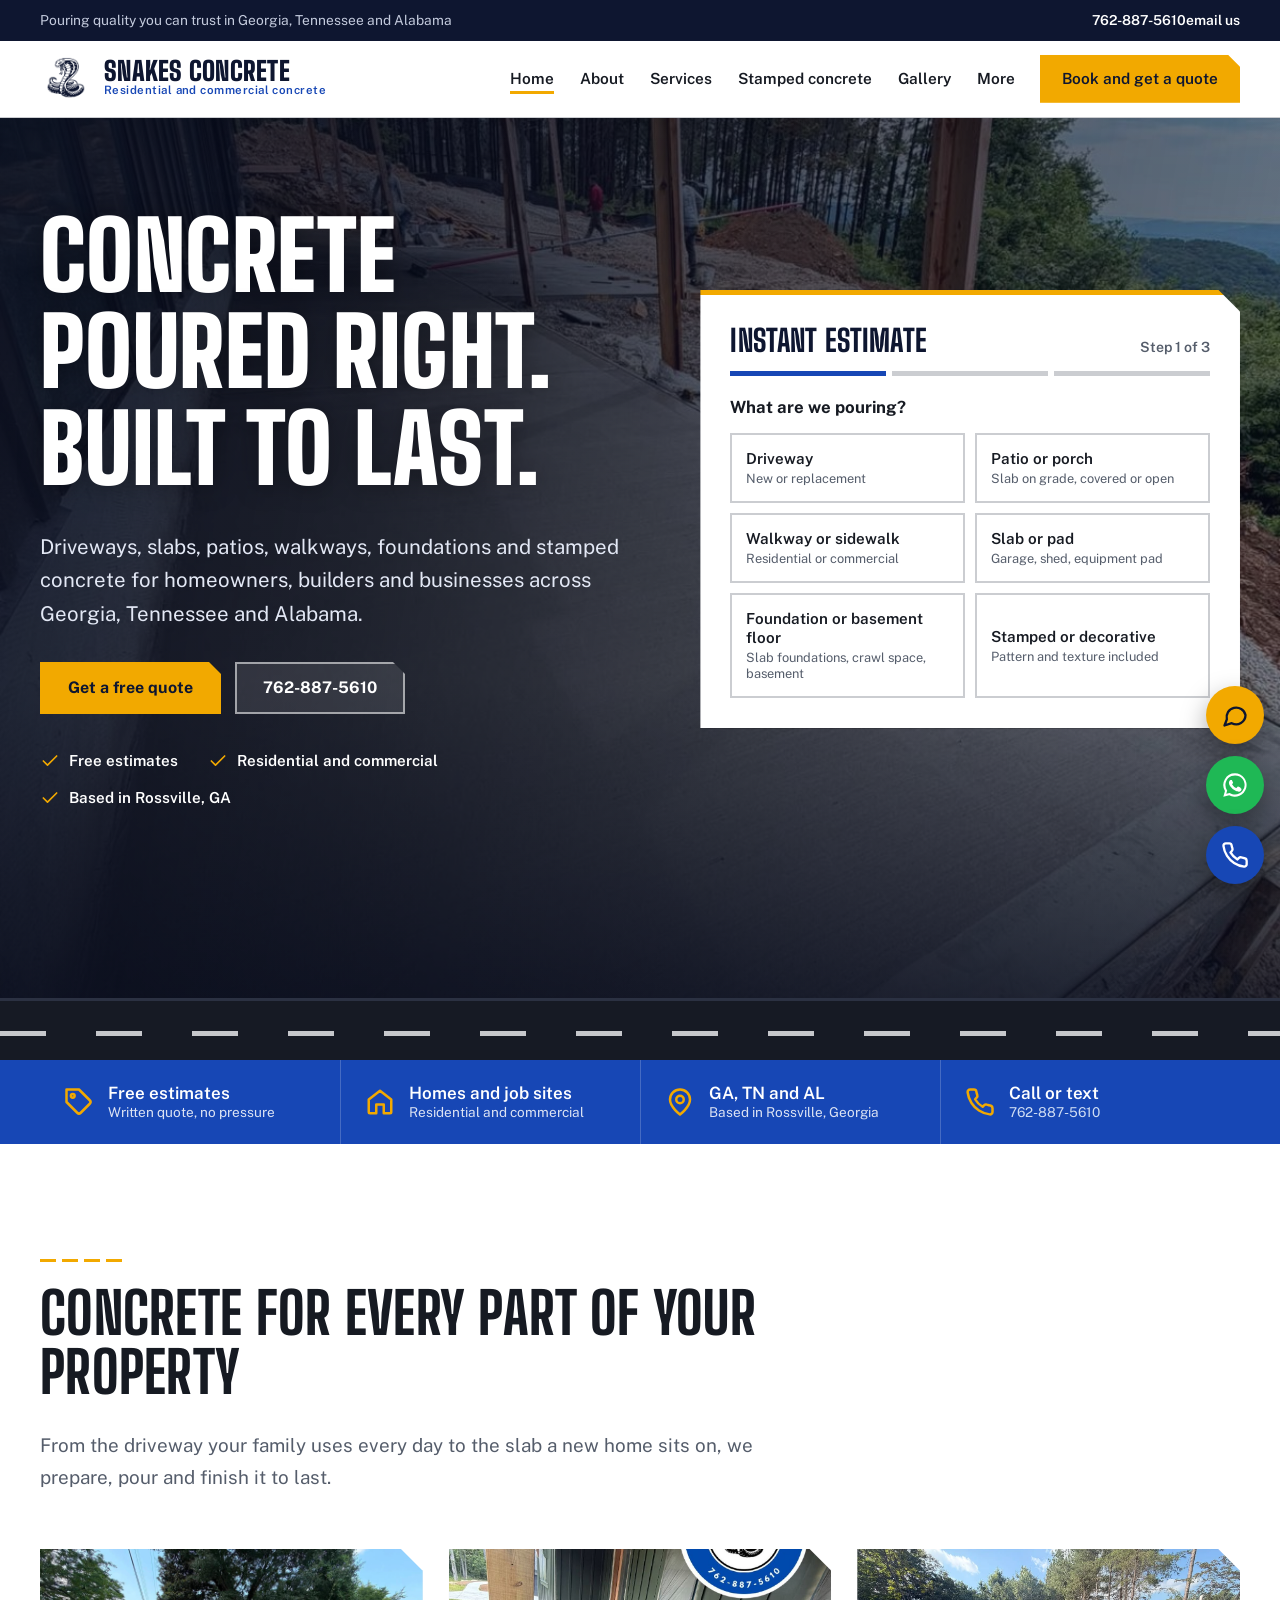
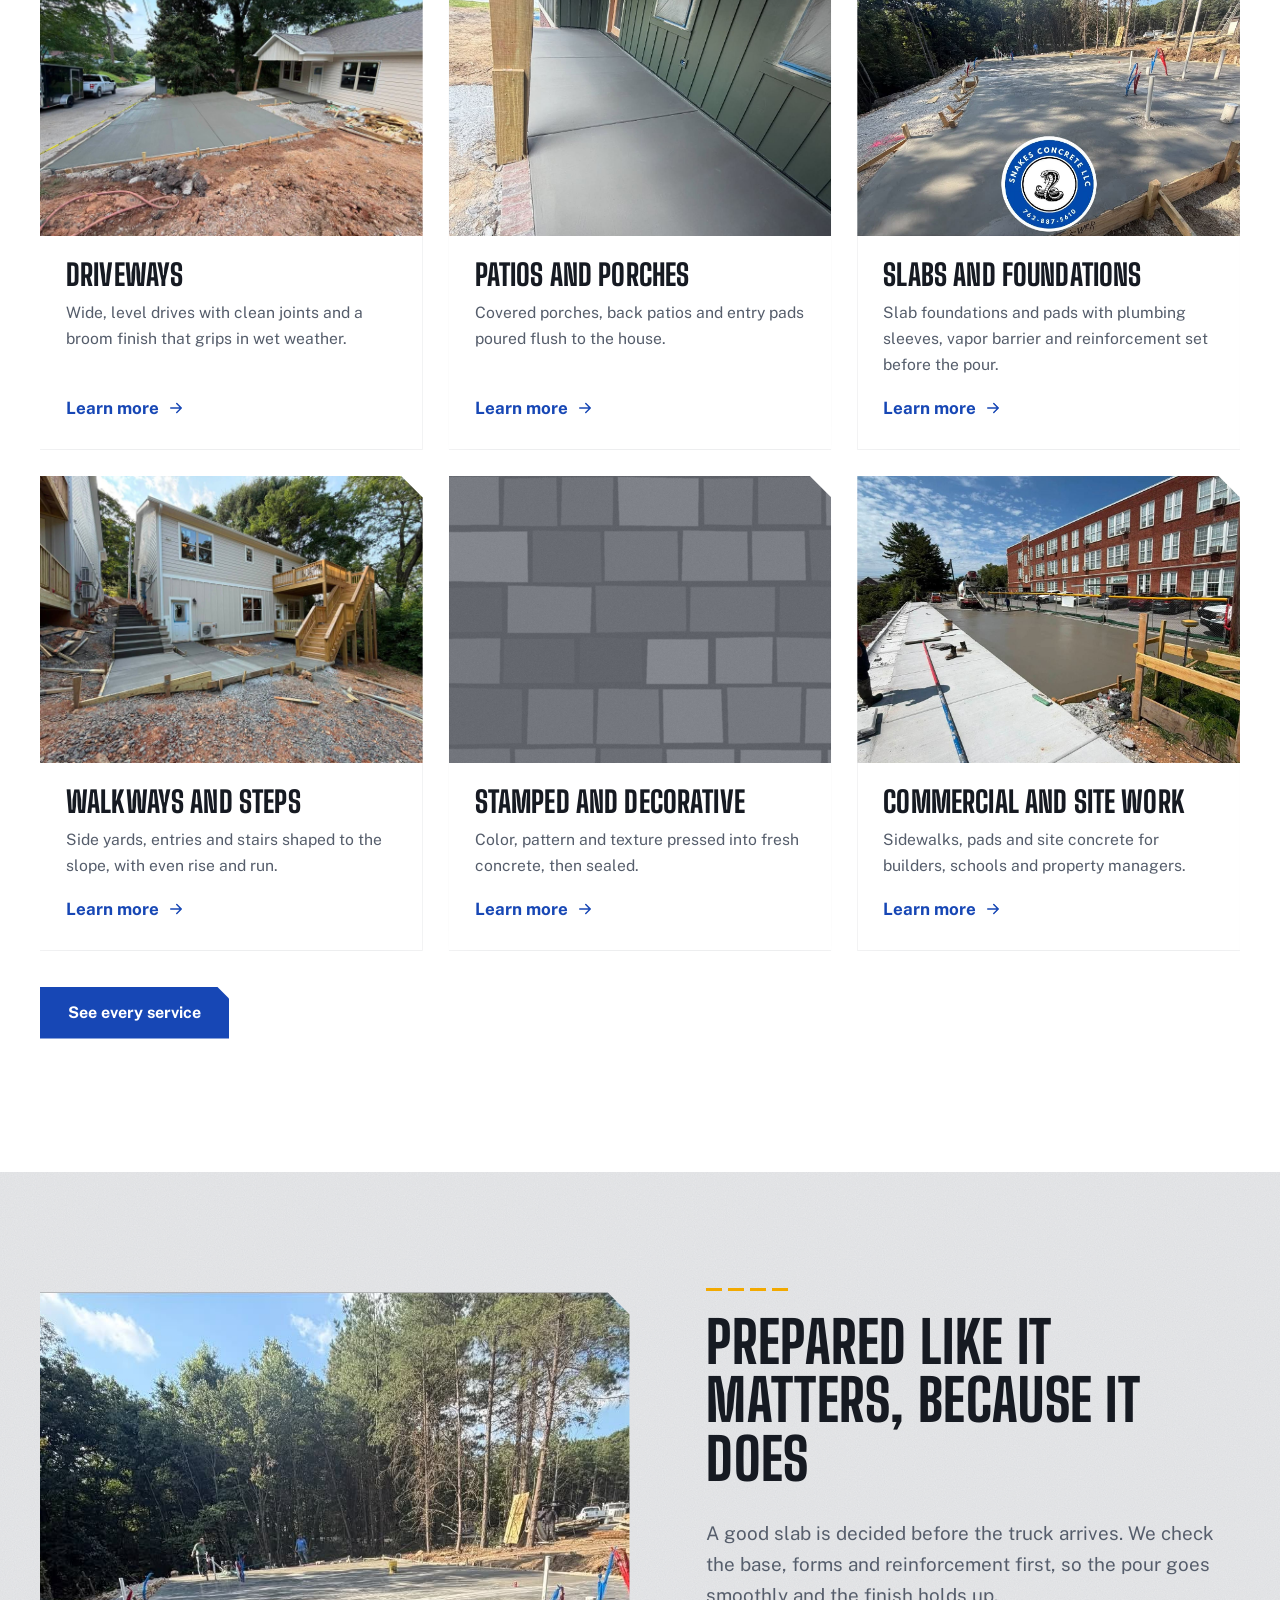
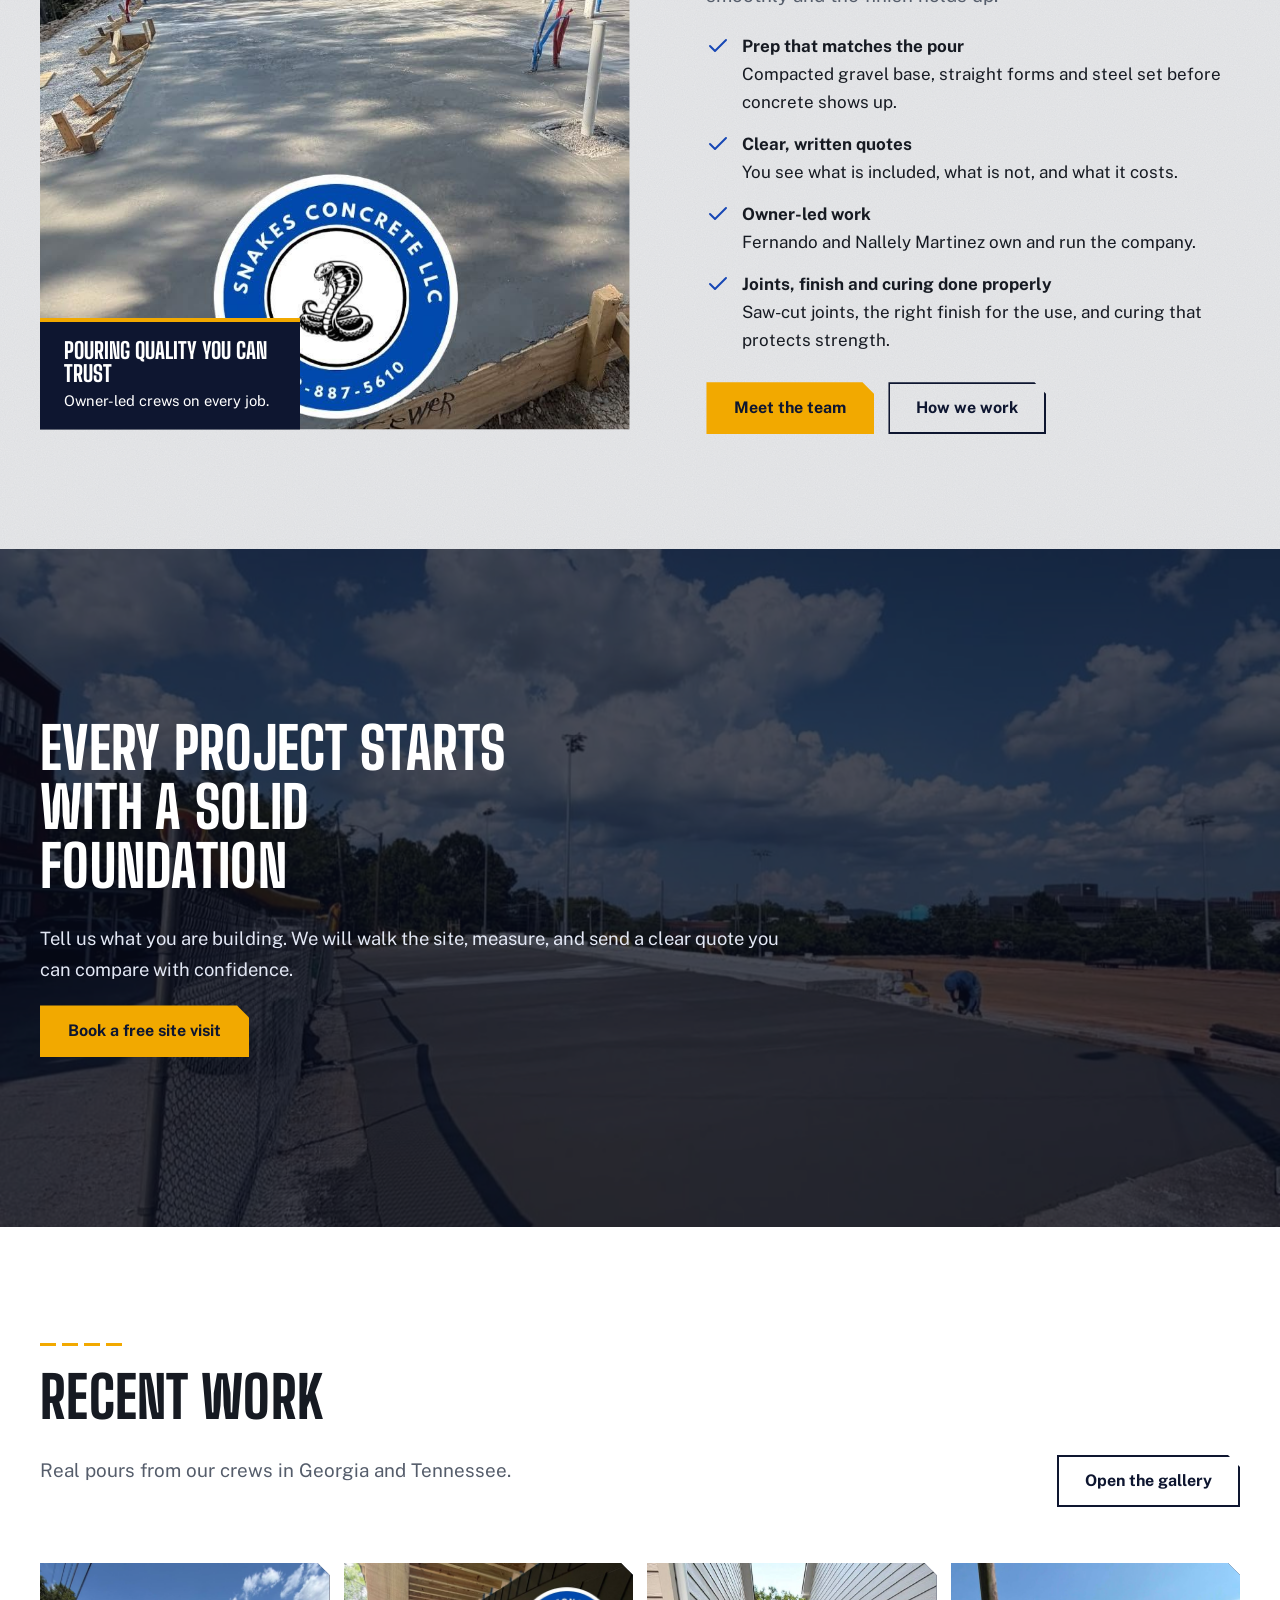
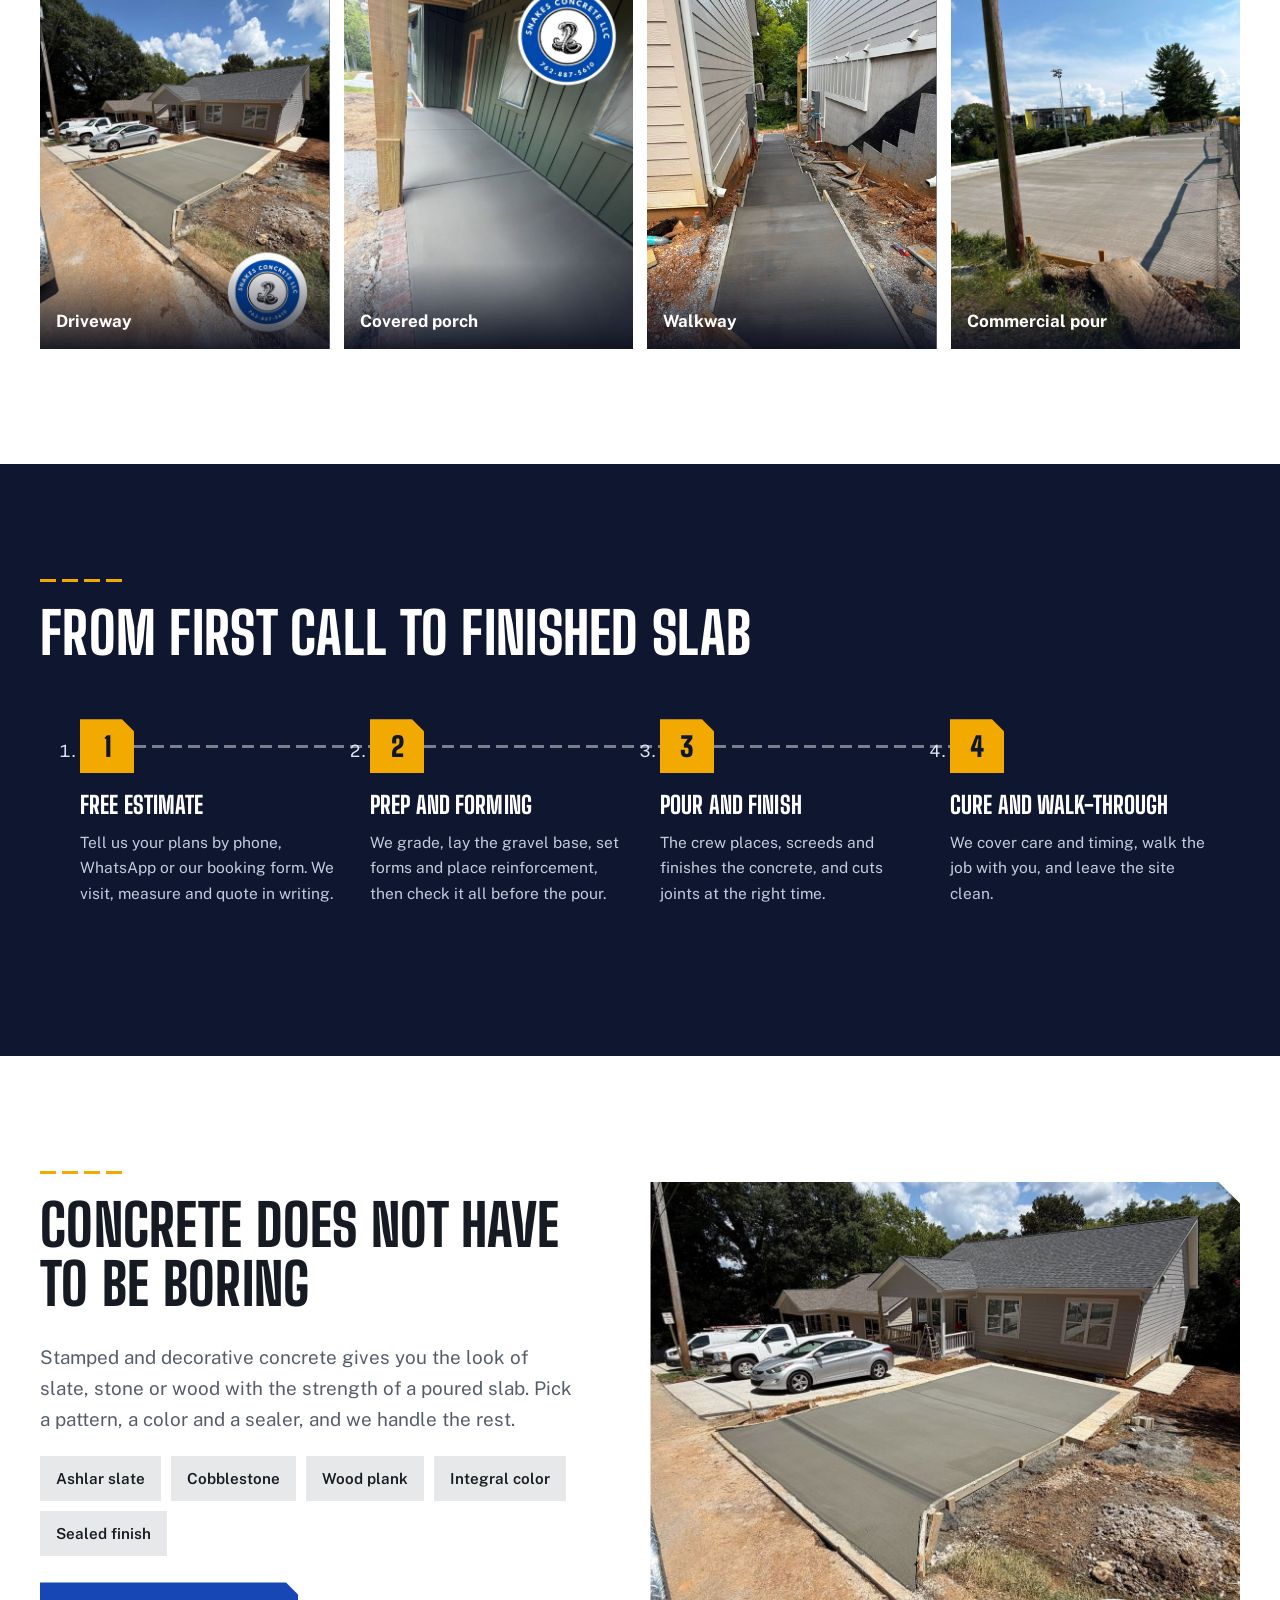
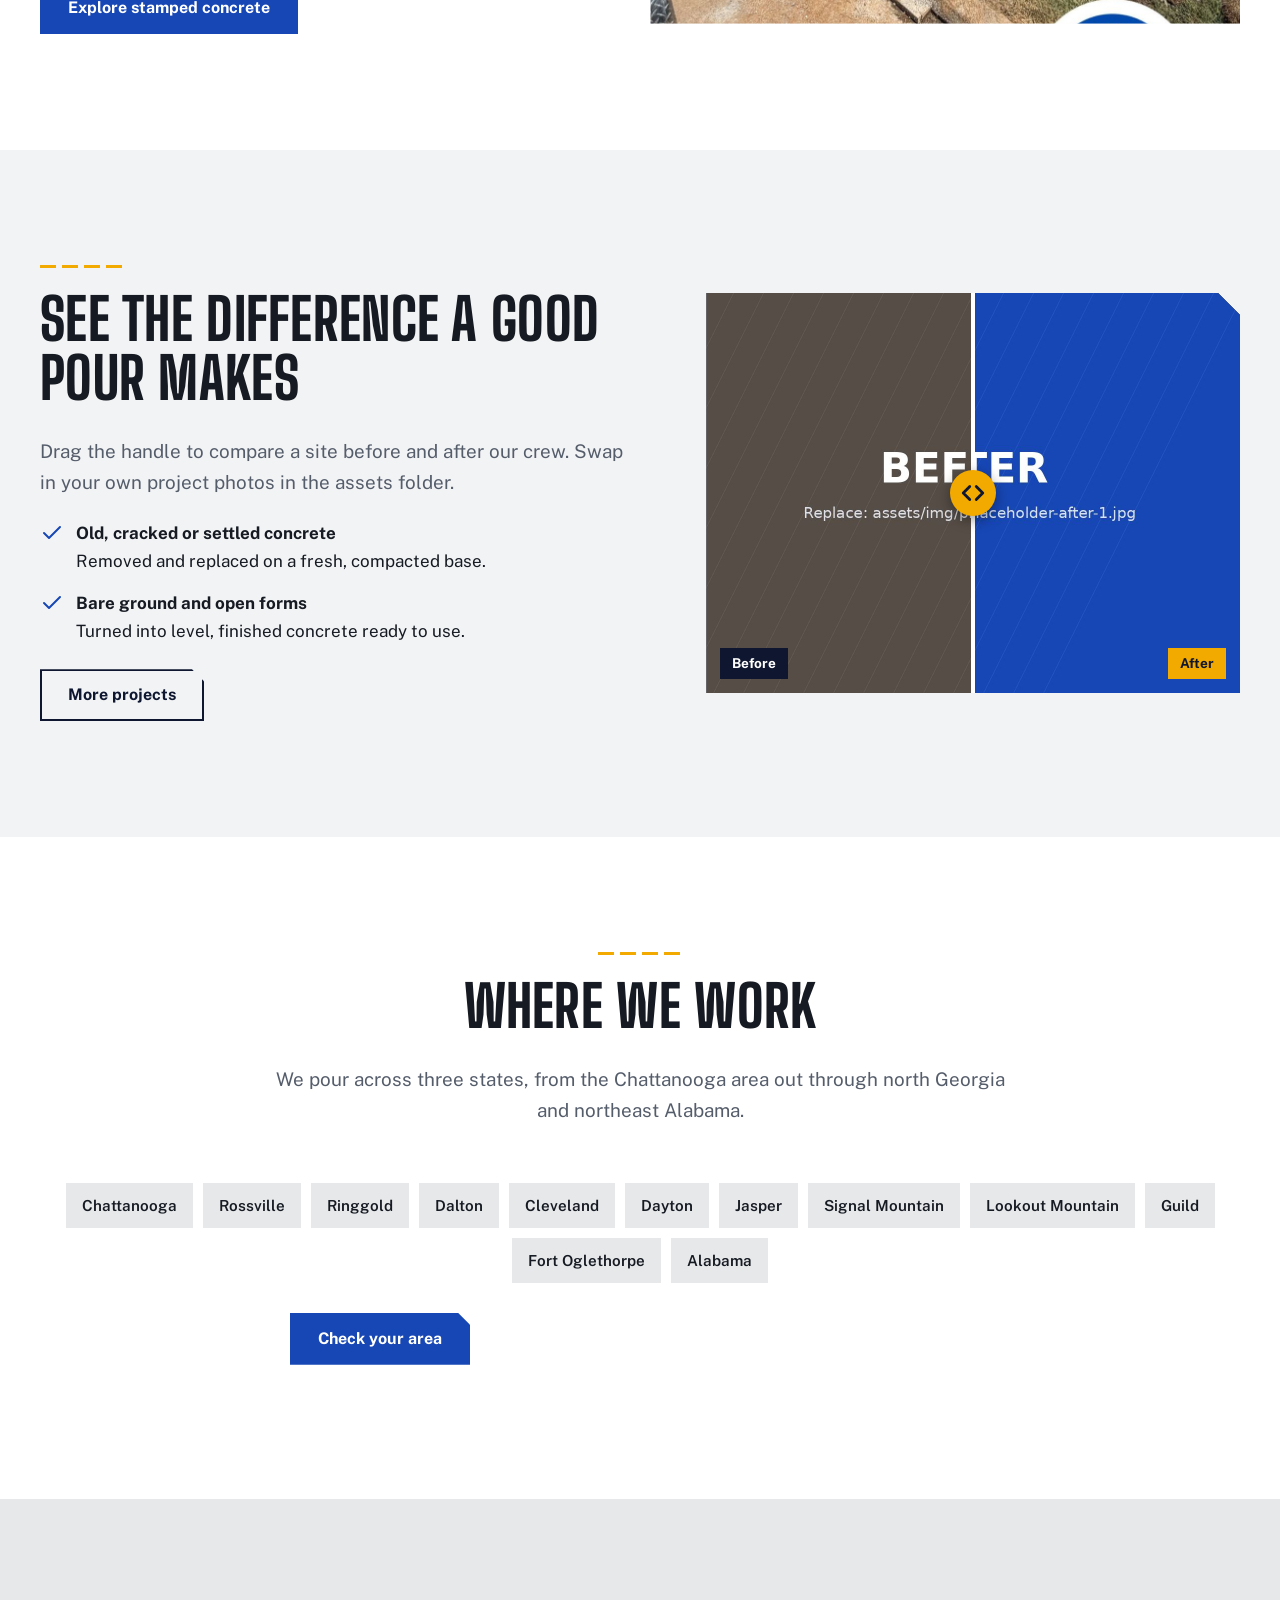
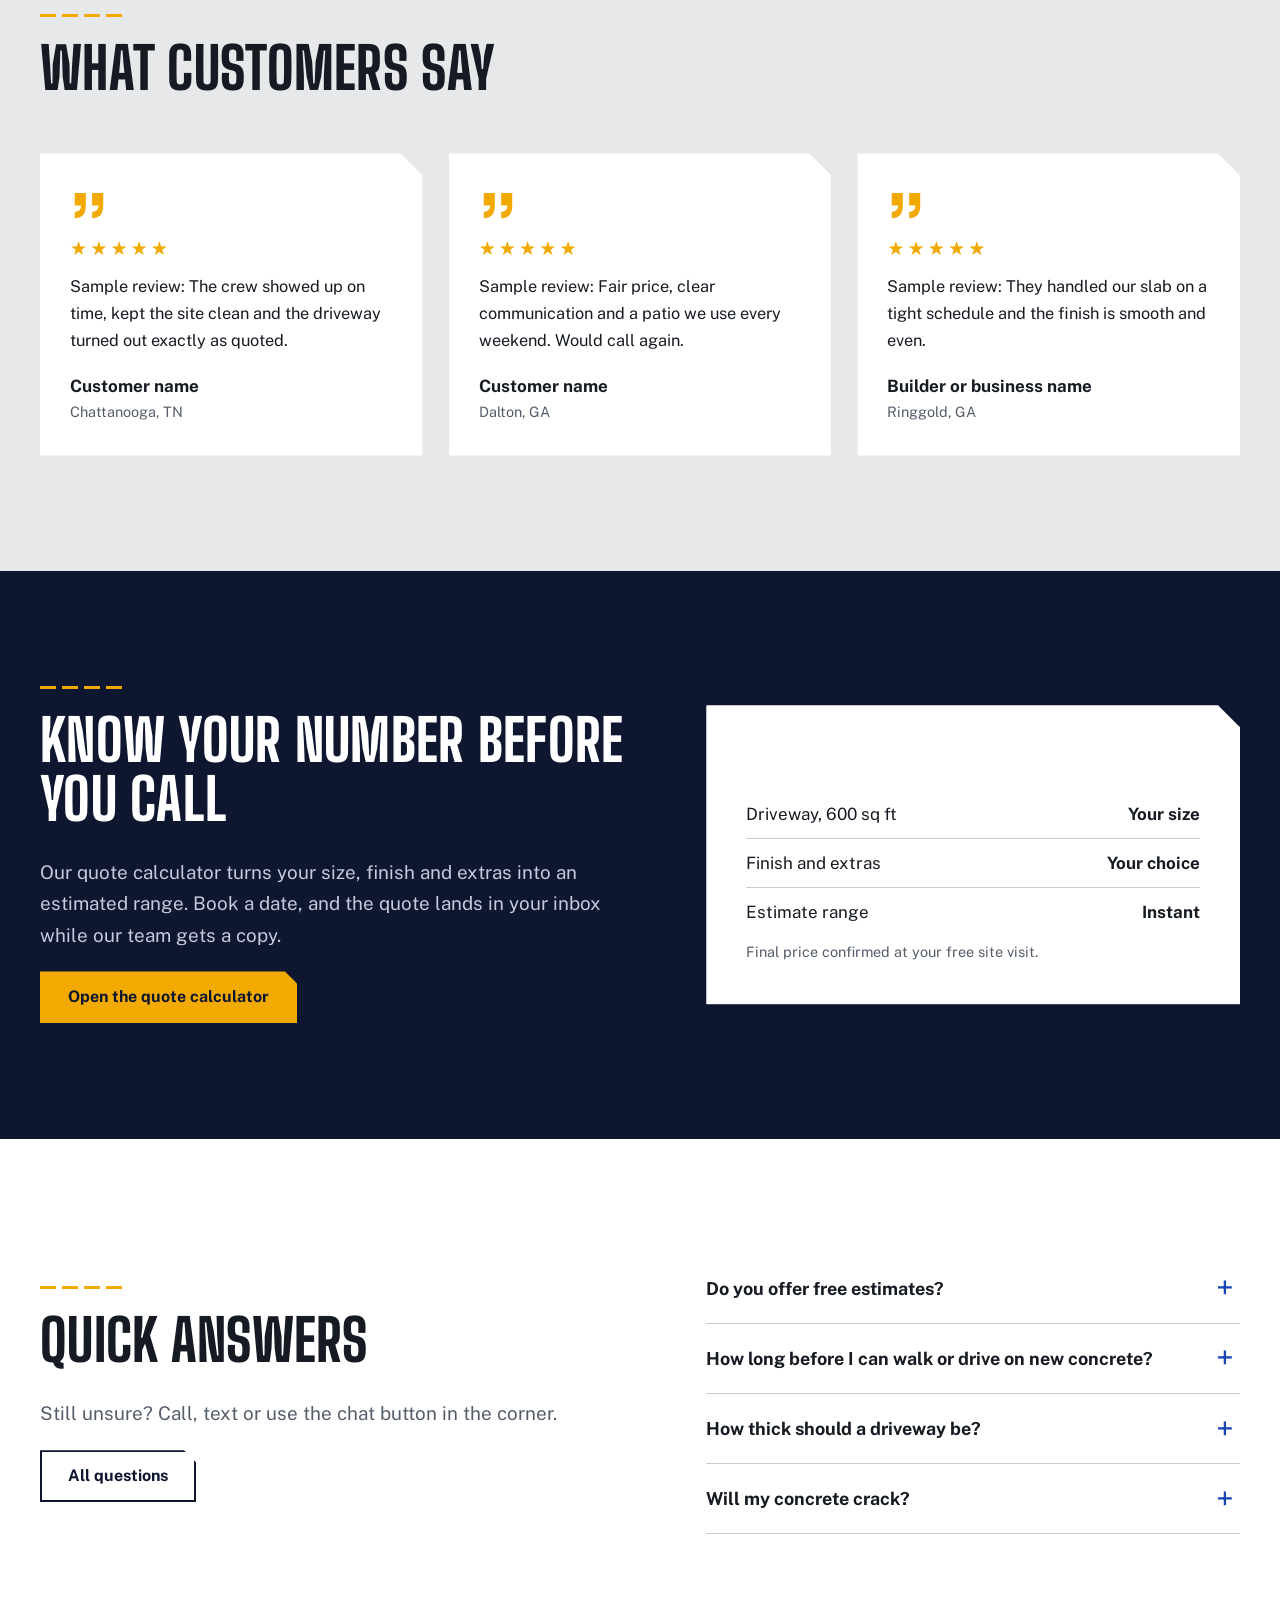
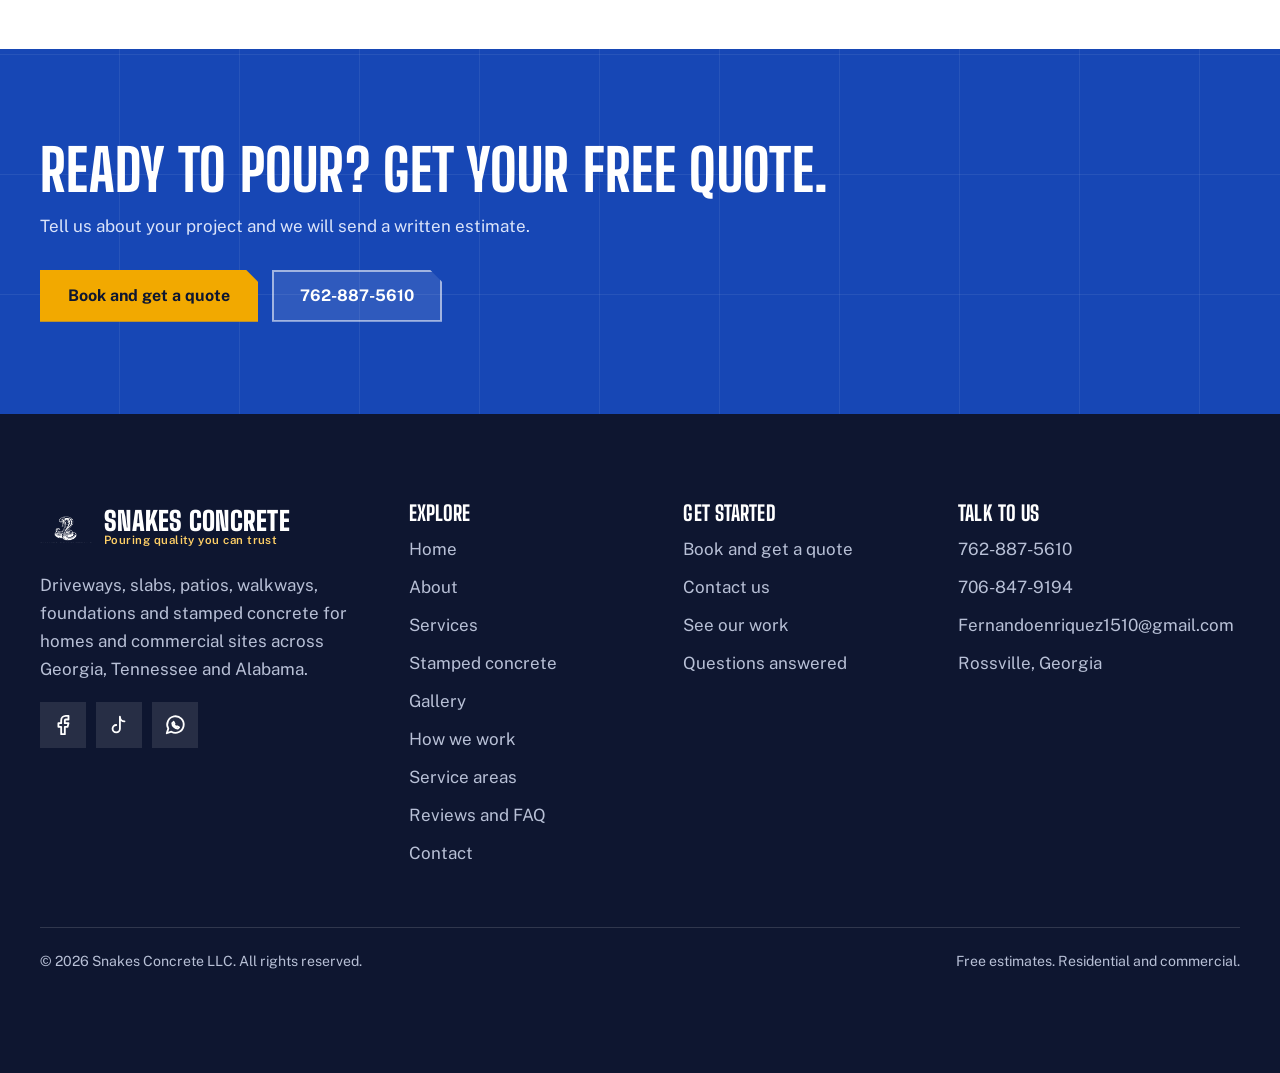
<file: index.html>
<!doctype html>
<html lang="en">
  <head>
    <meta charset="utf-8" />
    <meta
      name="viewport"
      content="width=device-width,initial-scale=1,viewport-fit=cover"
    />
    <title>
      Snakes Concrete LLC | Driveways, Slabs, Patios and
      Stamped Concrete in GA, TN and AL
    </title>
    <meta
      name="description"
      content="Residential and commercial concrete contractor in Rossville, GA serving Georgia, Tennessee and Alabama. Driveways, slabs, patios, walkways, foundations and stamped concrete. Free estimates."
    />
    <meta
      name="theme-color"
      content="#0e1630"
    />
    <link
      rel="icon"
      href="assets/img/favicon.png"
    />
    <meta
      property="og:title"
      content="Snakes Concrete LLC | Driveways, Slabs, Patios and Stamped Concrete in GA, TN and AL"
    />
    <meta
      property="og:description"
      content="Residential and commercial concrete contractor in Rossville, GA serving Georgia, Tennessee and Alabama. Driveways, slabs, patios, walkways, foundations and stamped concrete. Free estimates."
    />
    <meta
      property="og:type"
      content="website"
    />
    <link
      rel="preconnect"
      href="https://fonts.googleapis.com"
    />
    <link
      rel="preconnect"
      href="https://fonts.gstatic.com"
      crossorigin
    />
    <link
      href="https://fonts.googleapis.com/css2?family=Big+Shoulders+Display:wght@700;800;900&family=Public+Sans:wght@400;500;600;700&display=swap"
      rel="stylesheet"
    />
    <link
      rel="stylesheet"
      href="css/styles.css"
    />
    <script>
      document.documentElement.classList.add("js");
    </script>
    <script type="application/ld+json">
      {
        "@context": "https://schema.org",
        "@type": "GeneralContractor",
        "name": "Snakes Concrete LLC",
        "telephone": "+17628875610",
        "email": "Fernandoenriquez1510@gmail.com",
        "address": {
          "@type": "PostalAddress",
          "addressLocality": "Rossville",
          "addressRegion": "GA",
          "addressCountry": "US"
        },
        "areaServed": ["Georgia", "Tennessee", "Alabama"],
        "slogan": "Pouring Quality You Can Trust"
      }
    </script>
  </head>
  <body data-root="">
    <a
      class="skip"
      href="#main"
      >Skip to content</a
    >
    <div
      class="progress"
      aria-hidden="true"
    ></div>
    <div class="topbar">
      <div class="wrap">
        <span class="hide-s"
          >Pouring quality you can trust in Georgia,
          Tennessee and Alabama</span
        ><span
          ><a
            data-phone
            data-keep
            href="#"
            >762-887-5610</a
          ><span class="hide-s"
            ><a
              data-email
              data-keep
              href="#"
              >email us</a
            ></span
          ></span
        >
      </div>
    </div>
    <header class="hdr">
      <div class="wrap">
        <a
          class="brand"
          href="index.html"
          aria-label="Snakes Concrete LLC home"
          ><img
            src="assets/img/mark-dark.png"
            alt=""
            width="52"
            height="52"
          /><span
            ><b>Snakes Concrete</b
            ><small
              >Residential and commercial concrete</small
            ></span
          ></a
        ><button
          class="burger"
          aria-label="Menu"
          aria-expanded="false"
          aria-controls="nav"
        >
          <span></span>
        </button>
        <nav
          class="nav"
          id="nav"
          aria-label="Main"
        >
          <a
            href="index.html"
            aria-current="page"
            >Home</a
          ><a href="about.html">About</a
          ><a href="services.html">Services</a
          ><a href="stamped-decorative.html"
            >Stamped concrete</a
          ><a href="gallery.html">Gallery</a>
          <div class="more">
            <button
              class="more-btn"
              aria-expanded="false"
              aria-haspopup="true"
            >
              More
            </button>
            <div class="more-menu">
              <a href="process.html">How we work</a
              ><a href="service-areas.html">Service areas</a
              ><a href="reviews-faq.html">Reviews and FAQ</a
              ><a href="contact.html">Contact</a>
            </div>
          </div>
          <a
            class="btn btn-primary"
            href="booking.html"
            >Book and get a quote</a
          >
        </nav>
      </div>
    </header>
    <main id="main">
      <section class="hero">
        <div class="hero-bg">
          <img
            src="assets/img/patio-mountain.jpg"
            alt=""
            width="1200"
            height="1600"
            fetchpriority="high"
          />
        </div>
        <div class="wrap hero-grid">
          <div class="hero-copy hero-in">
            <h1>Concrete poured right. Built to last.</h1>
            <p class="lead">
              Driveways, slabs, patios, walkways,
              foundations and stamped concrete for
              homeowners, builders and businesses across
              Georgia, Tennessee and Alabama.
            </p>
            <div class="btn-row">
              <a
                class="btn btn-primary"
                href="booking.html"
                >Get a free quote</a
              ><a
                class="btn btn-ghost"
                data-phone
                href="#"
                >Call</a
              >
            </div>
            <ul class="hero-facts">
              <li>
                <svg
                  class=""
                  viewBox="0 0 24 24"
                  fill="none"
                  stroke="currentColor"
                  stroke-width="2"
                  stroke-linecap="round"
                  stroke-linejoin="round"
                  aria-hidden="true"
                >
                  <path d="M20 6 9 17l-5-5" /></svg
                >Free estimates
              </li>
              <li>
                <svg
                  class=""
                  viewBox="0 0 24 24"
                  fill="none"
                  stroke="currentColor"
                  stroke-width="2"
                  stroke-linecap="round"
                  stroke-linejoin="round"
                  aria-hidden="true"
                >
                  <path d="M20 6 9 17l-5-5" /></svg
                >Residential and commercial
              </li>
              <li>
                <svg
                  class=""
                  viewBox="0 0 24 24"
                  fill="none"
                  stroke="currentColor"
                  stroke-width="2"
                  stroke-linecap="round"
                  stroke-linejoin="round"
                  aria-hidden="true"
                >
                  <path d="M20 6 9 17l-5-5" /></svg
                >Based in Rossville, GA
              </li>
            </ul>
          </div>
          <aside
            class="hcalc"
            id="hcalc"
            aria-label="Instant estimate calculator"
          >
            <div class="hc-top">
              <h2>Instant estimate</h2>
              <span
                class="hc-step"
                id="hcStep"
                >Step 1 of 3</span
              >
            </div>
            <div
              class="hc-bar"
              aria-hidden="true"
            >
              <i class="on"></i><i></i><i></i>
            </div>
            <div
              class="hc-panel"
              data-s="1"
            >
              <p class="hc-q">What are we pouring?</p>
              <div
                class="hc-opts"
                id="hcService"
              ></div>
            </div>
            <div
              class="hc-panel"
              data-s="2"
              hidden
            >
              <p class="hc-q">How big is it?</p>
              <div class="hc-row">
                <label
                  >Length (ft)<input
                    type="number"
                    id="hcLen"
                    min="1"
                    max="2000"
                    step="any"
                    inputmode="decimal"
                    placeholder="30" /></label
                ><label
                  >Width (ft)<input
                    type="number"
                    id="hcWid"
                    min="1"
                    max="2000"
                    step="any"
                    inputmode="decimal"
                    placeholder="20"
                /></label>
              </div>
              <label class="hc-lbl"
                >Thickness<select id="hcThk">
                  <option value="4">
                    4 inches, standard
                  </option>
                  <option value="5">
                    5 inches, heavier use
                  </option>
                  <option value="6">
                    6 inches, trucks and equipment
                  </option>
                </select></label
              >
              <p
                class="hc-err"
                id="hcErr"
                role="alert"
              ></p>
              <div class="hc-nav">
                <button
                  type="button"
                  class="hc-back"
                  data-back
                >
                  Back</button
                ><button
                  type="button"
                  class="btn btn-primary"
                  id="hcToFinish"
                >
                  Next
                </button>
              </div>
            </div>
            <div
              class="hc-panel"
              data-s="3"
              hidden
            >
              <p class="hc-q">Pick a finish</p>
              <div
                class="hc-opts"
                id="hcFinish"
              ></div>
              <div class="hc-nav">
                <button
                  type="button"
                  class="hc-back"
                  data-back
                >
                  Back
                </button>
              </div>
            </div>
            <div
              class="hc-panel"
              data-s="4"
              hidden
            >
              <p class="hc-q">Your estimated range</p>
              <div
                class="hc-total"
                id="hcTotal"
                aria-live="polite"
              >
                $0
              </div>
              <p
                class="hc-sum"
                id="hcSum"
              ></p>
              <div class="hc-nav">
                <button
                  type="button"
                  class="hc-back"
                  id="hcReset"
                >
                  Start over</button
                ><a
                  class="btn btn-primary"
                  id="hcBook"
                  href="booking.html"
                  >Book this quote</a
                >
              </div>
              <p class="hc-fine">
                Base estimate. Add extras and choose a date
                on the booking page. Final price confirmed
                at your free site visit.
              </p>
            </div>
          </aside>
        </div>
        <div
          class="track"
          aria-hidden="true"
        >
          <div class="pour"></div>
          <div class="truck">
            <i class="dust"></i><i class="dust"></i
            ><i class="dust"></i
            ><svg viewBox="0 0 330 132">
              <defs>
                <clipPath id="drum">
                  <path
                    d="M26 98 32 54Q48 36 98 30L168 20Q216 28 216 66L210 98Z"
                  />
                </clipPath>
              </defs>
              <rect
                x="14"
                y="98"
                width="306"
                height="12"
                fill="#1b2236"
              />
              <path
                d="M30 86 8 118l16 2 20-26z"
                fill="#9aa1ad"
                stroke="#5a6272"
                stroke-width="2"
              />
              <path
                d="M26 98 32 54Q48 36 98 30L168 20Q216 28 216 66L210 98Z"
                fill="#1747b5"
              />
              <g clip-path="url(#drum)">
                <g class="blades">
                  <path
                    d="M-110 112 -66 10"
                    stroke="#f2f3f5"
                    stroke-width="9"
                    opacity=".92"
                  />
                  <path
                    d="M-74 112 -30 10"
                    stroke="#f2f3f5"
                    stroke-width="9"
                    opacity=".92"
                  />
                  <path
                    d="M-38 112 6 10"
                    stroke="#f2f3f5"
                    stroke-width="9"
                    opacity=".92"
                  />
                  <path
                    d="M-2 112 42 10"
                    stroke="#f2f3f5"
                    stroke-width="9"
                    opacity=".92"
                  />
                  <path
                    d="M34 112 78 10"
                    stroke="#f2f3f5"
                    stroke-width="9"
                    opacity=".92"
                  />
                  <path
                    d="M70 112 114 10"
                    stroke="#f2f3f5"
                    stroke-width="9"
                    opacity=".92"
                  />
                  <path
                    d="M106 112 150 10"
                    stroke="#f2f3f5"
                    stroke-width="9"
                    opacity=".92"
                  />
                  <path
                    d="M142 112 186 10"
                    stroke="#f2f3f5"
                    stroke-width="9"
                    opacity=".92"
                  />
                  <path
                    d="M178 112 222 10"
                    stroke="#f2f3f5"
                    stroke-width="9"
                    opacity=".92"
                  />
                  <path
                    d="M214 112 258 10"
                    stroke="#f2f3f5"
                    stroke-width="9"
                    opacity=".92"
                  />
                  <path
                    d="M250 112 294 10"
                    stroke="#f2f3f5"
                    stroke-width="9"
                    opacity=".92"
                  />
                  <path
                    d="M286 112 330 10"
                    stroke="#f2f3f5"
                    stroke-width="9"
                    opacity=".92"
                  />
                </g>
              </g>
              <path
                d="M26 98 32 54Q48 36 98 30L168 20Q216 28 216 66L210 98Z"
                fill="none"
                stroke="#0b2a73"
                stroke-width="3"
              />
              <circle
                cx="112"
                cy="67"
                r="27"
                fill="#fff"
                stroke="#0e1630"
                stroke-width="3"
              />
              <image
                href="assets/img/mark-dark.png"
                x="91"
                y="46"
                width="42"
                height="42"
              />
              <rect
                x="221"
                y="22"
                width="5"
                height="32"
                fill="#3a4152"
              />
              <path
                d="M216 98V52H254L284 80 304 84 312 98Z"
                fill="#f2a900"
              />
              <path
                d="M232 58H252L274 80H232Z"
                fill="#bcd3ff"
              />
              <rect
                x="214"
                y="92"
                width="100"
                height="6"
                fill="#0e1630"
              />
              <circle
                cx="307"
                cy="89"
                r="3.500"
                fill="#fff6c2"
              />
              <g transform="translate(66 113)">
                <g class="wheel">
                  <circle
                    r="17"
                    fill="#12161f"
                  />
                  <circle
                    r="9"
                    fill="#aab2c0"
                  />
                  <path
                    d="M-9 0H9M0-9V9"
                    stroke="#4b5366"
                    stroke-width="3"
                  />
                </g>
              </g>
              <g transform="translate(102 113)">
                <g class="wheel">
                  <circle
                    r="17"
                    fill="#12161f"
                  />
                  <circle
                    r="9"
                    fill="#aab2c0"
                  />
                  <path
                    d="M-9 0H9M0-9V9"
                    stroke="#4b5366"
                    stroke-width="3"
                  />
                </g>
              </g>
              <g transform="translate(262 113)">
                <g class="wheel">
                  <circle
                    r="17"
                    fill="#12161f"
                  />
                  <circle
                    r="9"
                    fill="#aab2c0"
                  />
                  <path
                    d="M-9 0H9M0-9V9"
                    stroke="#4b5366"
                    stroke-width="3"
                  />
                </g>
              </g>
            </svg>
          </div>
        </div>
        <div
          class="road"
          aria-hidden="true"
        ></div>
      </section>
      <section class="strip">
        <div class="wrap">
          <ul>
            <li>
              <svg
                class=""
                viewBox="0 0 24 24"
                fill="none"
                stroke="currentColor"
                stroke-width="2"
                stroke-linecap="round"
                stroke-linejoin="round"
                aria-hidden="true"
              >
                <path
                  d="M20.6 13.4 13.4 20.6a2 2 0 0 1-2.8 0L2 12V2h10l8.6 8.6a2 2 0 0 1 0 2.8z"
                />
                <circle
                  cx="7"
                  cy="7"
                  r="1.5"
                /></svg
              ><span
                >Free estimates<small
                  >Written quote, no pressure</small
                ></span
              >
            </li>
            <li>
              <svg
                class=""
                viewBox="0 0 24 24"
                fill="none"
                stroke="currentColor"
                stroke-width="2"
                stroke-linecap="round"
                stroke-linejoin="round"
                aria-hidden="true"
              >
                <path
                  d="m3 10 9-7 9 7v10a1 1 0 0 1-1 1h-5v-7H9v7H4a1 1 0 0 1-1-1z"
                /></svg
              ><span
                >Homes and job sites<small
                  >Residential and commercial</small
                ></span
              >
            </li>
            <li>
              <svg
                class=""
                viewBox="0 0 24 24"
                fill="none"
                stroke="currentColor"
                stroke-width="2"
                stroke-linecap="round"
                stroke-linejoin="round"
                aria-hidden="true"
              >
                <path
                  d="M20 10c0 6-8 12-8 12S4 16 4 10a8 8 0 0 1 16 0z"
                />
                <circle
                  cx="12"
                  cy="10"
                  r="3"
                /></svg
              ><span
                >GA, TN and AL<small
                  >Based in Rossville, Georgia</small
                ></span
              >
            </li>
            <li>
              <svg
                class=""
                viewBox="0 0 24 24"
                fill="none"
                stroke="currentColor"
                stroke-width="2"
                stroke-linecap="round"
                stroke-linejoin="round"
                aria-hidden="true"
              >
                <path
                  d="M22 16.9v3a2 2 0 0 1-2.2 2 19.8 19.8 0 0 1-8.6-3.1 19.5 19.5 0 0 1-6-6A19.8 19.8 0 0 1 2.1 4.2 2 2 0 0 1 4.1 2h3a2 2 0 0 1 2 1.7c.1.9.4 1.8.7 2.7a2 2 0 0 1-.5 2.1L8.1 9.8a16 16 0 0 0 6 6l1.3-1.3a2 2 0 0 1 2.1-.4c.9.3 1.8.6 2.7.7a2 2 0 0 1 1.7 2z"
                /></svg
              ><span
                >Call or text<small
                  data-phone
                  data-keep;
                  style="color: aliceblue"
                  >762-887-5610</small
                ></span
              >
            </li>
          </ul>
        </div>
      </section>
      <section class="sec">
        <div class="wrap">
          <div class="sec-head">
            <div
              class="joint"
              data-reveal="rise"
            ></div>
            <h2 data-reveal="rise">
              Concrete for every part of your property
            </h2>
            <p
              class="lead"
              data-reveal="rise"
            >
              From the driveway your family uses every day
              to the slab a new home sits on, we prepare,
              pour and finish it to last.
            </p>
          </div>
          <div class="grid g3">
            <article
              class="card"
              data-reveal="rise"
            >
              <div class="ph">
                <img
                  src="assets/img/driveway-house.jpg"
                  alt="Poured concrete driveway"
                  width="800"
                  height="600"
                  loading="lazy"
                  decoding="async"
                />
              </div>
              <div class="bd">
                <h3>Driveways</h3>
                <p>
                  Wide, level drives with clean joints and a
                  broom finish that grips in wet weather.
                </p>
                <a
                  class="more-link"
                  href="services.html"
                  >Learn more
                  <svg
                    class=""
                    viewBox="0 0 24 24"
                    fill="none"
                    stroke="currentColor"
                    stroke-width="2"
                    stroke-linecap="round"
                    stroke-linejoin="round"
                    aria-hidden="true"
                  >
                    <path d="M5 12h14M13 6l6 6-6 6" /></svg
                ></a>
              </div>
            </article>
            <article
              class="card"
              data-reveal="rise"
            >
              <div class="ph">
                <img
                  src="assets/img/porch-covered.jpg"
                  alt="Covered porch concrete slab"
                  width="800"
                  height="600"
                  loading="lazy"
                  decoding="async"
                />
              </div>
              <div class="bd">
                <h3>Patios and porches</h3>
                <p>
                  Covered porches, back patios and entry
                  pads poured flush to the house.
                </p>
                <a
                  class="more-link"
                  href="services.html"
                  >Learn more
                  <svg
                    class=""
                    viewBox="0 0 24 24"
                    fill="none"
                    stroke="currentColor"
                    stroke-width="2"
                    stroke-linecap="round"
                    stroke-linejoin="round"
                    aria-hidden="true"
                  >
                    <path d="M5 12h14M13 6l6 6-6 6" /></svg
                ></a>
              </div>
            </article>
            <article
              class="card"
              data-reveal="rise"
            >
              <div class="ph">
                <img
                  src="assets/img/foundation-slab.jpg"
                  alt="Slab foundation with plumbing"
                  width="800"
                  height="600"
                  loading="lazy"
                  decoding="async"
                />
              </div>
              <div class="bd">
                <h3>Slabs and foundations</h3>
                <p>
                  Slab foundations and pads with plumbing
                  sleeves, vapor barrier and reinforcement
                  set before the pour.
                </p>
                <a
                  class="more-link"
                  href="services.html"
                  >Learn more
                  <svg
                    class=""
                    viewBox="0 0 24 24"
                    fill="none"
                    stroke="currentColor"
                    stroke-width="2"
                    stroke-linecap="round"
                    stroke-linejoin="round"
                    aria-hidden="true"
                  >
                    <path d="M5 12h14M13 6l6 6-6 6" /></svg
                ></a>
              </div>
            </article>
            <article
              class="card"
              data-reveal="rise"
            >
              <div class="ph">
                <img
                  src="assets/img/steps-walkway.jpg"
                  alt="Concrete steps and walkway"
                  width="800"
                  height="600"
                  loading="lazy"
                  decoding="async"
                />
              </div>
              <div class="bd">
                <h3>Walkways and steps</h3>
                <p>
                  Side yards, entries and stairs shaped to
                  the slope, with even rise and run.
                </p>
                <a
                  class="more-link"
                  href="services.html"
                  >Learn more
                  <svg
                    class=""
                    viewBox="0 0 24 24"
                    fill="none"
                    stroke="currentColor"
                    stroke-width="2"
                    stroke-linecap="round"
                    stroke-linejoin="round"
                    aria-hidden="true"
                  >
                    <path d="M5 12h14M13 6l6 6-6 6" /></svg
                ></a>
              </div>
            </article>
            <article
              class="card"
              data-reveal="rise"
            >
              <div class="ph">
                <img
                  src="assets/img/stamped-slate.jpg"
                  alt="Stamped slate pattern concrete"
                  width="800"
                  height="600"
                  loading="lazy"
                  decoding="async"
                />
              </div>
              <div class="bd">
                <h3>Stamped and decorative</h3>
                <p>
                  Color, pattern and texture pressed into
                  fresh concrete, then sealed.
                </p>
                <a
                  class="more-link"
                  href="services.html"
                  >Learn more
                  <svg
                    class=""
                    viewBox="0 0 24 24"
                    fill="none"
                    stroke="currentColor"
                    stroke-width="2"
                    stroke-linecap="round"
                    stroke-linejoin="round"
                    aria-hidden="true"
                  >
                    <path d="M5 12h14M13 6l6 6-6 6" /></svg
                ></a>
              </div>
            </article>
            <article
              class="card"
              data-reveal="rise"
            >
              <div class="ph">
                <img
                  src="assets/img/pour-school.jpg"
                  alt="Commercial concrete pour"
                  width="800"
                  height="600"
                  loading="lazy"
                  decoding="async"
                />
              </div>
              <div class="bd">
                <h3>Commercial and site work</h3>
                <p>
                  Sidewalks, pads and site concrete for
                  builders, schools and property managers.
                </p>
                <a
                  class="more-link"
                  href="services.html"
                  >Learn more
                  <svg
                    class=""
                    viewBox="0 0 24 24"
                    fill="none"
                    stroke="currentColor"
                    stroke-width="2"
                    stroke-linecap="round"
                    stroke-linejoin="round"
                    aria-hidden="true"
                  >
                    <path d="M5 12h14M13 6l6 6-6 6" /></svg
                ></a>
              </div>
            </article>
          </div>
          <p style="margin-top: 36px">
            <a
              class="btn btn-blue"
              href="services.html"
              >See every service</a
            >
          </p>
        </div>
      </section>
      <section class="sec bg-chalk concrete-tex">
        <div class="wrap split">
          <div
            class="frame"
            data-reveal="pour"
          >
            <img
              src="assets/img/foundation-slab.jpg"
              alt="Crew finishing a large concrete slab"
              width="1437"
              height="1080"
              loading="lazy"
              decoding="async"
            />
            <div class="badge-float">
              <b>Pouring quality you can trust</b>Owner-led
              crews on every job.
            </div>
          </div>
          <div>
            <div
              class="joint"
              data-reveal="rise"
            ></div>
            <h2 data-reveal="rise">
              Prepared like it matters, because it does
            </h2>
            <p
              class="lead"
              data-reveal="rise"
            >
              A good slab is decided before the truck
              arrives. We check the base, forms and
              reinforcement first, so the pour goes smoothly
              and the finish holds up.
            </p>
            <ul class="checks">
              <li>
                <svg
                  class=""
                  viewBox="0 0 24 24"
                  fill="none"
                  stroke="currentColor"
                  stroke-width="2"
                  stroke-linecap="round"
                  stroke-linejoin="round"
                  aria-hidden="true"
                >
                  <path d="M20 6 9 17l-5-5" />
                </svg>
                <div>
                  <b>Prep that matches the pour</b>Compacted
                  gravel base, straight forms and steel set
                  before concrete shows up.
                </div>
              </li>
              <li>
                <svg
                  class=""
                  viewBox="0 0 24 24"
                  fill="none"
                  stroke="currentColor"
                  stroke-width="2"
                  stroke-linecap="round"
                  stroke-linejoin="round"
                  aria-hidden="true"
                >
                  <path d="M20 6 9 17l-5-5" />
                </svg>
                <div>
                  <b>Clear, written quotes</b>You see what
                  is included, what is not, and what it
                  costs.
                </div>
              </li>
              <li>
                <svg
                  class=""
                  viewBox="0 0 24 24"
                  fill="none"
                  stroke="currentColor"
                  stroke-width="2"
                  stroke-linecap="round"
                  stroke-linejoin="round"
                  aria-hidden="true"
                >
                  <path d="M20 6 9 17l-5-5" />
                </svg>
                <div>
                  <b>Owner-led work</b>Fernando and Nallely
                  Martinez own and run the company.
                </div>
              </li>
              <li>
                <svg
                  class=""
                  viewBox="0 0 24 24"
                  fill="none"
                  stroke="currentColor"
                  stroke-width="2"
                  stroke-linecap="round"
                  stroke-linejoin="round"
                  aria-hidden="true"
                >
                  <path d="M20 6 9 17l-5-5" />
                </svg>
                <div>
                  <b
                    >Joints, finish and curing done
                    properly</b
                  >Saw-cut joints, the right finish for the
                  use, and curing that protects strength.
                </div>
              </li>
            </ul>
            <div
              class="btn-row"
              style="margin-top: 28px"
            >
              <a
                class="btn btn-primary"
                href="about.html"
                >Meet the team</a
              ><a
                class="btn btn-line"
                href="process.html"
                >How we work</a
              >
            </div>
          </div>
        </div>
      </section>
      <section class="band">
        <div class="band-bg">
          <img
            src="assets/img/pour-wide.jpg"
            alt=""
            width="1200"
            height="1600"
            loading="lazy"
          />
        </div>
        <div class="wrap">
          <h2 data-reveal="rise">
            Every project starts with a solid foundation
          </h2>
          <p
            data-reveal="rise"
            data-d="1"
          >
            Tell us what you are building. We will walk the
            site, measure, and send a clear quote you can
            compare with confidence.
          </p>
          <a
            class="btn btn-primary"
            data-reveal="rise"
            data-d="2"
            href="booking.html"
            >Book a free site visit</a
          >
        </div>
      </section>
      <section class="sec">
        <div class="wrap">
          <div
            class="sec-head"
            style="
              display: flex;
              justify-content: space-between;
              align-items: end;
              gap: 20px;
              flex-wrap: wrap;
              max-width: none;
            "
          >
            <div>
              <div
                class="joint"
                data-reveal="rise"
              ></div>
              <h2 data-reveal="rise">Recent work</h2>
              <p class="lead">
                Real pours from our crews in Georgia and
                Tennessee.
              </p>
            </div>
            <a
              class="btn btn-line"
              href="gallery.html"
              >Open the gallery</a
            >
          </div>
          <div class="proj-row">
            <a
              href="gallery.html"
              data-reveal="pour"
              data-d="0"
              ><img
                src="assets/img/driveway-new.jpg"
                alt="New concrete driveway"
                width="800"
                height="1066"
                loading="lazy"
                decoding="async"
              /><span>Driveway</span></a
            ><a
              href="gallery.html"
              data-reveal="pour"
              data-d="1"
              ><img
                src="assets/img/porch-covered.jpg"
                alt="Covered porch slab"
                width="800"
                height="1066"
                loading="lazy"
                decoding="async"
              /><span>Covered porch</span></a
            ><a
              href="gallery.html"
              data-reveal="pour"
              data-d="2"
              ><img
                src="assets/img/walkway-sideyard.jpg"
                alt="Side-yard walkway"
                width="800"
                height="1066"
                loading="lazy"
                decoding="async"
              /><span>Walkway</span></a
            ><a
              href="gallery.html"
              data-reveal="pour"
              data-d="3"
              ><img
                src="assets/img/school-pavement.jpg"
                alt="Large commercial pour"
                width="800"
                height="1066"
                loading="lazy"
                decoding="async"
              /><span>Commercial pour</span></a
            >
          </div>
        </div>
      </section>
      <section class="sec bg-navy">
        <div class="wrap">
          <div class="sec-head">
            <div class="joint"></div>
            <h2 data-reveal="rise">
              From first call to finished slab
            </h2>
          </div>
          <ol class="steps">
            <li data-reveal="rise">
              <h3>Free estimate</h3>
              <p>
                Tell us your plans by phone, WhatsApp or our
                booking form. We visit, measure and quote in
                writing.
              </p>
            </li>
            <li
              data-reveal="rise"
              data-d="1"
            >
              <h3>Prep and forming</h3>
              <p>
                We grade, lay the gravel base, set forms and
                place reinforcement, then check it all
                before the pour.
              </p>
            </li>
            <li
              data-reveal="rise"
              data-d="2"
            >
              <h3>Pour and finish</h3>
              <p>
                The crew places, screeds and finishes the
                concrete, and cuts joints at the right time.
              </p>
            </li>
            <li
              data-reveal="rise"
              data-d="3"
            >
              <h3>Cure and walk-through</h3>
              <p>
                We cover care and timing, walk the job with
                you, and leave the site clean.
              </p>
            </li>
          </ol>
        </div>
      </section>
      <section class="sec">
        <div class="wrap split rev">
          <div
            class="frame wide"
            data-reveal="pour"
          >
            <img
              src="assets/img/driveway-new.jpg"
              alt="Stamped slate pattern concrete swatch (placeholder photo)"
              width="1200"
              height="900"
              loading="lazy"
              decoding="async"
            />
          </div>
          <div>
            <div
              class="joint"
              data-reveal="rise"
            ></div>
            <h2 data-reveal="rise">
              Concrete does not have to be boring
            </h2>
            <p
              class="lead"
              data-reveal="rise"
            >
              Stamped and decorative concrete gives you the
              look of slate, stone or wood with the strength
              of a poured slab. Pick a pattern, a color and
              a sealer, and we handle the rest.
            </p>
            <div
              class="pill-row"
              style="margin-bottom: 26px"
            >
              <span class="pill">Ashlar slate</span
              ><span class="pill">Cobblestone</span
              ><span class="pill">Wood plank</span
              ><span class="pill">Integral color</span
              ><span class="pill">Sealed finish</span>
            </div>
            <a
              class="btn btn-blue"
              href="stamped-decorative.html"
              >Explore stamped concrete</a
            >
          </div>
        </div>
      </section>
      <section class="sec bg-chalk">
        <div class="wrap split">
          <div>
            <div
              class="joint"
              data-reveal="rise"
            ></div>
            <h2 data-reveal="rise">
              See the difference a good pour makes
            </h2>
            <p
              class="lead"
              data-reveal="rise"
            >
              Drag the handle to compare a site before and
              after our crew. Swap in your own project
              photos in the assets folder.
            </p>
            <ul class="checks">
              <li>
                <svg
                  class=""
                  viewBox="0 0 24 24"
                  fill="none"
                  stroke="currentColor"
                  stroke-width="2"
                  stroke-linecap="round"
                  stroke-linejoin="round"
                  aria-hidden="true"
                >
                  <path d="M20 6 9 17l-5-5" />
                </svg>
                <div>
                  <b>Old, cracked or settled concrete</b
                  >Removed and replaced on a fresh,
                  compacted base.
                </div>
              </li>
              <li>
                <svg
                  class=""
                  viewBox="0 0 24 24"
                  fill="none"
                  stroke="currentColor"
                  stroke-width="2"
                  stroke-linecap="round"
                  stroke-linejoin="round"
                  aria-hidden="true"
                >
                  <path d="M20 6 9 17l-5-5" />
                </svg>
                <div>
                  <b>Bare ground and open forms</b>Turned
                  into level, finished concrete ready to
                  use.
                </div>
              </li>
            </ul>
            <a
              class="btn btn-line"
              href="gallery.html"
              style="margin-top: 10px"
              >More projects</a
            >
          </div>
          <div>
            <div class="ba">
              <img
                src="assets/img/placeholder-before-1.jpg"
                alt="Before photo placeholder"
                width="1200"
                height="800"
                loading="lazy"
              /><img
                class="after"
                src="assets/img/placeholder-after-1.jpg"
                alt="After photo placeholder"
                width="1200"
                height="800"
                loading="lazy"
              /><span class="knob"></span
              ><label class="l-b">Before</label
              ><label class="l-a">After</label
              ><input
                type="range"
                min="0"
                max="100"
                value="50"
                aria-label="Drag to compare before and after"
              />
            </div>
          </div>
        </div>
      </section>
      <section class="sec">
        <div class="wrap">
          <div class="sec-head center">
            <div
              class="joint"
              data-reveal="rise"
            ></div>
            <h2 data-reveal="rise">Where we work</h2>
            <p class="lead">
              We pour across three states, from the
              Chattanooga area out through north Georgia and
              northeast Alabama.
            </p>
          </div>
          <div
            class="pill-row"
            style="justify-content: center"
          >
            <span class="pill">Chattanooga</span
            ><span class="pill">Rossville</span
            ><span class="pill">Ringgold</span
            ><span class="pill">Dalton</span
            ><span class="pill">Cleveland</span
            ><span class="pill">Dayton</span
            ><span class="pill">Jasper</span
            ><span class="pill">Signal Mountain</span
            ><span class="pill">Lookout Mountain</span
            ><span class="pill">Guild</span
            ><span class="pill">Fort Oglethorpe</span
            ><span class="pill">Alabama</span>
          </div>
          <p
            class="center"
            style="margin-top: 30px"
          >
            <a
              class="btn btn-blue"
              href="service-areas.html"
              >Check your area</a
            >
          </p>
        </div>
      </section>
      <!-- SAMPLE REVIEWS: replace the text and names below with real customer reviews before launch -->
      <section class="sec bg-slab">
        <div class="wrap">
          <div class="sec-head">
            <div class="joint"></div>
            <h2 data-reveal="rise">What customers say</h2>
          </div>
          <div class="grid g3">
            <figure
              class="quote"
              data-reveal="rise"
              data-d="0"
              style="margin: 0"
            >
              <svg
                class="q"
                viewBox="0 0 24 24"
                fill="none"
                stroke="currentColor"
                stroke-width="2"
                stroke-linecap="round"
                stroke-linejoin="round"
                aria-hidden="true"
              >
                <path
                  d="M3 21c3 0 7-1 7-8V5H3v8h4c0 3-2 4-4 4zM14 21c3 0 7-1 7-8V5h-7v8h4c0 3-2 4-4 4z"
                  fill="currentColor"
                  stroke="none"
                />
              </svg>
              <div
                class="stars"
                aria-label="5 stars"
              >
                &#9733;&#9733;&#9733;&#9733;&#9733;
              </div>
              <p>
                Sample review: The crew showed up on time,
                kept the site clean and the driveway turned
                out exactly as quoted.
              </p>
              <footer>
                Customer name<span>Chattanooga, TN</span>
              </footer>
            </figure>
            <figure
              class="quote"
              data-reveal="rise"
              data-d="1"
              style="margin: 0"
            >
              <svg
                class="q"
                viewBox="0 0 24 24"
                fill="none"
                stroke="currentColor"
                stroke-width="2"
                stroke-linecap="round"
                stroke-linejoin="round"
                aria-hidden="true"
              >
                <path
                  d="M3 21c3 0 7-1 7-8V5H3v8h4c0 3-2 4-4 4zM14 21c3 0 7-1 7-8V5h-7v8h4c0 3-2 4-4 4z"
                  fill="currentColor"
                  stroke="none"
                />
              </svg>
              <div
                class="stars"
                aria-label="5 stars"
              >
                &#9733;&#9733;&#9733;&#9733;&#9733;
              </div>
              <p>
                Sample review: Fair price, clear
                communication and a patio we use every
                weekend. Would call again.
              </p>
              <footer>
                Customer name<span>Dalton, GA</span>
              </footer>
            </figure>
            <figure
              class="quote"
              data-reveal="rise"
              data-d="2"
              style="margin: 0"
            >
              <svg
                class="q"
                viewBox="0 0 24 24"
                fill="none"
                stroke="currentColor"
                stroke-width="2"
                stroke-linecap="round"
                stroke-linejoin="round"
                aria-hidden="true"
              >
                <path
                  d="M3 21c3 0 7-1 7-8V5H3v8h4c0 3-2 4-4 4zM14 21c3 0 7-1 7-8V5h-7v8h4c0 3-2 4-4 4z"
                  fill="currentColor"
                  stroke="none"
                />
              </svg>
              <div
                class="stars"
                aria-label="5 stars"
              >
                &#9733;&#9733;&#9733;&#9733;&#9733;
              </div>
              <p>
                Sample review: They handled our slab on a
                tight schedule and the finish is smooth and
                even.
              </p>
              <footer>
                Builder or business name<span
                  >Ringgold, GA</span
                >
              </footer>
            </figure>
          </div>
        </div>
      </section>
      <section class="sec bg-navy">
        <div class="wrap split">
          <div>
            <div class="joint"></div>
            <h2 data-reveal="rise">
              Know your number before you call
            </h2>
            <p
              class="lead"
              data-reveal="rise"
            >
              Our quote calculator turns your size, finish
              and extras into an estimated range. Book a
              date, and the quote lands in your inbox while
              our team gets a copy.
            </p>
            <a
              class="btn btn-primary"
              href="booking.html"
              >Open the quote calculator</a
            >
          </div>
          <div
            class="panel"
            style="color: var(--ink)"
          >
            <h3>Typical project estimate</h3>
            <ul style="margin: 12px 0 4px">
              <li
                style="
                  display: flex;
                  justify-content: space-between;
                  padding: 10px 0;
                  border-bottom: 1px solid var(--cement);
                "
              >
                <span>Driveway, 600 sq ft</span
                ><b>Your size</b>
              </li>
              <li
                style="
                  display: flex;
                  justify-content: space-between;
                  padding: 10px 0;
                  border-bottom: 1px solid var(--cement);
                "
              >
                <span>Finish and extras</span
                ><b>Your choice</b>
              </li>
              <li
                style="
                  display: flex;
                  justify-content: space-between;
                  padding: 10px 0;
                "
              >
                <span>Estimate range</span><b>Instant</b>
              </li>
            </ul>
            <p
              style="
                font-size: 0.9rem;
                color: var(--muted);
                margin: 0;
              "
            >
              Final price confirmed at your free site visit.
            </p>
          </div>
        </div>
      </section>
      <section class="sec">
        <div class="wrap split">
          <div>
            <div
              class="joint"
              data-reveal="rise"
            ></div>
            <h2 data-reveal="rise">Quick answers</h2>
            <p class="lead">
              Still unsure? Call, text or use the chat
              button in the corner.
            </p>
            <a
              class="btn btn-line"
              href="reviews-faq.html"
              >All questions</a
            >
          </div>
          <div class="faq">
            <details>
              <summary>
                Do you offer free estimates?
              </summary>
              <div>
                Yes. Estimates are free for every project.
                Use the booking page for a price range in
                about two minutes, then we confirm the final
                number with a quick site visit.
              </div>
            </details>
            <details>
              <summary>
                How long before I can walk or drive on new
                concrete?
              </summary>
              <div>
                Light foot traffic is usually fine after 24
                to 48 hours. Keep vehicles off for about 7
                days, and heavy loads for 28 days when
                concrete reaches full design strength.
              </div>
            </details>
            <details>
              <summary>
                How thick should a driveway be?
              </summary>
              <div>
                Four inches is standard for cars. Five or
                six inches is better for trucks, trailers
                and heavy equipment. We recommend a
                thickness for your use when we quote.
              </div>
            </details>
            <details>
              <summary>Will my concrete crack?</summary>
              <div>
                All concrete can crack as it cures and
                shrinks. We place control joints so any
                cracking happens along the saw-cut lines,
                and we prepare the base to reduce settling.
              </div>
            </details>
          </div>
        </div>
      </section>
      <section class="cta">
        <div class="wrap">
          <div>
            <h2>Ready to pour? Get your free quote.</h2>
            <p>
              Tell us about your project and we will send a
              written estimate.
            </p>
          </div>
          <div class="btn-row">
            <a
              class="btn btn-primary"
              href="booking.html"
              >Book and get a quote</a
            ><a
              class="btn btn-ghost"
              data-phone
              href="#"
              >Call</a
            >
          </div>
        </div>
      </section>
    </main>
    <footer class="ftr">
      <div class="wrap">
        <div class="ftr-g">
          <div>
            <a
              class="brand"
              href="index.html"
              ><img
                src="assets/img/mark-light.png"
                alt=""
                width="52"
                height="52"
              /><span
                ><b>Snakes Concrete</b
                ><small
                  >Pouring quality you can trust</small
                ></span
              ></a
            >
            <p>
              Driveways, slabs, patios, walkways,
              foundations and stamped concrete for homes and
              commercial sites across Georgia, Tennessee and
              Alabama.
            </p>
            <div class="soc">
              <a
                data-social="facebook"
                href="#"
                aria-label="Facebook"
                ><svg
                  class=""
                  viewBox="0 0 24 24"
                  fill="none"
                  stroke="currentColor"
                  stroke-width="2"
                  stroke-linecap="round"
                  stroke-linejoin="round"
                  aria-hidden="true"
                >
                  <path
                    d="M18 2h-3a5 5 0 0 0-5 5v3H7v4h3v8h4v-8h3l1-4h-4V7a1 1 0 0 1 1-1h3z"
                  /></svg></a
              ><a
                data-social="tiktok"
                href="#"
                aria-label="TikTok"
                ><svg
                  class=""
                  viewBox="0 0 24 24"
                  fill="none"
                  stroke="currentColor"
                  stroke-width="2"
                  stroke-linecap="round"
                  stroke-linejoin="round"
                  aria-hidden="true"
                >
                  <path
                    d="M9 12a4 4 0 1 0 4 4V3a5 5 0 0 0 5 5"
                  /></svg></a
              ><a
                data-wa
                href="#"
                aria-label="WhatsApp"
                ><svg
                  class=""
                  viewBox="0 0 24 24"
                  fill="none"
                  stroke="currentColor"
                  stroke-width="2"
                  stroke-linecap="round"
                  stroke-linejoin="round"
                  aria-hidden="true"
                >
                  <path d="M3 21l1.7-5A9 9 0 1 1 8 19.3z" />
                  <path
                    d="M9 10c0 3 3 6 6 6l1.5-1.5-2-1-1 .5c-1-.5-2-1.500-2.500-2.500l.5-1-1-2z"
                  /></svg
              ></a>
            </div>
          </div>
          <div>
            <h4>Explore</h4>
            <ul>
              <li><a href="index.html">Home</a></li>
              <li><a href="about.html">About</a></li>
              <li><a href="services.html">Services</a></li>
              <li>
                <a href="stamped-decorative.html"
                  >Stamped concrete</a
                >
              </li>
              <li><a href="gallery.html">Gallery</a></li>
              <li>
                <a href="process.html">How we work</a>
              </li>
              <li>
                <a href="service-areas.html"
                  >Service areas</a
                >
              </li>
              <li>
                <a href="reviews-faq.html"
                  >Reviews and FAQ</a
                >
              </li>
              <li><a href="contact.html">Contact</a></li>
            </ul>
          </div>
          <div>
            <h4>Get started</h4>
            <ul>
              <li>
                <a href="booking.html"
                  >Book and get a quote</a
                >
              </li>
              <li><a href="contact.html">Contact us</a></li>
              <li>
                <a href="gallery.html">See our work</a>
              </li>
              <li>
                <a href="reviews-faq.html"
                  >Questions answered</a
                >
              </li>
            </ul>
          </div>
          <div>
            <h4>Talk to us</h4>
            <ul>
              <li>
                <a
                  data-phone
                  href="#"
                  >762-887-5610</a
                >
              </li>
              <li>
                <a
                  data-phone="2"
                  href="#"
                  >706-847-9194</a
                >
              </li>
              <li>
                <a
                  data-email
                  href="#"
                  >email</a
                >
              </li>
              <li>Rossville, Georgia</li>
            </ul>
          </div>
        </div>
        <div class="ftr-b">
          <span
            >&copy; <span data-year>2026</span> Snakes
            Concrete LLC. All rights reserved.</span
          ><span
            >Free estimates. Residential and
            commercial.</span
          >
        </div>
      </div>
    </footer>
    <script src="js/config.js"></script>
    <script src="js/main.js"></script>
    <script src="js/hero-calc.js"></script>
  </body>
</html>
</file>
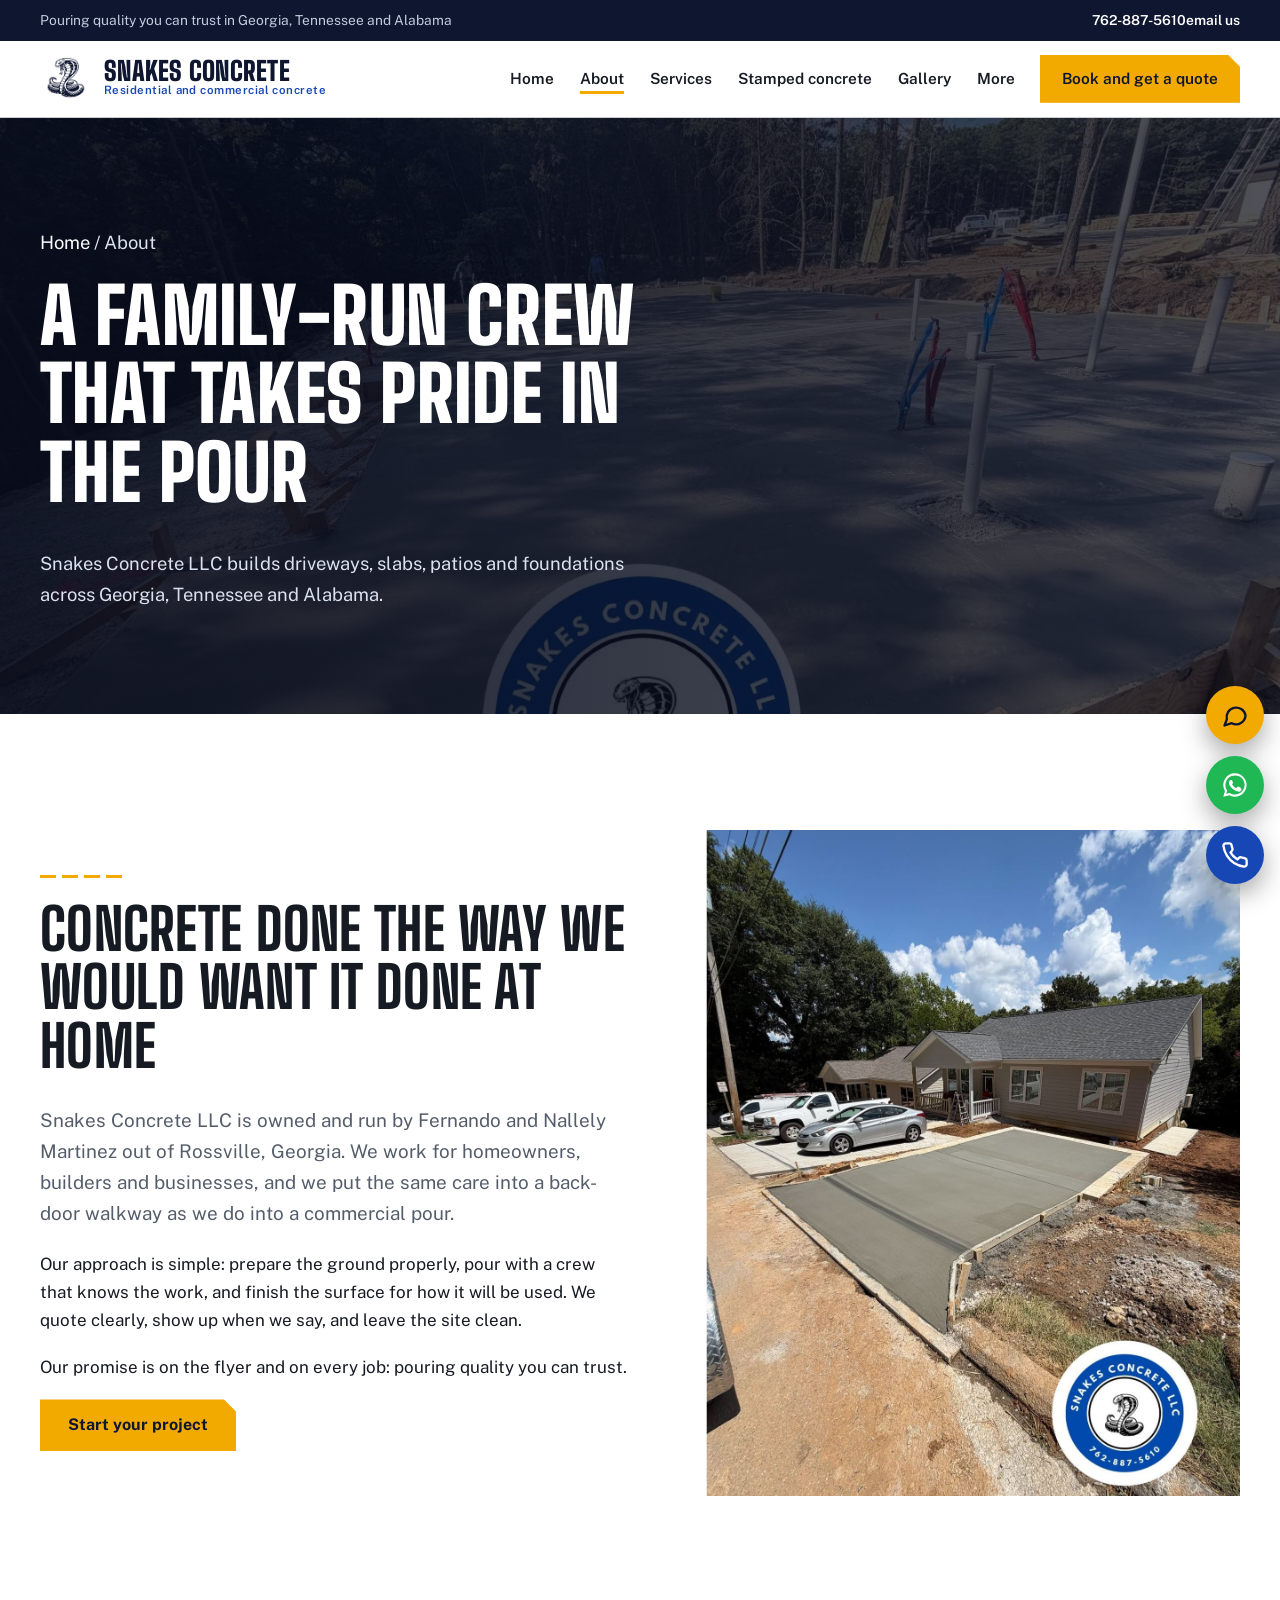
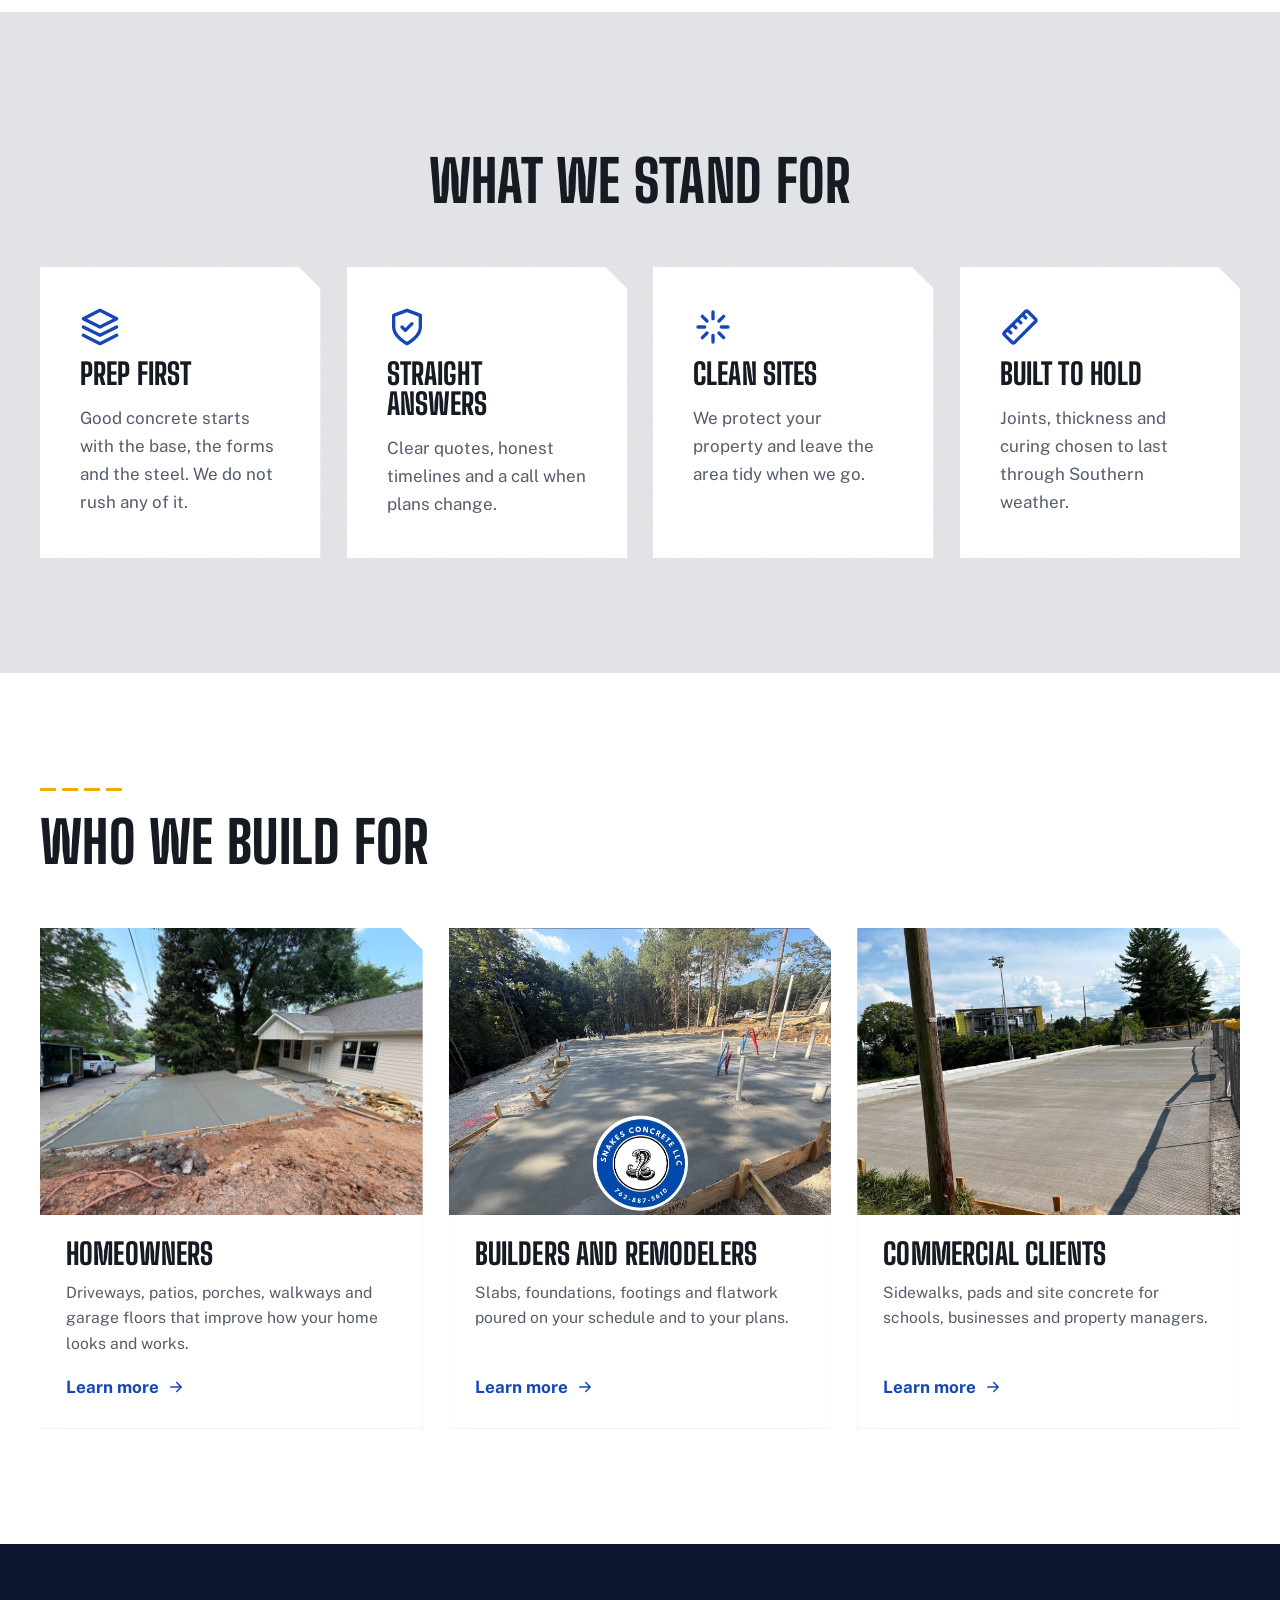
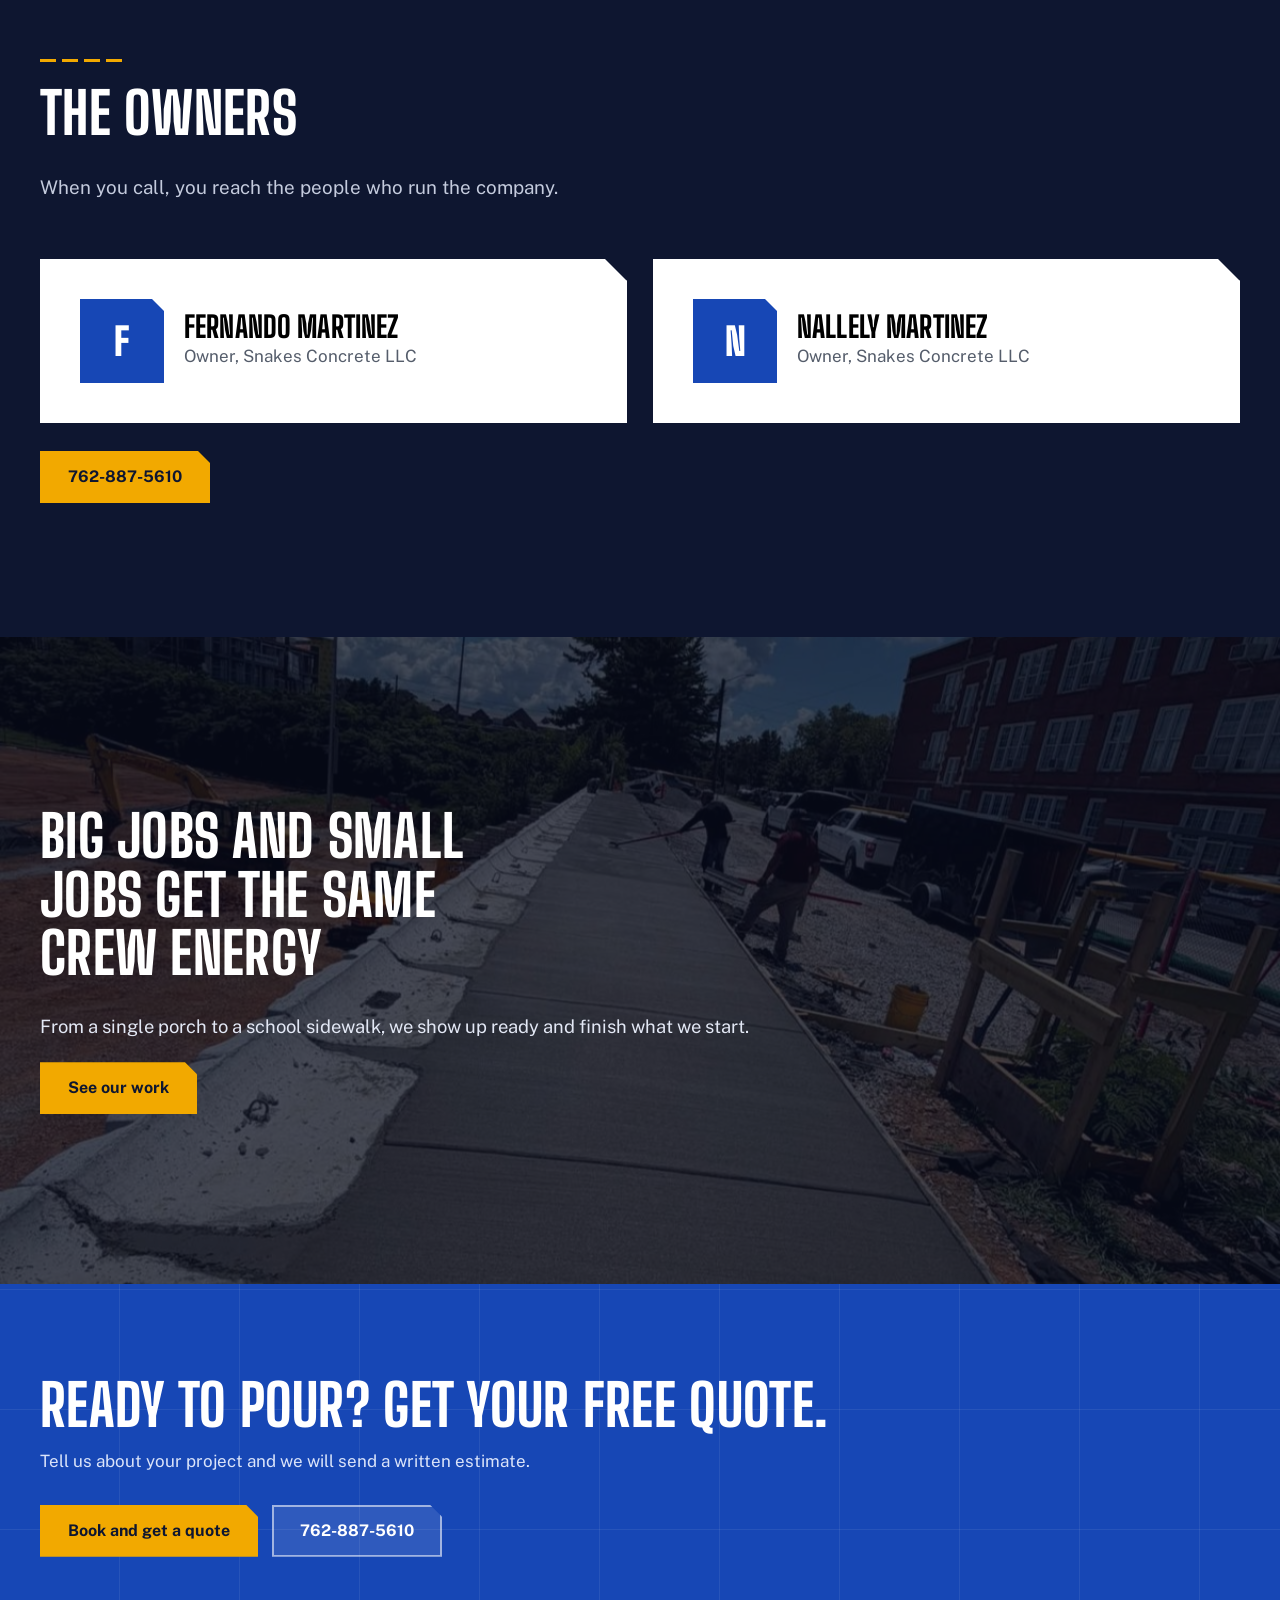
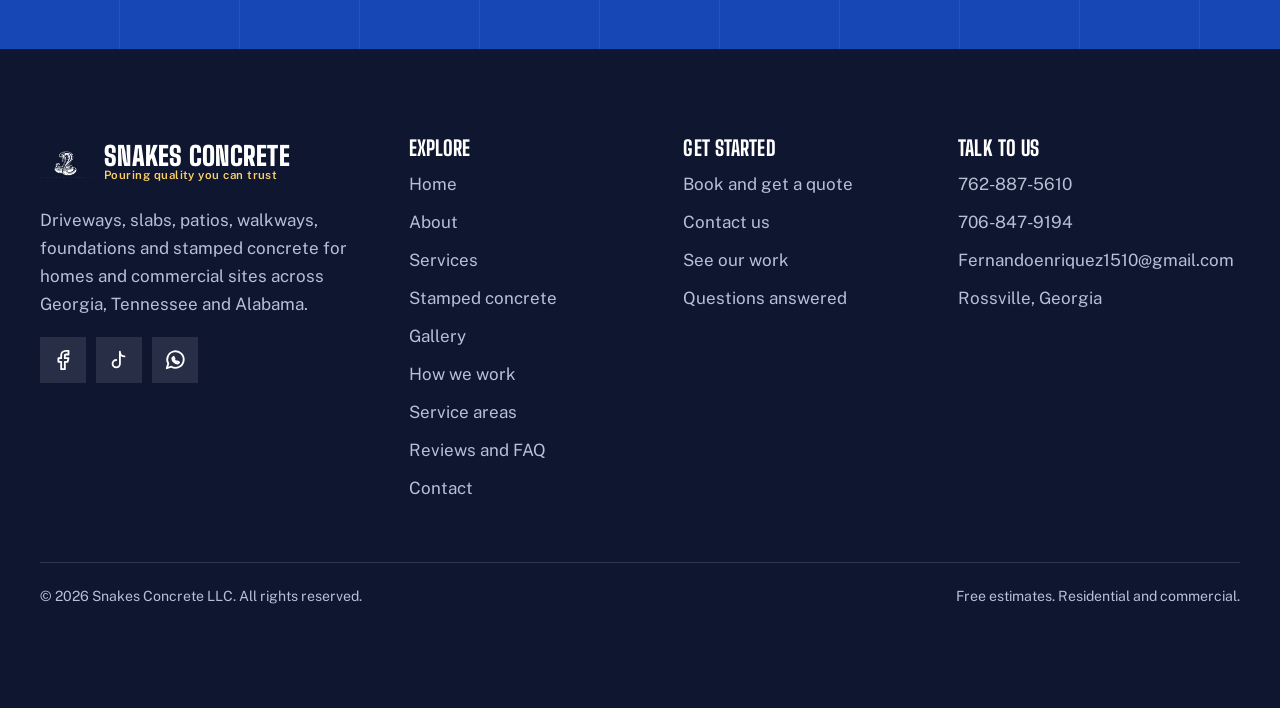
<file: about.html>
<!doctype html>
<html lang="en">
  <head>
    <meta charset="utf-8" />
    <meta
      name="viewport"
      content="width=device-width,initial-scale=1,viewport-fit=cover"
    />
    <title>
      About Snakes Concrete LLC | Family-run Concrete
      Contractor in Rossville, GA
    </title>
    <meta
      name="description"
      content="Meet Fernando and Nallely Martinez and the crew behind Snakes Concrete LLC, serving Georgia, Tennessee and Alabama."
    />
    <meta
      name="theme-color"
      content="#0e1630"
    />
    <link
      rel="icon"
      href="assets/img/favicon.png"
    />
    <meta
      property="og:title"
      content="About Snakes Concrete LLC | Family-run Concrete Contractor in Rossville, GA"
    />
    <meta
      property="og:description"
      content="Meet Fernando and Nallely Martinez and the crew behind Snakes Concrete LLC, serving Georgia, Tennessee and Alabama."
    />
    <meta
      property="og:type"
      content="website"
    />
    <link
      rel="preconnect"
      href="https://fonts.googleapis.com"
    />
    <link
      rel="preconnect"
      href="https://fonts.gstatic.com"
      crossorigin
    />
    <link
      href="https://fonts.googleapis.com/css2?family=Big+Shoulders+Display:wght@700;800;900&family=Public+Sans:wght@400;500;600;700&display=swap"
      rel="stylesheet"
    />
    <link
      rel="stylesheet"
      href="css/styles.css"
    />
    <script>
      document.documentElement.classList.add("js");
    </script>
    <script type="application/ld+json">
      {
        "@context": "https://schema.org",
        "@type": "GeneralContractor",
        "name": "Snakes Concrete LLC",
        "telephone": "+17628875610",
        "email": "Fernandoenriquez1510@gmail.com",
        "address": {
          "@type": "PostalAddress",
          "addressLocality": "Rossville",
          "addressRegion": "GA",
          "addressCountry": "US"
        },
        "areaServed": ["Georgia", "Tennessee", "Alabama"],
        "slogan": "Pouring Quality You Can Trust"
      }
    </script>
  </head>
  <body data-root="">
    <a
      class="skip"
      href="#main"
      >Skip to content</a
    >
    <div
      class="progress"
      aria-hidden="true"
    ></div>
    <div class="topbar">
      <div class="wrap">
        <span class="hide-s"
          >Pouring quality you can trust in Georgia,
          Tennessee and Alabama</span
        ><span
          ><a
            data-phone
            data-keep
            href="#"
            >762-887-5610</a
          ><span class="hide-s"
            ><a
              data-email
              data-keep
              href="#"
              >email us</a
            ></span
          ></span
        >
      </div>
    </div>
    <header class="hdr">
      <div class="wrap">
        <a
          class="brand"
          href="index.html"
          aria-label="Snakes Concrete LLC home"
          ><img
            src="assets/img/mark-dark.png"
            alt=""
            width="52"
            height="52"
          /><span
            ><b>Snakes Concrete</b
            ><small
              >Residential and commercial concrete</small
            ></span
          ></a
        ><button
          class="burger"
          aria-label="Menu"
          aria-expanded="false"
          aria-controls="nav"
        >
          <span></span>
        </button>
        <nav
          class="nav"
          id="nav"
          aria-label="Main"
        >
          <a href="index.html">Home</a
          ><a
            href="about.html"
            aria-current="page"
            >About</a
          ><a href="services.html">Services</a
          ><a href="stamped-decorative.html"
            >Stamped concrete</a
          ><a href="gallery.html">Gallery</a>
          <div class="more">
            <button
              class="more-btn"
              aria-expanded="false"
              aria-haspopup="true"
            >
              More
            </button>
            <div class="more-menu">
              <a href="process.html">How we work</a
              ><a href="service-areas.html">Service areas</a
              ><a href="reviews-faq.html">Reviews and FAQ</a
              ><a href="contact.html">Contact</a>
            </div>
          </div>
          <a
            class="btn btn-primary"
            href="booking.html"
            >Book and get a quote</a
          >
        </nav>
      </div>
    </header>
    <main id="main">
      <section class="phero">
        <div class="phero-bg">
          <img
            src="assets/img/foundation-slab.jpg"
            alt=""
            width="1600"
            height="900"
          />
        </div>
        <div class="wrap">
          <p class="crumbs">
            <a href="index.html">Home</a> / About
          </p>
          <h1>
            A family-run crew that takes pride in the pour
          </h1>
          <p>
            Snakes Concrete LLC builds driveways, slabs,
            patios and foundations across Georgia, Tennessee
            and Alabama.
          </p>
        </div>
      </section>
      <section class="sec">
        <div class="wrap split">
          <div>
            <div
              class="joint"
              data-reveal="rise"
            ></div>
            <h2 data-reveal="rise">
              Concrete done the way we would want it done at
              home
            </h2>
            <p
              class="lead"
              data-reveal="rise"
            >
              Snakes Concrete LLC is owned and run by
              Fernando and Nallely Martinez out of
              Rossville, Georgia. We work for homeowners,
              builders and businesses, and we put the same
              care into a back-door walkway as we do into a
              commercial pour.
            </p>
            <p data-reveal="rise">
              Our approach is simple: prepare the ground
              properly, pour with a crew that knows the
              work, and finish the surface for how it will
              be used. We quote clearly, show up when we
              say, and leave the site clean.
            </p>
            <p data-reveal="rise">
              Our promise is on the flyer and on every job:
              pouring quality you can trust.
            </p>
            <a
              class="btn btn-primary"
              href="booking.html"
              >Start your project</a
            >
          </div>
          <div
            class="frame"
            data-reveal="pour"
          >
            <img
              src="assets/img/driveway-new.jpg"
              alt="New concrete driveway by Snakes Concrete"
              width="1201"
              height="1600"
              loading="lazy"
              decoding="async"
            />
          </div>
        </div>
      </section>
      <section class="sec bg-chalk concrete-tex">
        <div class="wrap">
          <div class="sec-head center">
            <div
              class="joint"
              data-reveal="rise"
            ></div>
            <h2 data-reveal="rise">What we stand for</h2>
          </div>
          <div class="grid g4">
            <div
              class="panel"
              data-reveal="rise"
              data-d="0"
            >
              <div
                style="
                  color: var(--cobalt);
                  width: 40px;
                  margin-bottom: 12px;
                "
              >
                <svg
                  class=""
                  viewBox="0 0 24 24"
                  fill="none"
                  stroke="currentColor"
                  stroke-width="2"
                  stroke-linecap="round"
                  stroke-linejoin="round"
                  aria-hidden="true"
                >
                  <path
                    d="m12 2 10 5-10 5L2 7zM2 17l10 5 10-5M2 12l10 5 10-5"
                  />
                </svg>
              </div>
              <h3>Prep first</h3>
              <p style="color: var(--muted); margin: 0">
                Good concrete starts with the base, the
                forms and the steel. We do not rush any of
                it.
              </p>
            </div>
            <div
              class="panel"
              data-reveal="rise"
              data-d="1"
            >
              <div
                style="
                  color: var(--cobalt);
                  width: 40px;
                  margin-bottom: 12px;
                "
              >
                <svg
                  class=""
                  viewBox="0 0 24 24"
                  fill="none"
                  stroke="currentColor"
                  stroke-width="2"
                  stroke-linecap="round"
                  stroke-linejoin="round"
                  aria-hidden="true"
                >
                  <path
                    d="M12 22s8-4 8-10V5l-8-3-8 3v7c0 6 8 10 8 10z"
                  />
                  <path d="m9 12 2 2 4-4" />
                </svg>
              </div>
              <h3>Straight answers</h3>
              <p style="color: var(--muted); margin: 0">
                Clear quotes, honest timelines and a call
                when plans change.
              </p>
            </div>
            <div
              class="panel"
              data-reveal="rise"
              data-d="2"
            >
              <div
                style="
                  color: var(--cobalt);
                  width: 40px;
                  margin-bottom: 12px;
                "
              >
                <svg
                  class=""
                  viewBox="0 0 24 24"
                  fill="none"
                  stroke="currentColor"
                  stroke-width="2"
                  stroke-linecap="round"
                  stroke-linejoin="round"
                  aria-hidden="true"
                >
                  <path
                    d="M12 3v4M12 17v4M3 12h4M17 12h4M5.6 5.6l2.8 2.8M15.6 15.6l2.8 2.8M18.4 5.6l-2.8 2.8M8.4 15.6l-2.8 2.8"
                  />
                </svg>
              </div>
              <h3>Clean sites</h3>
              <p style="color: var(--muted); margin: 0">
                We protect your property and leave the area
                tidy when we go.
              </p>
            </div>
            <div
              class="panel"
              data-reveal="rise"
              data-d="3"
            >
              <div
                style="
                  color: var(--cobalt);
                  width: 40px;
                  margin-bottom: 12px;
                "
              >
                <svg
                  class=""
                  viewBox="0 0 24 24"
                  fill="none"
                  stroke="currentColor"
                  stroke-width="2"
                  stroke-linecap="round"
                  stroke-linejoin="round"
                  aria-hidden="true"
                >
                  <path
                    d="M21.3 8.7 8.7 21.3a1 1 0 0 1-1.4 0L2.7 16.7a1 1 0 0 1 0-1.4L15.3 2.7a1 1 0 0 1 1.4 0l4.6 4.6a1 1 0 0 1 0 1.4zM7.5 10.5l2 2M10.5 7.5l2 2M13.5 4.5l2 2M4.5 13.5l2 2"
                  />
                </svg>
              </div>
              <h3>Built to hold</h3>
              <p style="color: var(--muted); margin: 0">
                Joints, thickness and curing chosen to last
                through Southern weather.
              </p>
            </div>
          </div>
        </div>
      </section>
      <section class="sec">
        <div class="wrap">
          <div class="sec-head">
            <div
              class="joint"
              data-reveal="rise"
            ></div>
            <h2 data-reveal="rise">Who we build for</h2>
          </div>
          <div class="grid g3">
            <article
              class="card"
              data-reveal="rise"
            >
              <div class="ph">
                <img
                  src="assets/img/driveway-house.jpg"
                  alt="Driveway for a home"
                  width="800"
                  height="600"
                  loading="lazy"
                  decoding="async"
                />
              </div>
              <div class="bd">
                <h3>Homeowners</h3>
                <p>
                  Driveways, patios, porches, walkways and
                  garage floors that improve how your home
                  looks and works.
                </p>
                <a
                  class="more-link"
                  href="services.html"
                  >Learn more
                  <svg
                    class=""
                    viewBox="0 0 24 24"
                    fill="none"
                    stroke="currentColor"
                    stroke-width="2"
                    stroke-linecap="round"
                    stroke-linejoin="round"
                    aria-hidden="true"
                  >
                    <path d="M5 12h14M13 6l6 6-6 6" /></svg
                ></a>
              </div>
            </article>
            <article
              class="card"
              data-reveal="rise"
            >
              <div class="ph">
                <img
                  src="assets/img/foundation-slab.jpg"
                  alt="Slab for new construction"
                  width="800"
                  height="600"
                  loading="lazy"
                  decoding="async"
                />
              </div>
              <div class="bd">
                <h3>Builders and remodelers</h3>
                <p>
                  Slabs, foundations, footings and flatwork
                  poured on your schedule and to your plans.
                </p>
                <a
                  class="more-link"
                  href="services.html"
                  >Learn more
                  <svg
                    class=""
                    viewBox="0 0 24 24"
                    fill="none"
                    stroke="currentColor"
                    stroke-width="2"
                    stroke-linecap="round"
                    stroke-linejoin="round"
                    aria-hidden="true"
                  >
                    <path d="M5 12h14M13 6l6 6-6 6" /></svg
                ></a>
              </div>
            </article>
            <article
              class="card"
              data-reveal="rise"
            >
              <div class="ph">
                <img
                  src="assets/img/school-pavement.jpg"
                  alt="Commercial concrete pour"
                  width="800"
                  height="600"
                  loading="lazy"
                  decoding="async"
                />
              </div>
              <div class="bd">
                <h3>Commercial clients</h3>
                <p>
                  Sidewalks, pads and site concrete for
                  schools, businesses and property managers.
                </p>
                <a
                  class="more-link"
                  href="services.html"
                  >Learn more
                  <svg
                    class=""
                    viewBox="0 0 24 24"
                    fill="none"
                    stroke="currentColor"
                    stroke-width="2"
                    stroke-linecap="round"
                    stroke-linejoin="round"
                    aria-hidden="true"
                  >
                    <path d="M5 12h14M13 6l6 6-6 6" /></svg
                ></a>
              </div>
            </article>
          </div>
        </div>
      </section>
      <section class="sec bg-navy">
        <div class="wrap">
          <div class="sec-head">
            <div class="joint"></div>
            <h2>The owners</h2>
            <p class="lead">
              When you call, you reach the people who run
              the company.
            </p>
          </div>
          <div class="grid g2">
            <div
              class="panel"
              style="
                color: var(--ink);
                display: flex;
                gap: 20px;
                align-items: center;
              "
              data-reveal="rise"
            >
              <div
                style="
                  width: 84px;
                  height: 84px;
                  background: var(--cobalt);
                  color: #fff;
                  display: grid;
                  place-items: center;
                  font: 900 2.4rem var(--display);
                  flex: none;
                  clip-path: var(--chamfer-s);
                "
              >
                F
              </div>
              <div>
                <h3 style="margin: 0; color: black">
                  Fernando Martinez
                </h3>
                <p style="margin: 0; color: var(--muted)">
                  Owner, Snakes Concrete LLC
                </p>
              </div>
            </div>
            <div
              class="panel"
              style="
                color: var(--ink);
                display: flex;
                gap: 20px;
                align-items: center;
              "
              data-reveal="rise"
            >
              <div
                style="
                  width: 84px;
                  height: 84px;
                  background: var(--cobalt);
                  color: #fff;
                  display: grid;
                  place-items: center;
                  font: 900 2.4rem var(--display);
                  flex: none;
                  clip-path: var(--chamfer-s);
                "
              >
                N
              </div>
              <div>
                <h3 style="margin: 0; color: black">
                  Nallely Martinez
                </h3>
                <p style="margin: 0; color: var(--muted)">
                  Owner, Snakes Concrete LLC
                </p>
              </div>
            </div>
          </div>
          <p style="margin-top: 28px">
            <a
              class="btn btn-primary"
              data-phone
              href="#"
              >Call</a
            >
          </p>
        </div>
      </section>
      <section class="band">
        <div class="band-bg">
          <img
            src="assets/img/sidewalk-school.jpg"
            alt=""
            width="1200"
            height="1600"
            loading="lazy"
          />
        </div>
        <div class="wrap">
          <h2 data-reveal="rise">
            Big jobs and small jobs get the same crew energy
          </h2>
          <p data-reveal="rise">
            From a single porch to a school sidewalk, we
            show up ready and finish what we start.
          </p>
          <a
            class="btn btn-primary"
            href="gallery.html"
            >See our work</a
          >
        </div>
      </section>
      <section class="cta">
        <div class="wrap">
          <div>
            <h2>Ready to pour? Get your free quote.</h2>
            <p>
              Tell us about your project and we will send a
              written estimate.
            </p>
          </div>
          <div class="btn-row">
            <a
              class="btn btn-primary"
              href="booking.html"
              >Book and get a quote</a
            ><a
              class="btn btn-ghost"
              data-phone
              href="#"
              >Call</a
            >
          </div>
        </div>
      </section>
    </main>
    <footer class="ftr">
      <div class="wrap">
        <div class="ftr-g">
          <div>
            <a
              class="brand"
              href="index.html"
              ><img
                src="assets/img/mark-light.png"
                alt=""
                width="52"
                height="52"
              /><span
                ><b>Snakes Concrete</b
                ><small
                  >Pouring quality you can trust</small
                ></span
              ></a
            >
            <p>
              Driveways, slabs, patios, walkways,
              foundations and stamped concrete for homes and
              commercial sites across Georgia, Tennessee and
              Alabama.
            </p>
            <div class="soc">
              <a
                data-social="facebook"
                href="#"
                aria-label="Facebook"
                ><svg
                  class=""
                  viewBox="0 0 24 24"
                  fill="none"
                  stroke="currentColor"
                  stroke-width="2"
                  stroke-linecap="round"
                  stroke-linejoin="round"
                  aria-hidden="true"
                >
                  <path
                    d="M18 2h-3a5 5 0 0 0-5 5v3H7v4h3v8h4v-8h3l1-4h-4V7a1 1 0 0 1 1-1h3z"
                  /></svg></a
              ><a
                data-social="tiktok"
                href="#"
                aria-label="TikTok"
                ><svg
                  class=""
                  viewBox="0 0 24 24"
                  fill="none"
                  stroke="currentColor"
                  stroke-width="2"
                  stroke-linecap="round"
                  stroke-linejoin="round"
                  aria-hidden="true"
                >
                  <path
                    d="M9 12a4 4 0 1 0 4 4V3a5 5 0 0 0 5 5"
                  /></svg></a
              ><a
                data-wa
                href="#"
                aria-label="WhatsApp"
                ><svg
                  class=""
                  viewBox="0 0 24 24"
                  fill="none"
                  stroke="currentColor"
                  stroke-width="2"
                  stroke-linecap="round"
                  stroke-linejoin="round"
                  aria-hidden="true"
                >
                  <path d="M3 21l1.7-5A9 9 0 1 1 8 19.3z" />
                  <path
                    d="M9 10c0 3 3 6 6 6l1.5-1.5-2-1-1 .5c-1-.5-2-1.500-2.500-2.500l.5-1-1-2z"
                  /></svg
              ></a>
            </div>
          </div>
          <div>
            <h4>Explore</h4>
            <ul>
              <li><a href="index.html">Home</a></li>
              <li><a href="about.html">About</a></li>
              <li><a href="services.html">Services</a></li>
              <li>
                <a href="stamped-decorative.html"
                  >Stamped concrete</a
                >
              </li>
              <li><a href="gallery.html">Gallery</a></li>
              <li>
                <a href="process.html">How we work</a>
              </li>
              <li>
                <a href="service-areas.html"
                  >Service areas</a
                >
              </li>
              <li>
                <a href="reviews-faq.html"
                  >Reviews and FAQ</a
                >
              </li>
              <li><a href="contact.html">Contact</a></li>
            </ul>
          </div>
          <div>
            <h4>Get started</h4>
            <ul>
              <li>
                <a href="booking.html"
                  >Book and get a quote</a
                >
              </li>
              <li><a href="contact.html">Contact us</a></li>
              <li>
                <a href="gallery.html">See our work</a>
              </li>
              <li>
                <a href="reviews-faq.html"
                  >Questions answered</a
                >
              </li>
            </ul>
          </div>
          <div>
            <h4>Talk to us</h4>
            <ul>
              <li>
                <a
                  data-phone
                  href="#"
                  >762-887-5610</a
                >
              </li>
              <li>
                <a
                  data-phone="2"
                  href="#"
                  >706-847-9194</a
                >
              </li>
              <li>
                <a
                  data-email
                  href="#"
                  >email</a
                >
              </li>
              <li>Rossville, Georgia</li>
            </ul>
          </div>
        </div>
        <div class="ftr-b">
          <span
            >&copy; <span data-year>2026</span> Snakes
            Concrete LLC. All rights reserved.</span
          ><span
            >Free estimates. Residential and
            commercial.</span
          >
        </div>
      </div>
    </footer>
    <script src="js/config.js"></script>
    <script src="js/main.js"></script>
  </body>
</html>
</file>
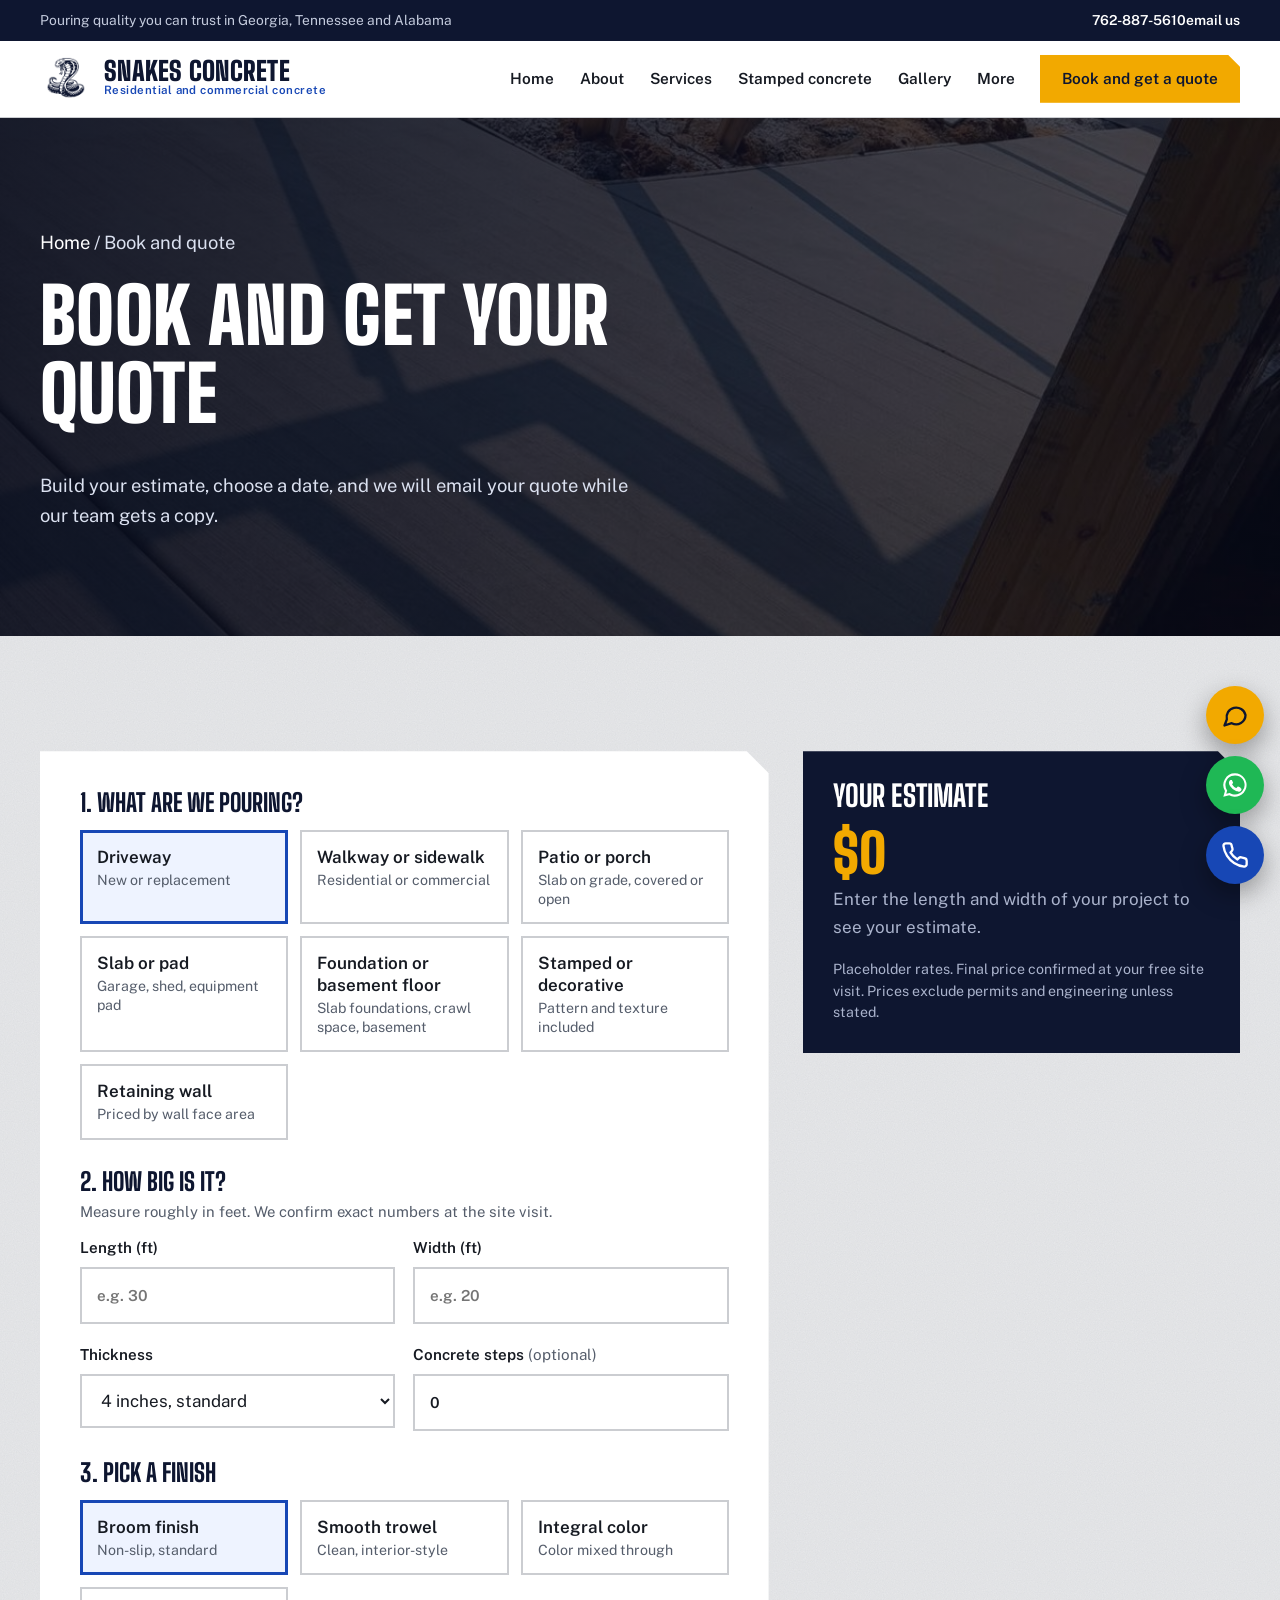
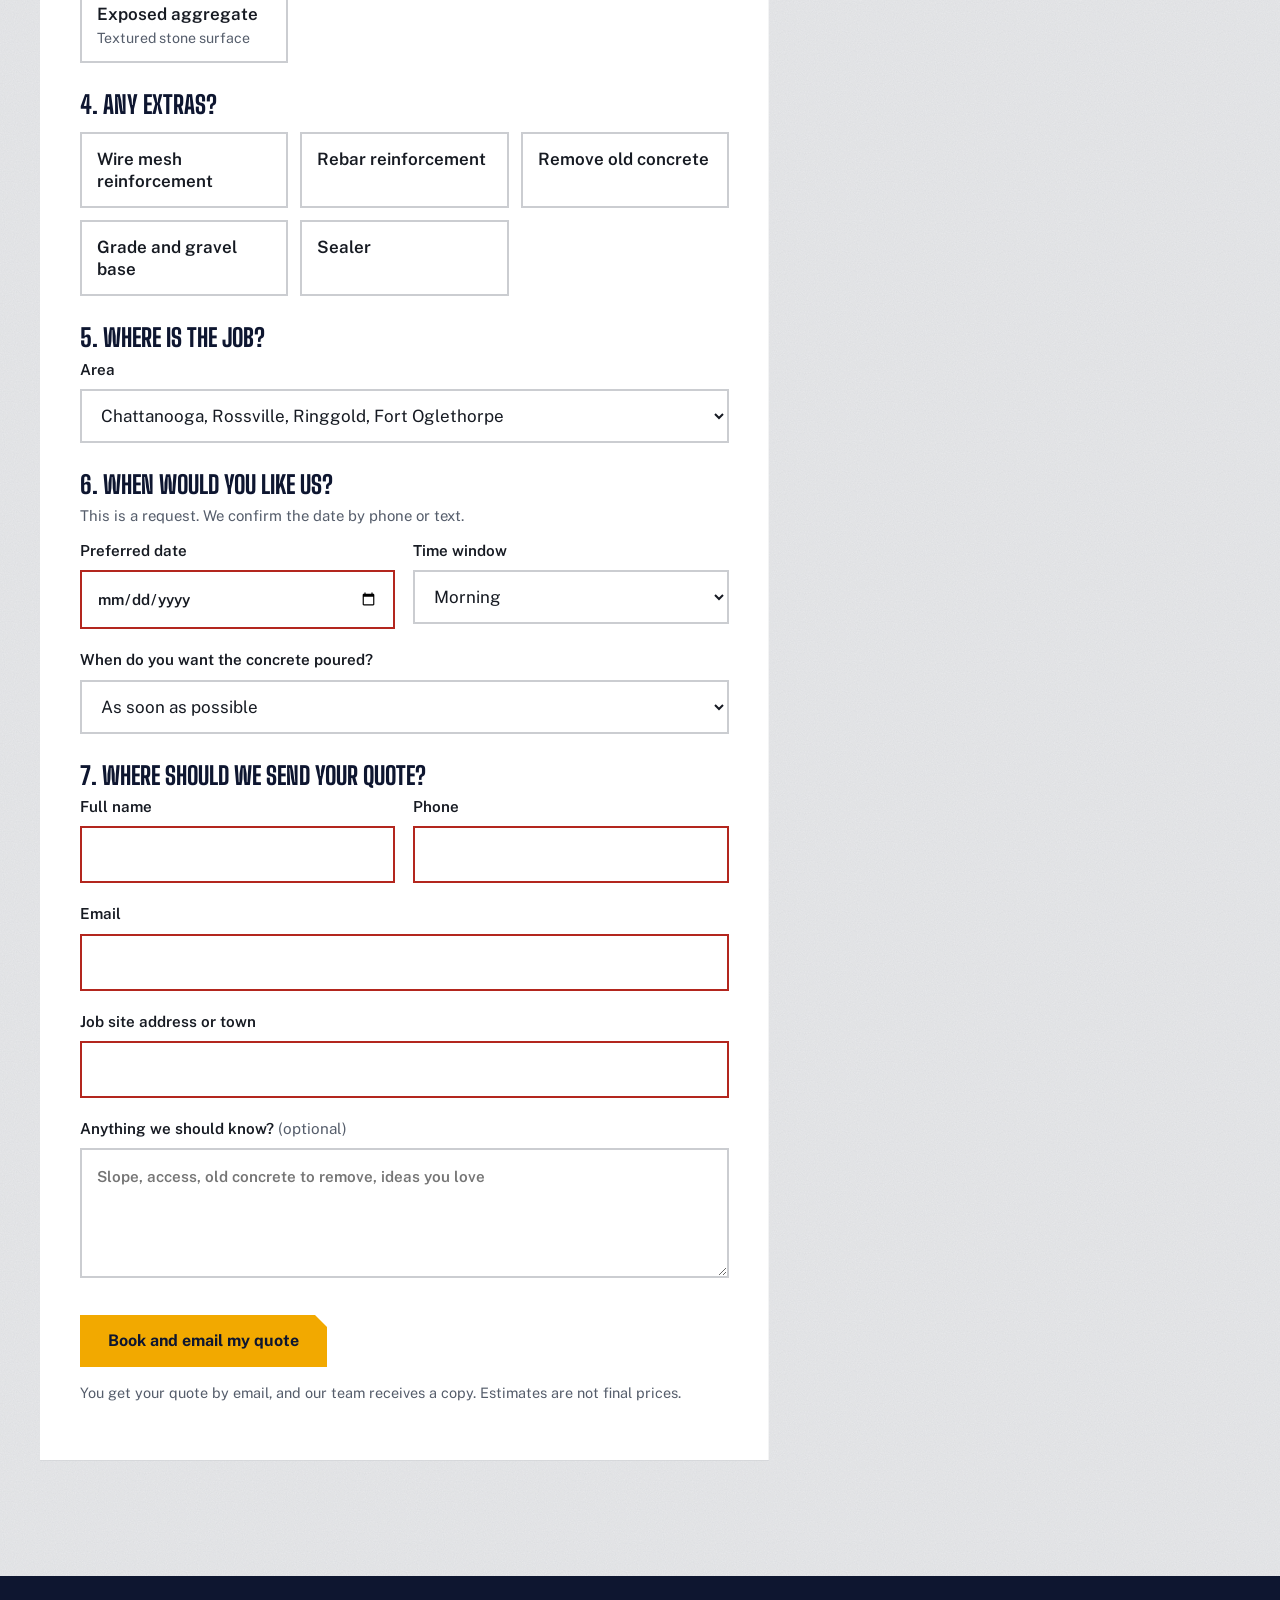
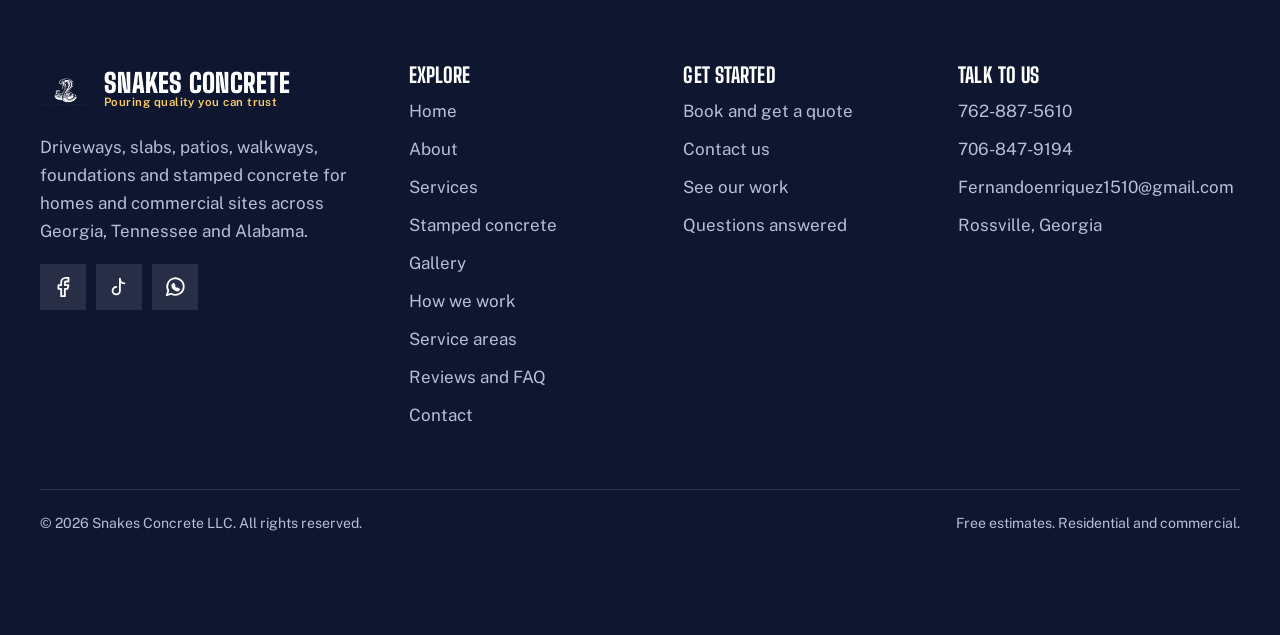
<file: booking.html>
<!doctype html>
<html lang="en">
  <head>
    <meta charset="utf-8" />
    <meta
      name="viewport"
      content="width=device-width,initial-scale=1,viewport-fit=cover"
    />
    <title>
      Book and Get a Concrete Quote | Snakes Concrete LLC
    </title>
    <meta
      name="description"
      content="Use the Snakes Concrete quote calculator, pick a date, and get your estimate emailed. Free estimates in Georgia, Tennessee and Alabama."
    />
    <meta
      name="theme-color"
      content="#0e1630"
    />
    <link
      rel="icon"
      href="assets/img/favicon.png"
    />
    <meta
      property="og:title"
      content="Book and Get a Concrete Quote | Snakes Concrete LLC"
    />
    <meta
      property="og:description"
      content="Use the Snakes Concrete quote calculator, pick a date, and get your estimate emailed. Free estimates in Georgia, Tennessee and Alabama."
    />
    <meta
      property="og:type"
      content="website"
    />
    <link
      rel="preconnect"
      href="https://fonts.googleapis.com"
    />
    <link
      rel="preconnect"
      href="https://fonts.gstatic.com"
      crossorigin
    />
    <link
      href="https://fonts.googleapis.com/css2?family=Big+Shoulders+Display:wght@700;800;900&family=Public+Sans:wght@400;500;600;700&display=swap"
      rel="stylesheet"
    />
    <link
      rel="stylesheet"
      href="css/styles.css"
    />
    <script>
      document.documentElement.classList.add("js");
    </script>
    <script type="application/ld+json">
      {
        "@context": "https://schema.org",
        "@type": "GeneralContractor",
        "name": "Snakes Concrete LLC",
        "telephone": "+17628875610",
        "email": "Fernandoenriquez1510@gmail.com",
        "address": {
          "@type": "PostalAddress",
          "addressLocality": "Rossville",
          "addressRegion": "GA",
          "addressCountry": "US"
        },
        "areaServed": ["Georgia", "Tennessee", "Alabama"],
        "slogan": "Pouring Quality You Can Trust"
      }
    </script>
  </head>
  <body data-root="">
    <a
      class="skip"
      href="#main"
      >Skip to content</a
    >
    <div
      class="progress"
      aria-hidden="true"
    ></div>
    <div class="topbar">
      <div class="wrap">
        <span class="hide-s"
          >Pouring quality you can trust in Georgia,
          Tennessee and Alabama</span
        ><span
          ><a
            data-phone
            data-keep
            href="#"
            >762-887-5610</a
          ><span class="hide-s"
            ><a
              data-email
              data-keep
              href="#"
              >email us</a
            ></span
          ></span
        >
      </div>
    </div>
    <header class="hdr">
      <div class="wrap">
        <a
          class="brand"
          href="index.html"
          aria-label="Snakes Concrete LLC home"
          ><img
            src="assets/img/mark-dark.png"
            alt=""
            width="52"
            height="52"
          /><span
            ><b>Snakes Concrete</b
            ><small
              >Residential and commercial concrete</small
            ></span
          ></a
        ><button
          class="burger"
          aria-label="Menu"
          aria-expanded="false"
          aria-controls="nav"
        >
          <span></span>
        </button>
        <nav
          class="nav"
          id="nav"
          aria-label="Main"
        >
          <a href="index.html">Home</a
          ><a href="about.html">About</a
          ><a href="services.html">Services</a
          ><a href="stamped-decorative.html"
            >Stamped concrete</a
          ><a href="gallery.html">Gallery</a>
          <div class="more">
            <button
              class="more-btn"
              aria-expanded="false"
              aria-haspopup="true"
            >
              More
            </button>
            <div class="more-menu">
              <a href="process.html">How we work</a
              ><a href="service-areas.html">Service areas</a
              ><a href="reviews-faq.html">Reviews and FAQ</a
              ><a href="contact.html">Contact</a>
            </div>
          </div>
          <a
            class="btn btn-primary"
            href="booking.html"
            >Book and get a quote</a
          >
        </nav>
      </div>
    </header>
    <main id="main">
      <section class="phero">
        <div class="phero-bg">
          <img
            src="assets/img/slab-shadows.jpg"
            alt=""
            width="1600"
            height="900"
          />
        </div>
        <div class="wrap">
          <p class="crumbs">
            <a href="index.html">Home</a> / Book and quote
          </p>
          <h1>Book and get your quote</h1>
          <p>
            Build your estimate, choose a date, and we will
            email your quote while our team gets a copy.
          </p>
        </div>
      </section>
      <section class="sec bg-chalk concrete-tex">
        <div class="wrap">
          <div class="q-grid">
            <div class="panel">
              <div
                id="qDone"
                hidden
              ></div>
              <form
                id="quoteForm"
                novalidate
              >
                <div style="display: none">
                  <input
                    type="text"
                    name="website"
                    tabindex="-1"
                    autocomplete="off"
                  />
                </div>
                <fieldset class="fs">
                  <legend>1. What are we pouring?</legend>
                  <div
                    class="opts"
                    id="optService"
                  ></div>
                </fieldset>
                <fieldset class="fs">
                  <legend>2. How big is it?</legend>
                  <p class="note">
                    Measure roughly in feet. We confirm
                    exact numbers at the site visit.
                  </p>
                  <div class="row2">
                    <label
                      class="f"
                      id="lenLbl"
                      >Length (ft)
                      <input
                        type="number"
                        id="len"
                        name="len"
                        min="1"
                        max="2000"
                        step="any"
                        inputmode="decimal"
                        placeholder="e.g. 30" /></label
                    ><label
                      class="f"
                      id="widLbl"
                      >Width (ft)
                      <input
                        type="number"
                        id="wid"
                        name="wid"
                        min="1"
                        max="2000"
                        step="any"
                        inputmode="decimal"
                        placeholder="e.g. 20"
                    /></label>
                  </div>
                  <div
                    class="row2"
                    style="margin-top: 18px"
                  >
                    <div id="thkWrap">
                      <label
                        class="f"
                        for="thk"
                        >Thickness</label
                      ><select
                        id="thk"
                        name="thk"
                      >
                        <option value="4">
                          4 inches, standard
                        </option>
                        <option value="5">
                          5 inches, heavier use
                        </option>
                        <option value="6">
                          6 inches, trucks and equipment
                        </option>
                      </select>
                    </div>
                    <label class="f"
                      >Concrete steps
                      <span class="h">(optional)</span
                      ><input
                        type="number"
                        name="steps"
                        min="0"
                        max="30"
                        value="0"
                        inputmode="numeric"
                    /></label>
                  </div>
                </fieldset>
                <fieldset
                  class="fs"
                  id="finishWrap"
                >
                  <legend>3. Pick a finish</legend>
                  <div
                    class="opts"
                    id="optFinish"
                  ></div>
                </fieldset>
                <fieldset class="fs">
                  <legend>4. Any extras?</legend>
                  <div
                    class="opts"
                    id="optExtras"
                  ></div>
                </fieldset>
                <fieldset class="fs">
                  <legend>5. Where is the job?</legend>
                  <label
                    class="f"
                    for="zone"
                    >Area</label
                  ><select
                    id="zone"
                    name="zone"
                  ></select>
                </fieldset>
                <fieldset class="fs">
                  <legend>
                    6. When would you like us?
                  </legend>
                  <p class="note">
                    This is a request. We confirm the date
                    by phone or text.
                  </p>
                  <div class="row2">
                    <label
                      class="f"
                      for="date"
                      >Preferred date<input
                        type="date"
                        id="date"
                        name="date"
                        required
                    /></label>
                    <div>
                      <label
                        class="f"
                        for="window"
                        >Time window</label
                      ><select
                        id="window"
                        name="window"
                      >
                        <option>Morning</option>
                        <option>Midday</option>
                        <option>Afternoon</option>
                        <option>Flexible</option>
                      </select>
                    </div>
                  </div>
                  <div style="margin-top: 18px">
                    <label
                      class="f"
                      for="timeline"
                      >When do you want the concrete
                      poured?</label
                    ><select
                      id="timeline"
                      name="timeline"
                    >
                      <option>As soon as possible</option>
                      <option>Within 2 weeks</option>
                      <option>Within a month</option>
                      <option>
                        Just planning and pricing
                      </option>
                    </select>
                  </div>
                </fieldset>
                <fieldset class="fs">
                  <legend>
                    7. Where should we send your quote?
                  </legend>
                  <div class="form">
                    <div class="row2">
                      <label class="f"
                        >Full name<input
                          type="text"
                          name="name"
                          required
                          autocomplete="name" /></label
                      ><label class="f"
                        >Phone<input
                          type="tel"
                          name="phone"
                          required
                          autocomplete="tel"
                          inputmode="tel"
                      /></label>
                    </div>
                    <label class="f"
                      >Email<input
                        type="email"
                        name="email"
                        required
                        autocomplete="email" /></label
                    ><label class="f"
                      >Job site address or town<input
                        type="text"
                        name="address"
                        required
                        autocomplete="street-address" /></label
                    ><label class="f"
                      >Anything we should know?
                      <span class="h">(optional)</span
                      ><textarea
                        name="notes"
                        placeholder="Slope, access, old concrete to remove, ideas you love"
                      ></textarea>
                    </label>
                  </div>
                </fieldset>
                <p
                  class="err"
                  id="qErr"
                  role="alert"
                ></p>
                <button
                  class="btn btn-primary"
                  id="qSubmit"
                  type="submit"
                >
                  Book and email my quote
                </button>
                <p
                  class="cal-help"
                  style="margin-top: 14px"
                >
                  You get your quote by email, and our team
                  receives a copy. Estimates are not final
                  prices.
                </p>
              </form>
            </div>
            <aside
              class="summary"
              id="qSide"
              aria-live="polite"
            >
              <h3>Your estimate</h3>
              <div
                class="tot"
                id="sumTot"
              >
                $0
              </div>
              <div id="sumBody"></div>
              <small
                >Placeholder rates. Final price confirmed at
                your free site visit. Prices exclude permits
                and engineering unless stated.</small
              >
            </aside>
          </div>
        </div>
      </section>
    </main>
    <footer class="ftr">
      <div class="wrap">
        <div class="ftr-g">
          <div>
            <a
              class="brand"
              href="index.html"
              ><img
                src="assets/img/mark-light.png"
                alt=""
                width="52"
                height="52"
              /><span
                ><b>Snakes Concrete</b
                ><small
                  >Pouring quality you can trust</small
                ></span
              ></a
            >
            <p>
              Driveways, slabs, patios, walkways,
              foundations and stamped concrete for homes and
              commercial sites across Georgia, Tennessee and
              Alabama.
            </p>
            <div class="soc">
              <a
                data-social="facebook"
                href="#"
                aria-label="Facebook"
                ><svg
                  class=""
                  viewBox="0 0 24 24"
                  fill="none"
                  stroke="currentColor"
                  stroke-width="2"
                  stroke-linecap="round"
                  stroke-linejoin="round"
                  aria-hidden="true"
                >
                  <path
                    d="M18 2h-3a5 5 0 0 0-5 5v3H7v4h3v8h4v-8h3l1-4h-4V7a1 1 0 0 1 1-1h3z"
                  /></svg></a
              ><a
                data-social="tiktok"
                href="#"
                aria-label="TikTok"
                ><svg
                  class=""
                  viewBox="0 0 24 24"
                  fill="none"
                  stroke="currentColor"
                  stroke-width="2"
                  stroke-linecap="round"
                  stroke-linejoin="round"
                  aria-hidden="true"
                >
                  <path
                    d="M9 12a4 4 0 1 0 4 4V3a5 5 0 0 0 5 5"
                  /></svg></a
              ><a
                data-wa
                href="#"
                aria-label="WhatsApp"
                ><svg
                  class=""
                  viewBox="0 0 24 24"
                  fill="none"
                  stroke="currentColor"
                  stroke-width="2"
                  stroke-linecap="round"
                  stroke-linejoin="round"
                  aria-hidden="true"
                >
                  <path d="M3 21l1.7-5A9 9 0 1 1 8 19.3z" />
                  <path
                    d="M9 10c0 3 3 6 6 6l1.5-1.5-2-1-1 .5c-1-.5-2-1.500-2.500-2.500l.5-1-1-2z"
                  /></svg
              ></a>
            </div>
          </div>
          <div>
            <h4>Explore</h4>
            <ul>
              <li><a href="index.html">Home</a></li>
              <li><a href="about.html">About</a></li>
              <li><a href="services.html">Services</a></li>
              <li>
                <a href="stamped-decorative.html"
                  >Stamped concrete</a
                >
              </li>
              <li><a href="gallery.html">Gallery</a></li>
              <li>
                <a href="process.html">How we work</a>
              </li>
              <li>
                <a href="service-areas.html"
                  >Service areas</a
                >
              </li>
              <li>
                <a href="reviews-faq.html"
                  >Reviews and FAQ</a
                >
              </li>
              <li><a href="contact.html">Contact</a></li>
            </ul>
          </div>
          <div>
            <h4>Get started</h4>
            <ul>
              <li>
                <a href="booking.html"
                  >Book and get a quote</a
                >
              </li>
              <li><a href="contact.html">Contact us</a></li>
              <li>
                <a href="gallery.html">See our work</a>
              </li>
              <li>
                <a href="reviews-faq.html"
                  >Questions answered</a
                >
              </li>
            </ul>
          </div>
          <div>
            <h4>Talk to us</h4>
            <ul>
              <li>
                <a
                  data-phone
                  href="#"
                  >762-887-5610</a
                >
              </li>
              <li>
                <a
                  data-phone="2"
                  href="#"
                  >706-847-9194</a
                >
              </li>
              <li>
                <a
                  data-email
                  href="#"
                  >email</a
                >
              </li>
              <li>Rossville, Georgia</li>
            </ul>
          </div>
        </div>
        <div class="ftr-b">
          <span
            >&copy; <span data-year>2026</span> Snakes
            Concrete LLC. All rights reserved.</span
          ><span
            >Free estimates. Residential and
            commercial.</span
          >
        </div>
      </div>
    </footer>
    <script src="js/config.js"></script>
    <script src="js/main.js"></script>
    <script src="js/quote.js"></script>
  </body>
</html>
</file>
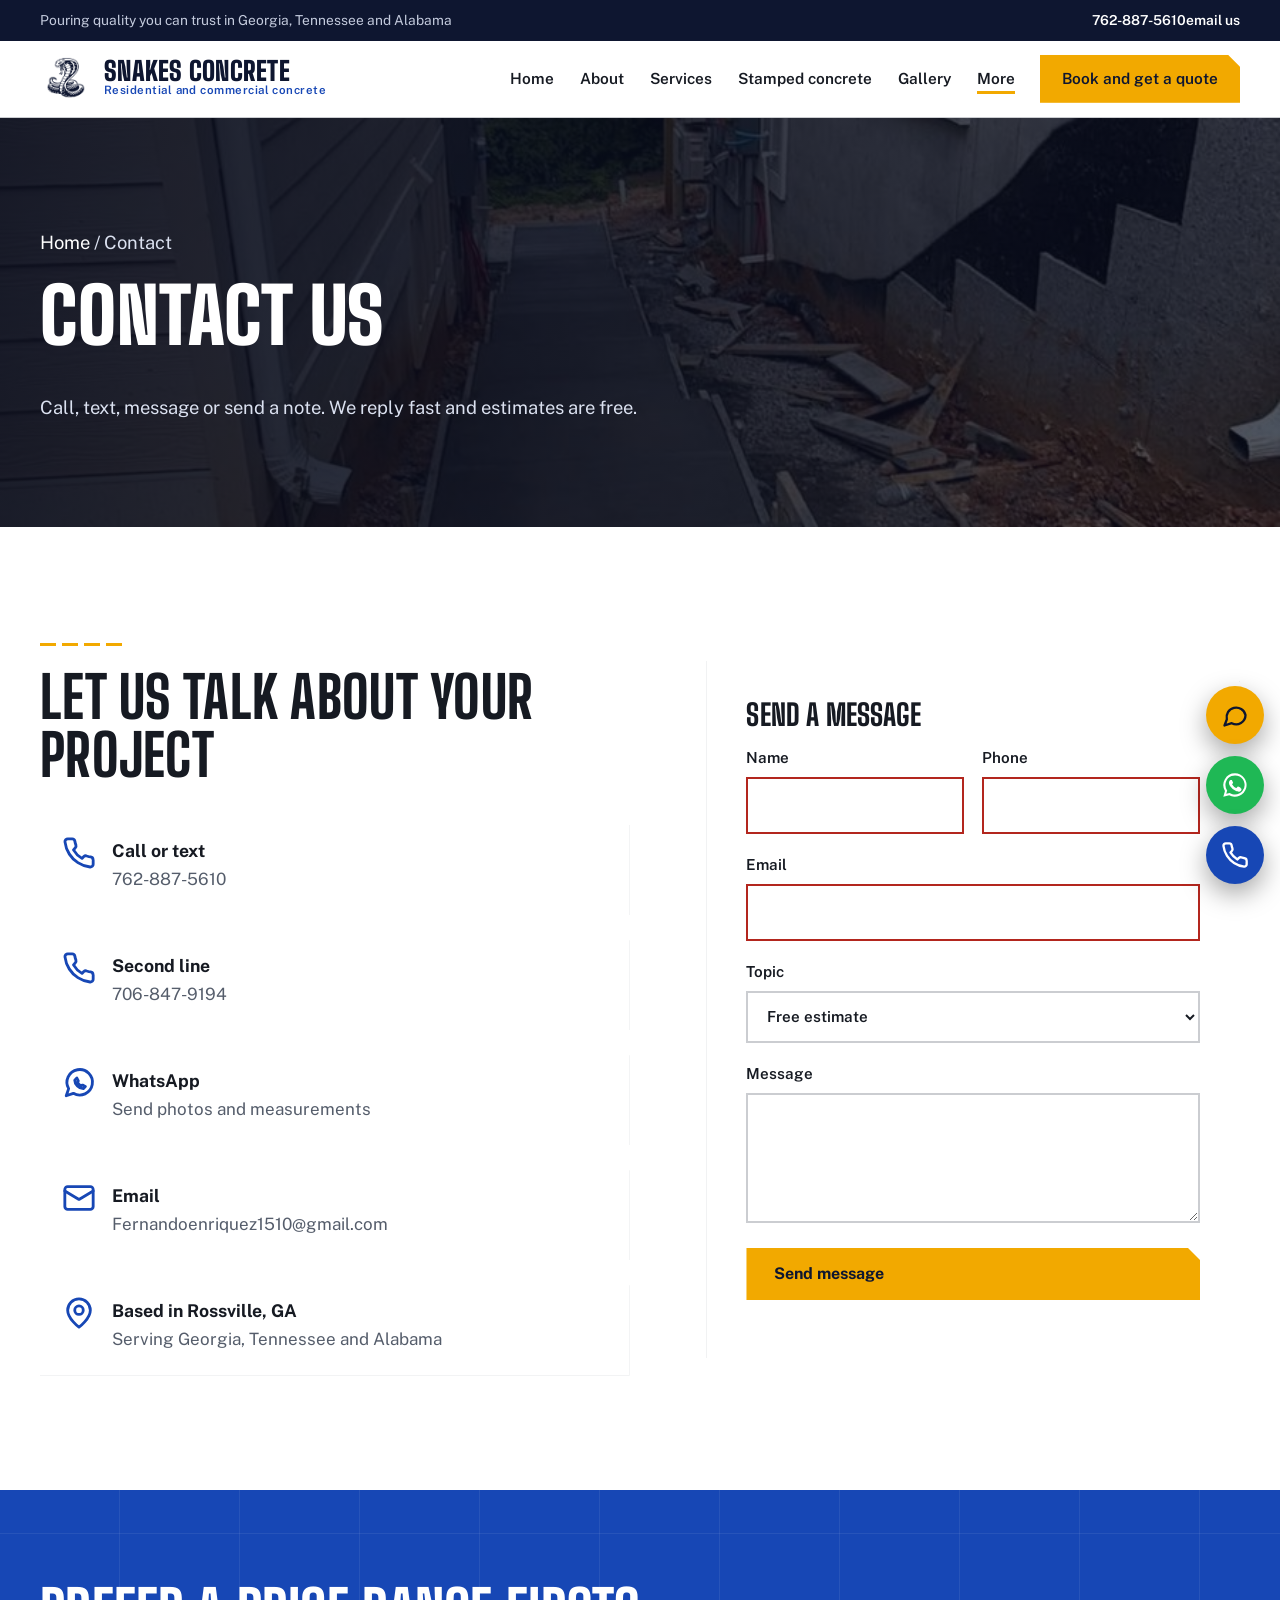
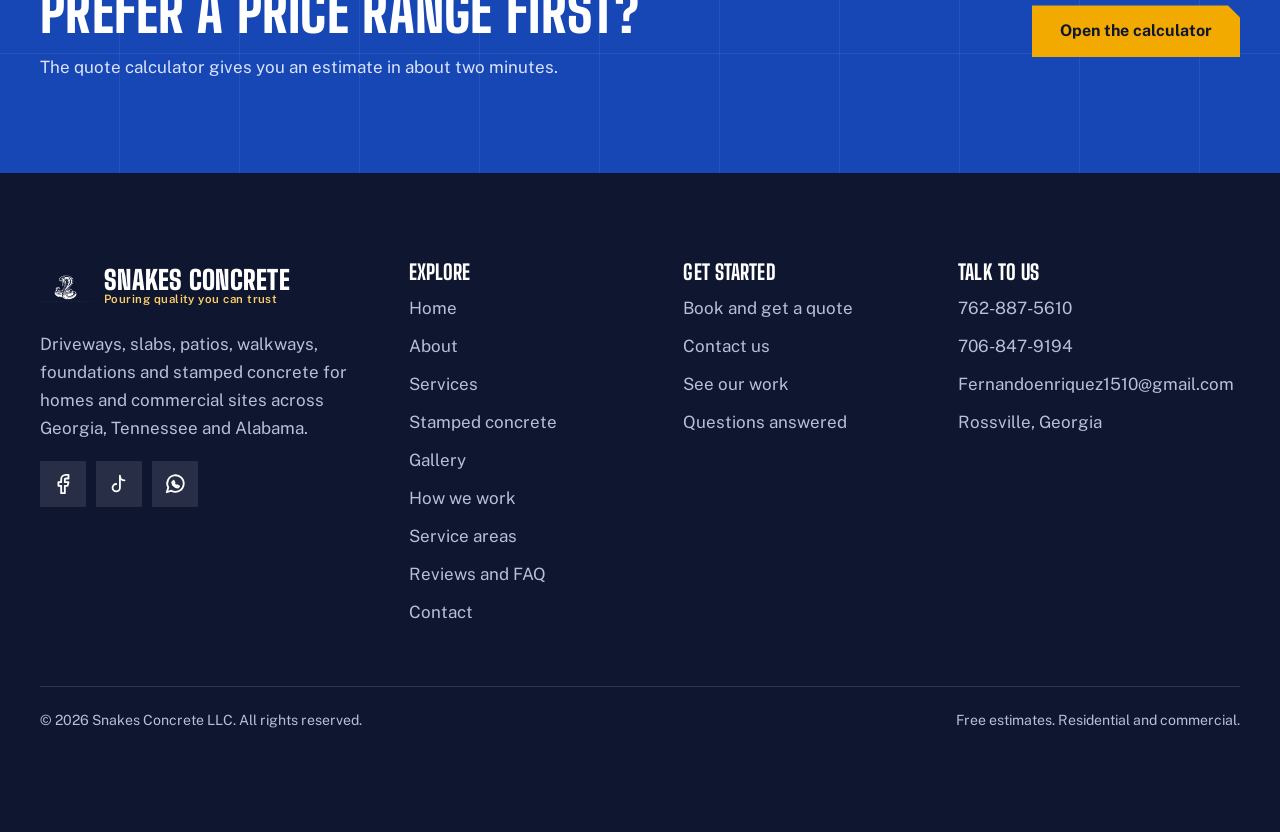
<file: contact.html>
<!doctype html>
<html lang="en">
  <head>
    <meta charset="utf-8" />
    <meta
      name="viewport"
      content="width=device-width,initial-scale=1,viewport-fit=cover"
    />
    <title>
      Contact Snakes Concrete LLC | Free Concrete Estimates
      in GA, TN and AL
    </title>
    <meta
      name="description"
      content="Call 762-887-5610 or message Snakes Concrete LLC in Rossville, GA for free concrete estimates across Georgia, Tennessee and Alabama."
    />
    <meta
      name="theme-color"
      content="#0e1630"
    />
    <link
      rel="icon"
      href="assets/img/favicon.png"
    />
    <meta
      property="og:title"
      content="Contact Snakes Concrete LLC | Free Concrete Estimates in GA, TN and AL"
    />
    <meta
      property="og:description"
      content="Call 762-887-5610 or message Snakes Concrete LLC in Rossville, GA for free concrete estimates across Georgia, Tennessee and Alabama."
    />
    <meta
      property="og:type"
      content="website"
    />
    <link
      rel="preconnect"
      href="https://fonts.googleapis.com"
    />
    <link
      rel="preconnect"
      href="https://fonts.gstatic.com"
      crossorigin
    />
    <link
      href="https://fonts.googleapis.com/css2?family=Big+Shoulders+Display:wght@700;800;900&family=Public+Sans:wght@400;500;600;700&display=swap"
      rel="stylesheet"
    />
    <link
      rel="stylesheet"
      href="css/styles.css"
    />
    <script>
      document.documentElement.classList.add("js");
    </script>
    <script type="application/ld+json">
      {
        "@context": "https://schema.org",
        "@type": "GeneralContractor",
        "name": "Snakes Concrete LLC",
        "telephone": "+17628875610",
        "email": "Fernandoenriquez1510@gmail.com",
        "address": {
          "@type": "PostalAddress",
          "addressLocality": "Rossville",
          "addressRegion": "GA",
          "addressCountry": "US"
        },
        "areaServed": ["Georgia", "Tennessee", "Alabama"],
        "slogan": "Pouring Quality You Can Trust"
      }
    </script>
  </head>
  <body data-root="">
    <a
      class="skip"
      href="#main"
      >Skip to content</a
    >
    <div
      class="progress"
      aria-hidden="true"
    ></div>
    <div class="topbar">
      <div class="wrap">
        <span class="hide-s"
          >Pouring quality you can trust in Georgia,
          Tennessee and Alabama</span
        ><span
          ><a
            data-phone
            data-keep
            href="#"
            >762-887-5610</a
          ><span class="hide-s"
            ><a
              data-email
              data-keep
              href="#"
              >email us</a
            ></span
          ></span
        >
      </div>
    </div>
    <header class="hdr">
      <div class="wrap">
        <a
          class="brand"
          href="index.html"
          aria-label="Snakes Concrete LLC home"
          ><img
            src="assets/img/mark-dark.png"
            alt=""
            width="52"
            height="52"
          /><span
            ><b>Snakes Concrete</b
            ><small
              >Residential and commercial concrete</small
            ></span
          ></a
        ><button
          class="burger"
          aria-label="Menu"
          aria-expanded="false"
          aria-controls="nav"
        >
          <span></span>
        </button>
        <nav
          class="nav"
          id="nav"
          aria-label="Main"
        >
          <a href="index.html">Home</a
          ><a href="about.html">About</a
          ><a href="services.html">Services</a
          ><a href="stamped-decorative.html"
            >Stamped concrete</a
          ><a href="gallery.html">Gallery</a>
          <div class="more has-cur">
            <button
              class="more-btn"
              aria-expanded="false"
              aria-haspopup="true"
            >
              More
            </button>
            <div class="more-menu">
              <a href="process.html">How we work</a
              ><a href="service-areas.html">Service areas</a
              ><a href="reviews-faq.html">Reviews and FAQ</a
              ><a
                href="contact.html"
                aria-current="page"
                >Contact</a
              >
            </div>
          </div>
          <a
            class="btn btn-primary"
            href="booking.html"
            >Book and get a quote</a
          >
        </nav>
      </div>
    </header>
    <main id="main">
      <section class="phero">
        <div class="phero-bg">
          <img
            src="assets/img/walkway-sideyard.jpg"
            alt=""
            width="1600"
            height="900"
          />
        </div>
        <div class="wrap">
          <p class="crumbs">
            <a href="index.html">Home</a> / Contact
          </p>
          <h1>Contact us</h1>
          <p>
            Call, text, message or send a note. We reply
            fast and estimates are free.
          </p>
        </div>
      </section>
      <section class="sec">
        <div class="wrap split">
          <div>
            <div
              class="joint"
              data-reveal="rise"
            ></div>
            <h2 data-reveal="rise">
              Let us talk about your project
            </h2>
            <div
              class="grid"
              style="gap: 14px; margin-top: 26px"
            >
              <a
                class="c-card"
                data-phone
                href="#"
                data-keep
                ><svg
                  class=""
                  viewBox="0 0 24 24"
                  fill="none"
                  stroke="currentColor"
                  stroke-width="2"
                  stroke-linecap="round"
                  stroke-linejoin="round"
                  aria-hidden="true"
                >
                  <path
                    d="M22 16.9v3a2 2 0 0 1-2.2 2 19.8 19.8 0 0 1-8.6-3.1 19.5 19.5 0 0 1-6-6A19.8 19.8 0 0 1 2.1 4.2 2 2 0 0 1 4.1 2h3a2 2 0 0 1 2 1.7c.1.9.4 1.8.7 2.7a2 2 0 0 1-.5 2.1L8.1 9.8a16 16 0 0 0 6 6l1.3-1.3a2 2 0 0 1 2.1-.4c.9.3 1.8.6 2.7.7a2 2 0 0 1 1.7 2z"
                  />
                </svg>
                <div>
                  <b>Call or text</b
                  ><span data-phone-text>762-887-5610</span>
                </div></a
              ><a
                class="c-card"
                data-phone="2"
                href="#"
                data-keep
                ><svg
                  class=""
                  viewBox="0 0 24 24"
                  fill="none"
                  stroke="currentColor"
                  stroke-width="2"
                  stroke-linecap="round"
                  stroke-linejoin="round"
                  aria-hidden="true"
                >
                  <path
                    d="M22 16.9v3a2 2 0 0 1-2.2 2 19.8 19.8 0 0 1-8.6-3.1 19.5 19.5 0 0 1-6-6A19.8 19.8 0 0 1 2.1 4.2 2 2 0 0 1 4.1 2h3a2 2 0 0 1 2 1.7c.1.9.4 1.8.7 2.7a2 2 0 0 1-.5 2.1L8.1 9.8a16 16 0 0 0 6 6l1.3-1.3a2 2 0 0 1 2.1-.4c.9.3 1.8.6 2.7.7a2 2 0 0 1 1.7 2z"
                  />
                </svg>
                <div>
                  <b>Second line</b
                  ><span>706-847-9194</span>
                </div></a
              ><a
                class="c-card"
                data-wa
                href="#"
                ><svg
                  class=""
                  viewBox="0 0 24 24"
                  fill="none"
                  stroke="currentColor"
                  stroke-width="2"
                  stroke-linecap="round"
                  stroke-linejoin="round"
                  aria-hidden="true"
                >
                  <path d="M3 21l1.7-5A9 9 0 1 1 8 19.3z" />
                  <path
                    d="M9 10c0 3 3 6 6 6l1.5-1.5-2-1-1 .5c-1-.5-2-1.500-2.500-2.500l.5-1-1-2z"
                  />
                </svg>
                <div>
                  <b>WhatsApp</b
                  ><span>Send photos and measurements</span>
                </div></a
              ><a
                class="c-card"
                data-email
                data-keep
                href="#"
                ><svg
                  class=""
                  viewBox="0 0 24 24"
                  fill="none"
                  stroke="currentColor"
                  stroke-width="2"
                  stroke-linecap="round"
                  stroke-linejoin="round"
                  aria-hidden="true"
                >
                  <rect
                    x="2"
                    y="4"
                    width="20"
                    height="16"
                    rx="2"
                  />
                  <path d="m22 7-10 6L2 7" />
                </svg>
                <div>
                  <b>Email</b
                  ><span
                    >Fernandoenriquez1510@gmail.com</span
                  >
                </div></a
              >
              <div class="c-card">
                <svg
                  class=""
                  viewBox="0 0 24 24"
                  fill="none"
                  stroke="currentColor"
                  stroke-width="2"
                  stroke-linecap="round"
                  stroke-linejoin="round"
                  aria-hidden="true"
                >
                  <path
                    d="M20 10c0 6-8 12-8 12S4 16 4 10a8 8 0 0 1 16 0z"
                  />
                  <circle
                    cx="12"
                    cy="10"
                    r="3"
                  />
                </svg>
                <div>
                  <b>Based in Rossville, GA</b
                  ><span
                    >Serving Georgia, Tennessee and
                    Alabama</span
                  >
                </div>
              </div>
            </div>
          </div>
          <div class="panel">
            <h3>Send a message</h3>
            <form
              class="form"
              id="contactForm"
            >
              <div style="display: none">
                <input
                  type="text"
                  name="website"
                  tabindex="-1"
                  autocomplete="off"
                />
              </div>
              <div class="row2">
                <label class="f"
                  >Name<input
                    type="text"
                    name="name"
                    required
                    autocomplete="name" /></label
                ><label class="f"
                  >Phone<input
                    type="tel"
                    name="phone"
                    required
                    autocomplete="tel"
                /></label>
              </div>
              <label class="f"
                >Email<input
                  type="email"
                  name="email"
                  required
                  autocomplete="email" /></label
              ><label class="f"
                >Topic<select name="topic">
                  <option>Free estimate</option>
                  <option>Driveway</option>
                  <option>Patio or porch</option>
                  <option>Slab or foundation</option>
                  <option>Stamped concrete</option>
                  <option>Commercial</option>
                  <option>Something else</option>
                </select></label
              ><label class="f"
                >Message<textarea
                  name="message"
                  required
                ></textarea></label
              ><button
                class="btn btn-primary"
                type="submit"
              >
                Send message
              </button>
              <div
                id="cfMsg"
                role="status"
              ></div>
            </form>
          </div>
        </div>
      </section>
      <section class="cta">
        <div class="wrap">
          <div>
            <h2>Prefer a price range first?</h2>
            <p>
              The quote calculator gives you an estimate in
              about two minutes.
            </p>
          </div>
          <a
            class="btn btn-primary"
            href="booking.html"
            >Open the calculator</a
          >
        </div>
      </section>
    </main>
    <footer class="ftr">
      <div class="wrap">
        <div class="ftr-g">
          <div>
            <a
              class="brand"
              href="index.html"
              ><img
                src="assets/img/mark-light.png"
                alt=""
                width="52"
                height="52"
              /><span
                ><b>Snakes Concrete</b
                ><small
                  >Pouring quality you can trust</small
                ></span
              ></a
            >
            <p>
              Driveways, slabs, patios, walkways,
              foundations and stamped concrete for homes and
              commercial sites across Georgia, Tennessee and
              Alabama.
            </p>
            <div class="soc">
              <a
                data-social="facebook"
                href="#"
                aria-label="Facebook"
                ><svg
                  class=""
                  viewBox="0 0 24 24"
                  fill="none"
                  stroke="currentColor"
                  stroke-width="2"
                  stroke-linecap="round"
                  stroke-linejoin="round"
                  aria-hidden="true"
                >
                  <path
                    d="M18 2h-3a5 5 0 0 0-5 5v3H7v4h3v8h4v-8h3l1-4h-4V7a1 1 0 0 1 1-1h3z"
                  /></svg></a
              ><a
                data-social="tiktok"
                href="#"
                aria-label="TikTok"
                ><svg
                  class=""
                  viewBox="0 0 24 24"
                  fill="none"
                  stroke="currentColor"
                  stroke-width="2"
                  stroke-linecap="round"
                  stroke-linejoin="round"
                  aria-hidden="true"
                >
                  <path
                    d="M9 12a4 4 0 1 0 4 4V3a5 5 0 0 0 5 5"
                  /></svg></a
              ><a
                data-wa
                href="#"
                aria-label="WhatsApp"
                ><svg
                  class=""
                  viewBox="0 0 24 24"
                  fill="none"
                  stroke="currentColor"
                  stroke-width="2"
                  stroke-linecap="round"
                  stroke-linejoin="round"
                  aria-hidden="true"
                >
                  <path d="M3 21l1.7-5A9 9 0 1 1 8 19.3z" />
                  <path
                    d="M9 10c0 3 3 6 6 6l1.5-1.5-2-1-1 .5c-1-.5-2-1.500-2.500-2.500l.5-1-1-2z"
                  /></svg
              ></a>
            </div>
          </div>
          <div>
            <h4>Explore</h4>
            <ul>
              <li><a href="index.html">Home</a></li>
              <li><a href="about.html">About</a></li>
              <li><a href="services.html">Services</a></li>
              <li>
                <a href="stamped-decorative.html"
                  >Stamped concrete</a
                >
              </li>
              <li><a href="gallery.html">Gallery</a></li>
              <li>
                <a href="process.html">How we work</a>
              </li>
              <li>
                <a href="service-areas.html"
                  >Service areas</a
                >
              </li>
              <li>
                <a href="reviews-faq.html"
                  >Reviews and FAQ</a
                >
              </li>
              <li><a href="contact.html">Contact</a></li>
            </ul>
          </div>
          <div>
            <h4>Get started</h4>
            <ul>
              <li>
                <a href="booking.html"
                  >Book and get a quote</a
                >
              </li>
              <li><a href="contact.html">Contact us</a></li>
              <li>
                <a href="gallery.html">See our work</a>
              </li>
              <li>
                <a href="reviews-faq.html"
                  >Questions answered</a
                >
              </li>
            </ul>
          </div>
          <div>
            <h4>Talk to us</h4>
            <ul>
              <li>
                <a
                  data-phone
                  href="#"
                  >762-887-5610</a
                >
              </li>
              <li>
                <a
                  data-phone="2"
                  href="#"
                  >706-847-9194</a
                >
              </li>
              <li>
                <a
                  data-email
                  href="#"
                  >email</a
                >
              </li>
              <li>Rossville, Georgia</li>
            </ul>
          </div>
        </div>
        <div class="ftr-b">
          <span
            >&copy; <span data-year>2026</span> Snakes
            Concrete LLC. All rights reserved.</span
          ><span
            >Free estimates. Residential and
            commercial.</span
          >
        </div>
      </div>
    </footer>
    <script src="js/config.js"></script>
    <script src="js/main.js"></script>
  </body>
</html>
</file>
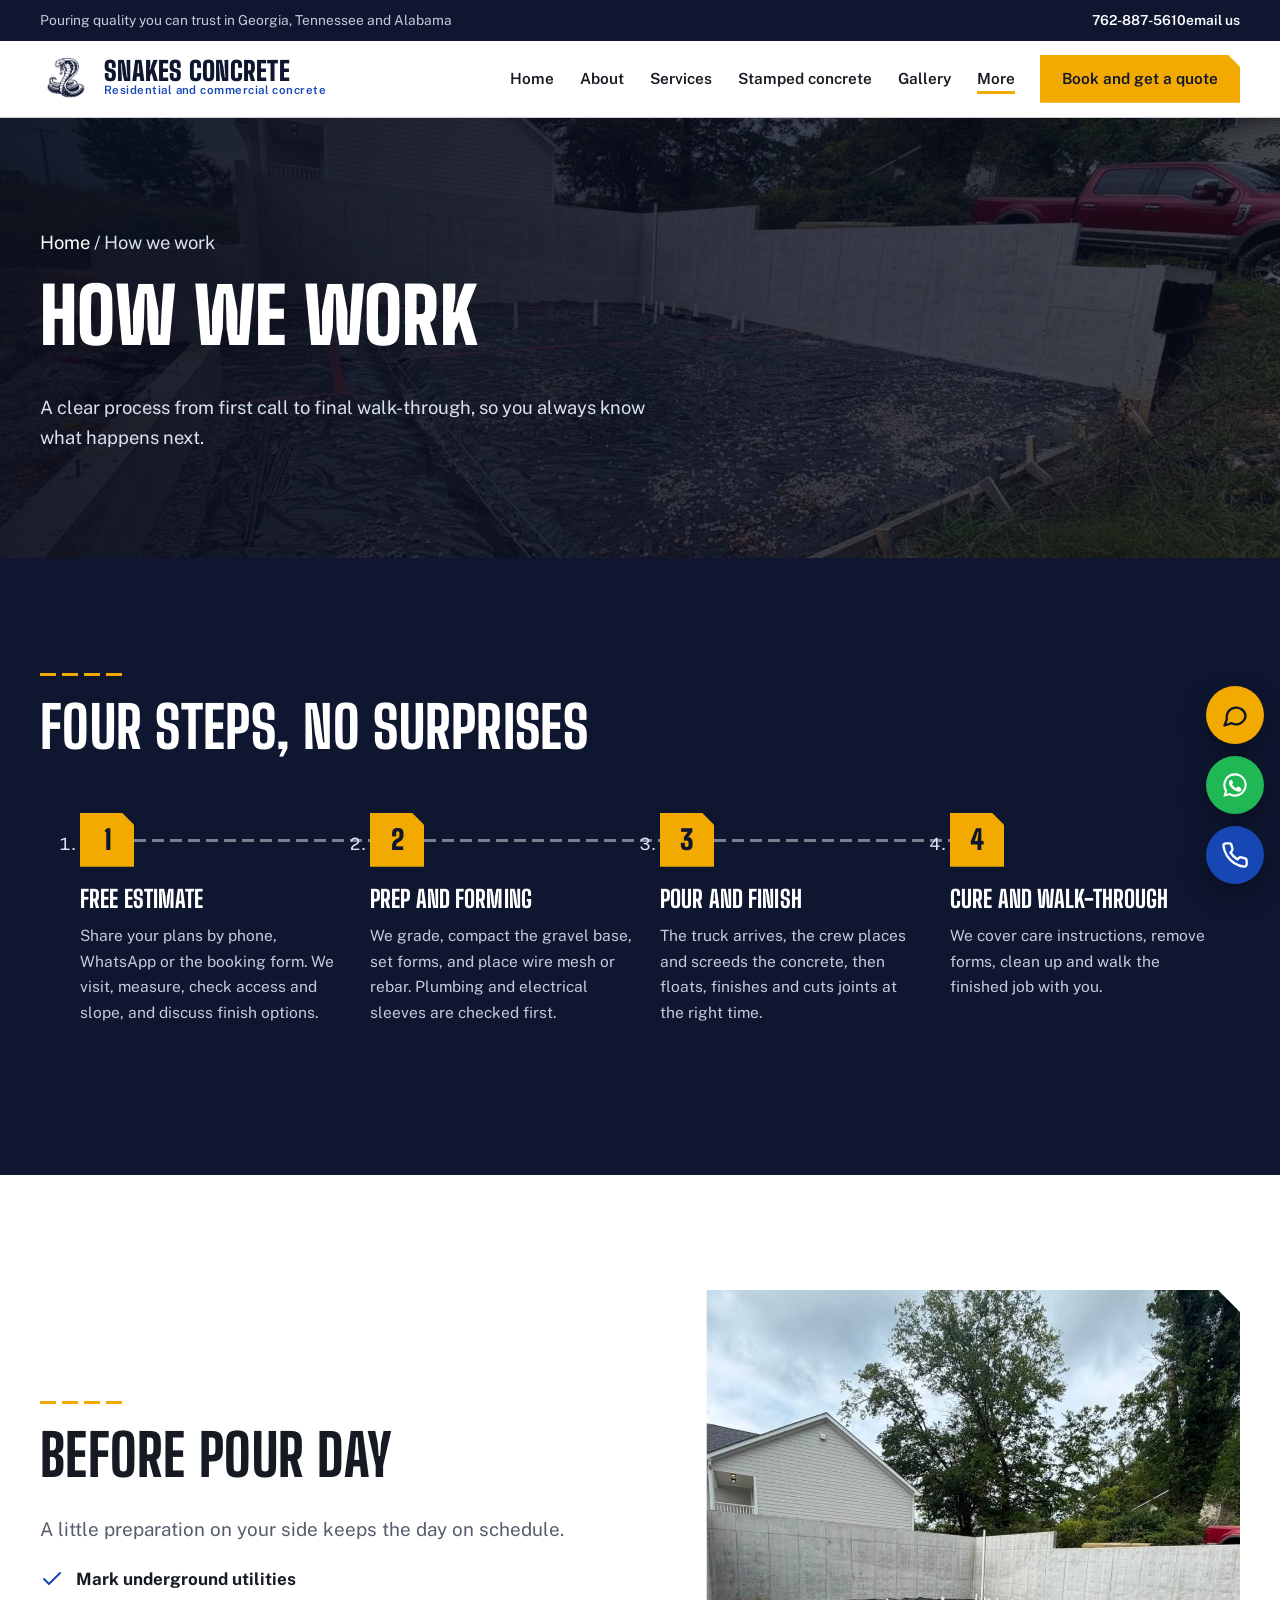
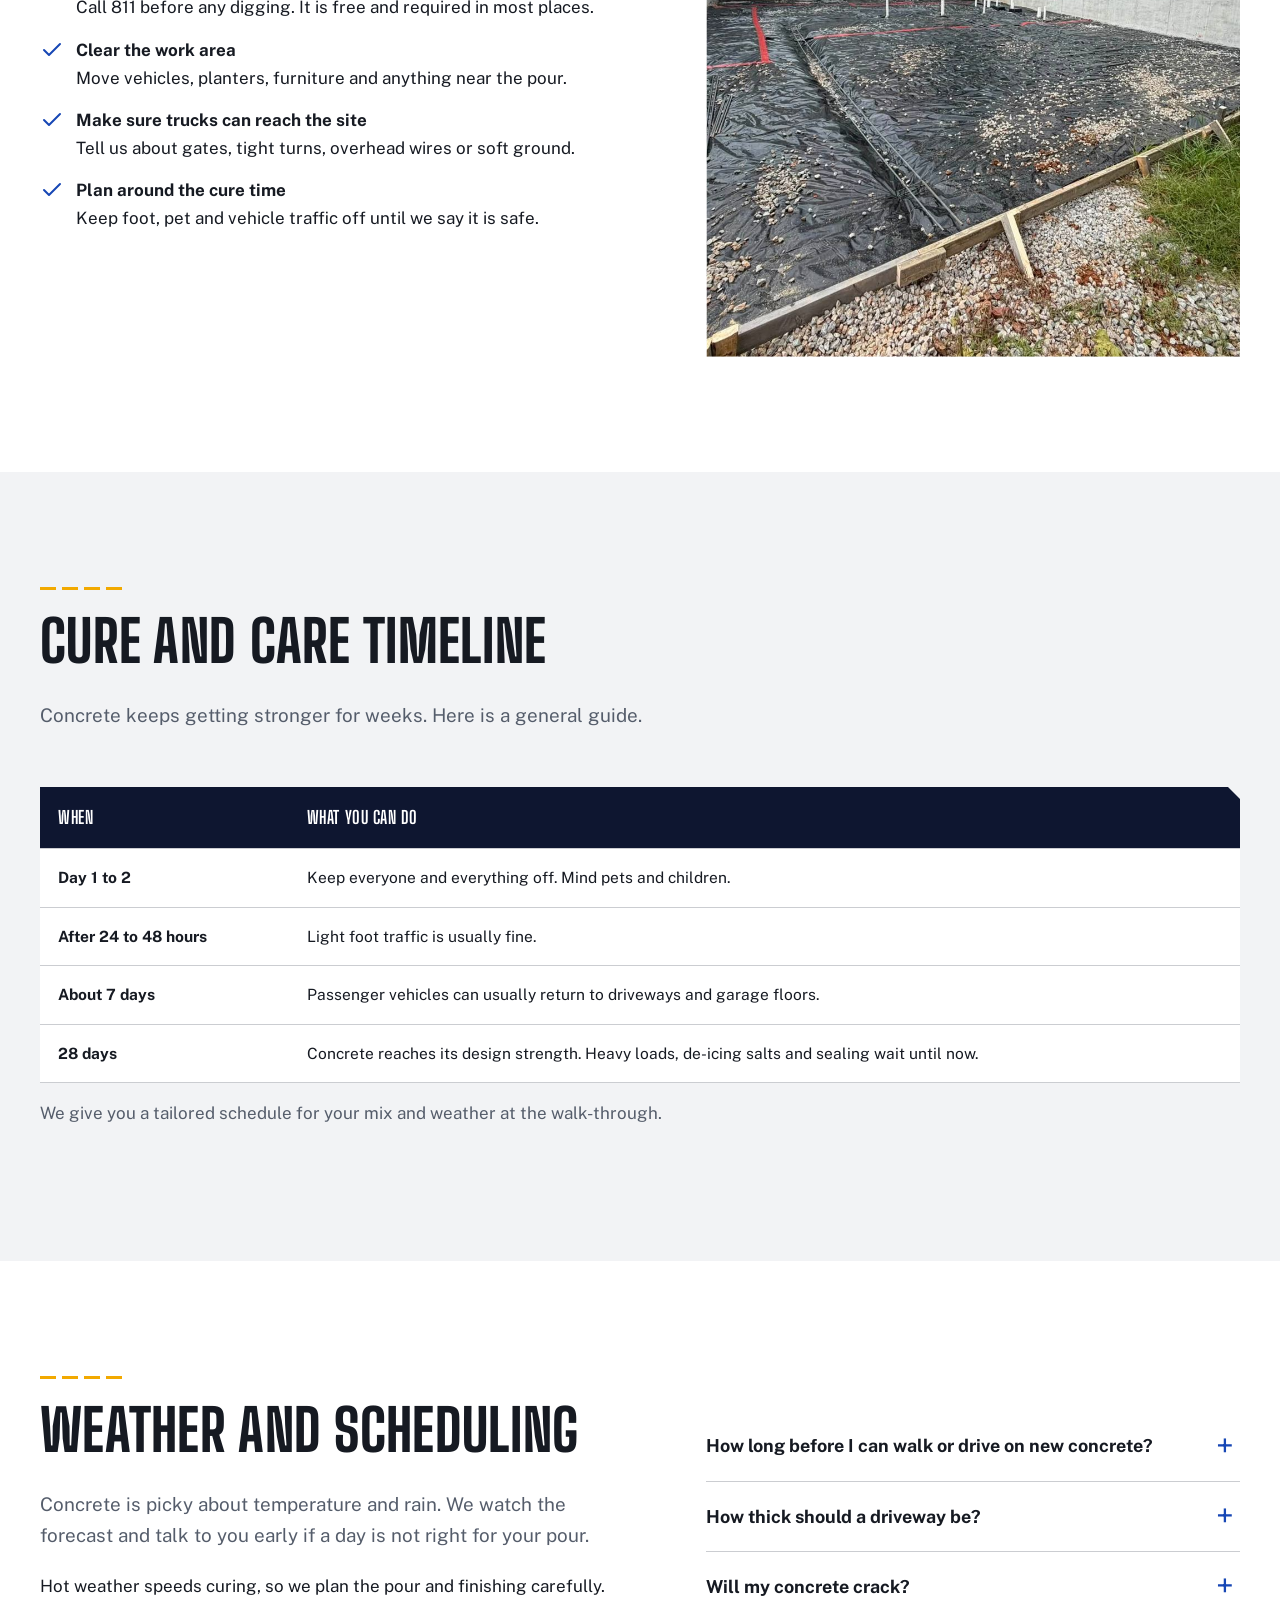
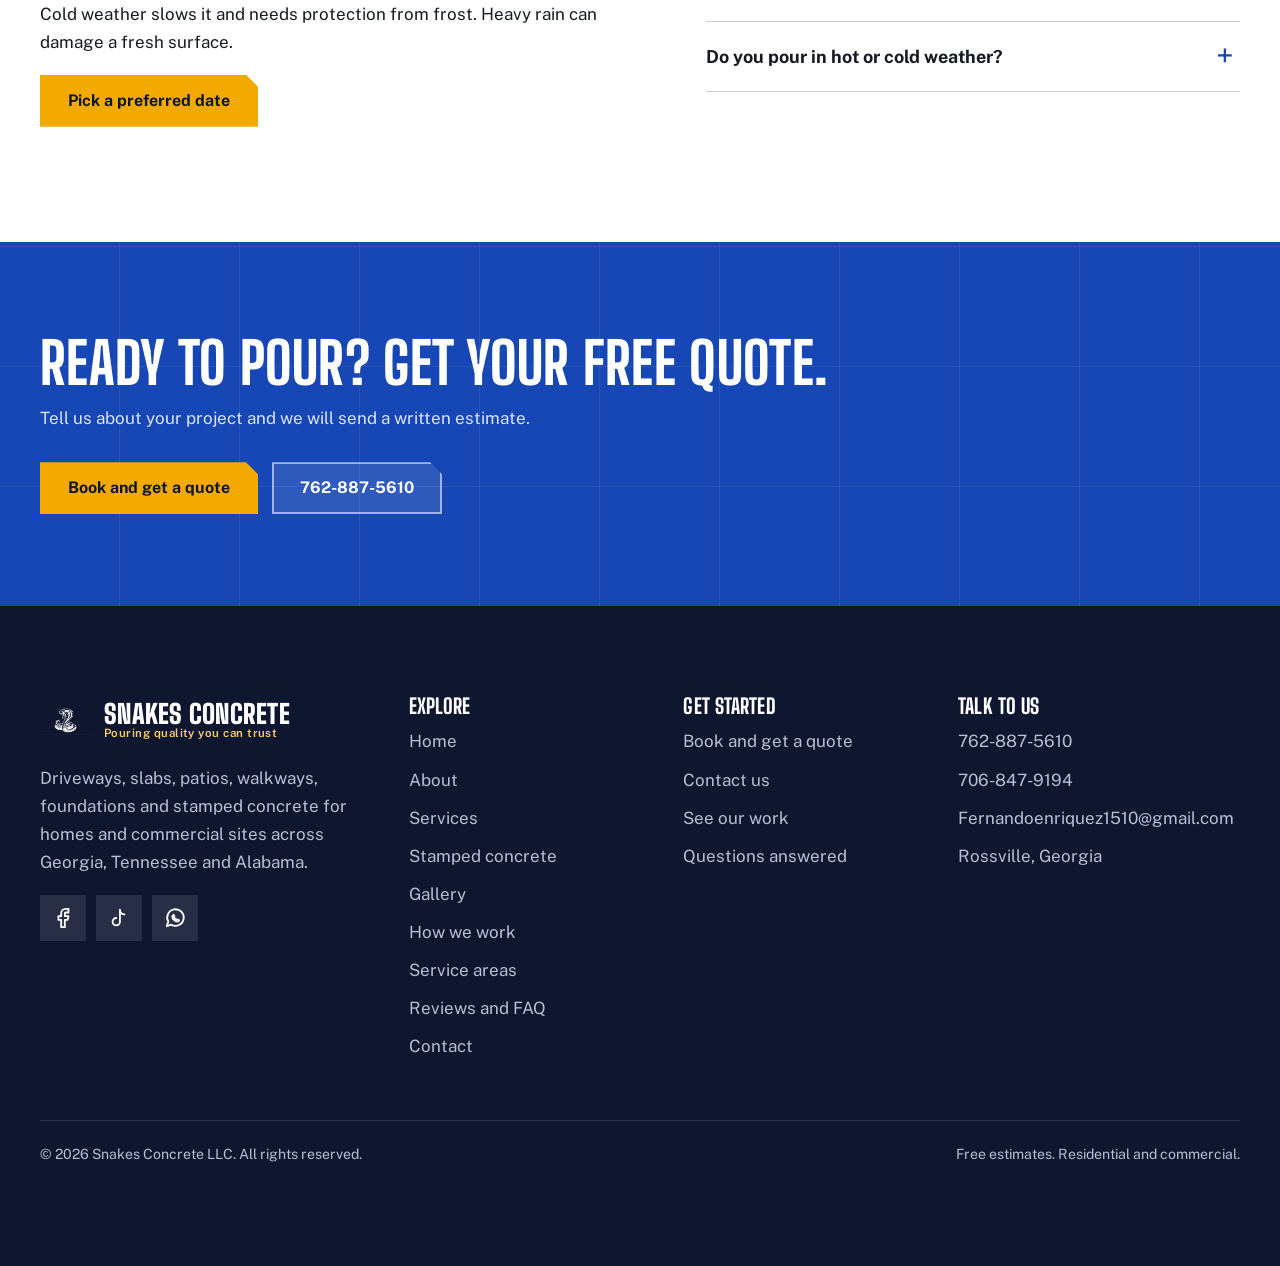
<file: process.html>
<!doctype html>
<html lang="en">
  <head>
    <meta charset="utf-8" />
    <meta
      name="viewport"
      content="width=device-width,initial-scale=1,viewport-fit=cover"
    />
    <title>
      How We Work | Concrete Process from Estimate to Finish
      | Snakes Concrete LLC
    </title>
    <meta
      name="description"
      content="See how Snakes Concrete LLC plans, preps, pours and finishes your concrete project, plus cure times and pour-day prep."
    />
    <meta
      name="theme-color"
      content="#0e1630"
    />
    <link
      rel="icon"
      href="assets/img/favicon.png"
    />
    <meta
      property="og:title"
      content="How We Work | Concrete Process from Estimate to Finish | Snakes Concrete LLC"
    />
    <meta
      property="og:description"
      content="See how Snakes Concrete LLC plans, preps, pours and finishes your concrete project, plus cure times and pour-day prep."
    />
    <meta
      property="og:type"
      content="website"
    />
    <link
      rel="preconnect"
      href="https://fonts.googleapis.com"
    />
    <link
      rel="preconnect"
      href="https://fonts.gstatic.com"
      crossorigin
    />
    <link
      href="https://fonts.googleapis.com/css2?family=Big+Shoulders+Display:wght@700;800;900&family=Public+Sans:wght@400;500;600;700&display=swap"
      rel="stylesheet"
    />
    <link
      rel="stylesheet"
      href="css/styles.css"
    />
    <script>
      document.documentElement.classList.add("js");
    </script>
    <script type="application/ld+json">
      {
        "@context": "https://schema.org",
        "@type": "GeneralContractor",
        "name": "Snakes Concrete LLC",
        "telephone": "+17628875610",
        "email": "Fernandoenriquez1510@gmail.com",
        "address": {
          "@type": "PostalAddress",
          "addressLocality": "Rossville",
          "addressRegion": "GA",
          "addressCountry": "US"
        },
        "areaServed": ["Georgia", "Tennessee", "Alabama"],
        "slogan": "Pouring Quality You Can Trust"
      }
    </script>
  </head>
  <body data-root="">
    <a
      class="skip"
      href="#main"
      >Skip to content</a
    >
    <div
      class="progress"
      aria-hidden="true"
    ></div>
    <div class="topbar">
      <div class="wrap">
        <span class="hide-s"
          >Pouring quality you can trust in Georgia,
          Tennessee and Alabama</span
        ><span
          ><a
            data-phone
            data-keep
            href="#"
            >762-887-5610</a
          ><span class="hide-s"
            ><a
              data-email
              data-keep
              href="#"
              >email us</a
            ></span
          ></span
        >
      </div>
    </div>
    <header class="hdr">
      <div class="wrap">
        <a
          class="brand"
          href="index.html"
          aria-label="Snakes Concrete LLC home"
          ><img
            src="assets/img/mark-dark.png"
            alt=""
            width="52"
            height="52"
          /><span
            ><b>Snakes Concrete</b
            ><small
              >Residential and commercial concrete</small
            ></span
          ></a
        ><button
          class="burger"
          aria-label="Menu"
          aria-expanded="false"
          aria-controls="nav"
        >
          <span></span>
        </button>
        <nav
          class="nav"
          id="nav"
          aria-label="Main"
        >
          <a href="index.html">Home</a
          ><a href="about.html">About</a
          ><a href="services.html">Services</a
          ><a href="stamped-decorative.html"
            >Stamped concrete</a
          ><a href="gallery.html">Gallery</a>
          <div class="more has-cur">
            <button
              class="more-btn"
              aria-expanded="false"
              aria-haspopup="true"
            >
              More
            </button>
            <div class="more-menu">
              <a
                href="process.html"
                aria-current="page"
                >How we work</a
              ><a href="service-areas.html">Service areas</a
              ><a href="reviews-faq.html">Reviews and FAQ</a
              ><a href="contact.html">Contact</a>
            </div>
          </div>
          <a
            class="btn btn-primary"
            href="booking.html"
            >Book and get a quote</a
          >
        </nav>
      </div>
    </header>
    <main id="main">
      <section class="phero">
        <div class="phero-bg">
          <img
            src="assets/img/foundation-prep.jpg"
            alt=""
            width="1600"
            height="900"
          />
        </div>
        <div class="wrap">
          <p class="crumbs">
            <a href="index.html">Home</a> / How we work
          </p>
          <h1>How we work</h1>
          <p>
            A clear process from first call to final
            walk-through, so you always know what happens
            next.
          </p>
        </div>
      </section>
      <section class="sec bg-navy">
        <div class="wrap">
          <div class="sec-head">
            <div class="joint"></div>
            <h2>Four steps, no surprises</h2>
          </div>
          <ol class="steps">
            <li data-reveal="rise">
              <h3>Free estimate</h3>
              <p>
                Share your plans by phone, WhatsApp or the
                booking form. We visit, measure, check
                access and slope, and discuss finish
                options.
              </p>
            </li>
            <li
              data-reveal="rise"
              data-d="1"
            >
              <h3>Prep and forming</h3>
              <p>
                We grade, compact the gravel base, set
                forms, and place wire mesh or rebar.
                Plumbing and electrical sleeves are checked
                first.
              </p>
            </li>
            <li
              data-reveal="rise"
              data-d="2"
            >
              <h3>Pour and finish</h3>
              <p>
                The truck arrives, the crew places and
                screeds the concrete, then floats, finishes
                and cuts joints at the right time.
              </p>
            </li>
            <li
              data-reveal="rise"
              data-d="3"
            >
              <h3>Cure and walk-through</h3>
              <p>
                We cover care instructions, remove forms,
                clean up and walk the finished job with you.
              </p>
            </li>
          </ol>
        </div>
      </section>
      <section class="sec">
        <div class="wrap split">
          <div>
            <div
              class="joint"
              data-reveal="rise"
            ></div>
            <h2 data-reveal="rise">Before pour day</h2>
            <p class="lead">
              A little preparation on your side keeps the
              day on schedule.
            </p>
            <ul class="checks">
              <li>
                <svg
                  class=""
                  viewBox="0 0 24 24"
                  fill="none"
                  stroke="currentColor"
                  stroke-width="2"
                  stroke-linecap="round"
                  stroke-linejoin="round"
                  aria-hidden="true"
                >
                  <path d="M20 6 9 17l-5-5" />
                </svg>
                <div>
                  <b>Mark underground utilities</b>Call 811
                  before any digging. It is free and
                  required in most places.
                </div>
              </li>
              <li>
                <svg
                  class=""
                  viewBox="0 0 24 24"
                  fill="none"
                  stroke="currentColor"
                  stroke-width="2"
                  stroke-linecap="round"
                  stroke-linejoin="round"
                  aria-hidden="true"
                >
                  <path d="M20 6 9 17l-5-5" />
                </svg>
                <div>
                  <b>Clear the work area</b>Move vehicles,
                  planters, furniture and anything near the
                  pour.
                </div>
              </li>
              <li>
                <svg
                  class=""
                  viewBox="0 0 24 24"
                  fill="none"
                  stroke="currentColor"
                  stroke-width="2"
                  stroke-linecap="round"
                  stroke-linejoin="round"
                  aria-hidden="true"
                >
                  <path d="M20 6 9 17l-5-5" />
                </svg>
                <div>
                  <b>Make sure trucks can reach the site</b
                  >Tell us about gates, tight turns,
                  overhead wires or soft ground.
                </div>
              </li>
              <li>
                <svg
                  class=""
                  viewBox="0 0 24 24"
                  fill="none"
                  stroke="currentColor"
                  stroke-width="2"
                  stroke-linecap="round"
                  stroke-linejoin="round"
                  aria-hidden="true"
                >
                  <path d="M20 6 9 17l-5-5" />
                </svg>
                <div>
                  <b>Plan around the cure time</b>Keep foot,
                  pet and vehicle traffic off until we say
                  it is safe.
                </div>
              </li>
            </ul>
          </div>
          <div
            class="frame"
            data-reveal="pour"
          >
            <img
              src="assets/img/foundation-prep.jpg"
              alt="Prepared slab with vapor barrier and rebar"
              width="1600"
              height="1200"
              loading="lazy"
              decoding="async"
            />
          </div>
        </div>
      </section>
      <section class="sec bg-chalk">
        <div class="wrap">
          <div class="sec-head">
            <div class="joint"></div>
            <h2>Cure and care timeline</h2>
            <p class="lead">
              Concrete keeps getting stronger for weeks.
              Here is a general guide.
            </p>
          </div>
          <div class="tbl-wrap">
            <table>
              <thead>
                <tr>
                  <th>When</th>
                  <th>What you can do</th>
                </tr>
              </thead>
              <tbody>
                <tr>
                  <td><b>Day 1 to 2</b></td>
                  <td>
                    Keep everyone and everything off. Mind
                    pets and children.
                  </td>
                </tr>
                <tr>
                  <td><b>After 24 to 48 hours</b></td>
                  <td>
                    Light foot traffic is usually fine.
                  </td>
                </tr>
                <tr>
                  <td><b>About 7 days</b></td>
                  <td>
                    Passenger vehicles can usually return to
                    driveways and garage floors.
                  </td>
                </tr>
                <tr>
                  <td><b>28 days</b></td>
                  <td>
                    Concrete reaches its design strength.
                    Heavy loads, de-icing salts and sealing
                    wait until now.
                  </td>
                </tr>
              </tbody>
            </table>
          </div>
          <p style="margin-top: 16px; color: var(--muted)">
            We give you a tailored schedule for your mix and
            weather at the walk-through.
          </p>
        </div>
      </section>
      <section class="sec">
        <div class="wrap split">
          <div>
            <div class="joint"></div>
            <h2>Weather and scheduling</h2>
            <p class="lead">
              Concrete is picky about temperature and rain.
              We watch the forecast and talk to you early if
              a day is not right for your pour.
            </p>
            <p>
              Hot weather speeds curing, so we plan the pour
              and finishing carefully. Cold weather slows it
              and needs protection from frost. Heavy rain
              can damage a fresh surface.
            </p>
            <a
              class="btn btn-primary"
              href="booking.html"
              >Pick a preferred date</a
            >
          </div>
          <div class="faq">
            <details>
              <summary>
                How long before I can walk or drive on new
                concrete?
              </summary>
              <div>
                Light foot traffic is usually fine after 24
                to 48 hours. Keep vehicles off for about 7
                days, and heavy loads for 28 days when
                concrete reaches full design strength.
              </div>
            </details>
            <details>
              <summary>
                How thick should a driveway be?
              </summary>
              <div>
                Four inches is standard for cars. Five or
                six inches is better for trucks, trailers
                and heavy equipment. We recommend a
                thickness for your use when we quote.
              </div>
            </details>
            <details>
              <summary>Will my concrete crack?</summary>
              <div>
                All concrete can crack as it cures and
                shrinks. We place control joints so any
                cracking happens along the saw-cut lines,
                and we prepare the base to reduce settling.
              </div>
            </details>
            <details>
              <summary>
                Do you pour in hot or cold weather?
              </summary>
              <div>
                Yes, with the right steps. Cold pours need
                protection from freezing, and hot pours need
                extra attention to mix and curing. We will
                move a date if conditions are not safe for
                the concrete.
              </div>
            </details>
          </div>
        </div>
      </section>
      <section class="cta">
        <div class="wrap">
          <div>
            <h2>Ready to pour? Get your free quote.</h2>
            <p>
              Tell us about your project and we will send a
              written estimate.
            </p>
          </div>
          <div class="btn-row">
            <a
              class="btn btn-primary"
              href="booking.html"
              >Book and get a quote</a
            ><a
              class="btn btn-ghost"
              data-phone
              href="#"
              >Call</a
            >
          </div>
        </div>
      </section>
    </main>
    <footer class="ftr">
      <div class="wrap">
        <div class="ftr-g">
          <div>
            <a
              class="brand"
              href="index.html"
              ><img
                src="assets/img/mark-light.png"
                alt=""
                width="52"
                height="52"
              /><span
                ><b>Snakes Concrete</b
                ><small
                  >Pouring quality you can trust</small
                ></span
              ></a
            >
            <p>
              Driveways, slabs, patios, walkways,
              foundations and stamped concrete for homes and
              commercial sites across Georgia, Tennessee and
              Alabama.
            </p>
            <div class="soc">
              <a
                data-social="facebook"
                href="#"
                aria-label="Facebook"
                ><svg
                  class=""
                  viewBox="0 0 24 24"
                  fill="none"
                  stroke="currentColor"
                  stroke-width="2"
                  stroke-linecap="round"
                  stroke-linejoin="round"
                  aria-hidden="true"
                >
                  <path
                    d="M18 2h-3a5 5 0 0 0-5 5v3H7v4h3v8h4v-8h3l1-4h-4V7a1 1 0 0 1 1-1h3z"
                  /></svg></a
              ><a
                data-social="tiktok"
                href="#"
                aria-label="TikTok"
                ><svg
                  class=""
                  viewBox="0 0 24 24"
                  fill="none"
                  stroke="currentColor"
                  stroke-width="2"
                  stroke-linecap="round"
                  stroke-linejoin="round"
                  aria-hidden="true"
                >
                  <path
                    d="M9 12a4 4 0 1 0 4 4V3a5 5 0 0 0 5 5"
                  /></svg></a
              ><a
                data-wa
                href="#"
                aria-label="WhatsApp"
                ><svg
                  class=""
                  viewBox="0 0 24 24"
                  fill="none"
                  stroke="currentColor"
                  stroke-width="2"
                  stroke-linecap="round"
                  stroke-linejoin="round"
                  aria-hidden="true"
                >
                  <path d="M3 21l1.7-5A9 9 0 1 1 8 19.3z" />
                  <path
                    d="M9 10c0 3 3 6 6 6l1.5-1.5-2-1-1 .5c-1-.5-2-1.500-2.500-2.500l.5-1-1-2z"
                  /></svg
              ></a>
            </div>
          </div>
          <div>
            <h4>Explore</h4>
            <ul>
              <li><a href="index.html">Home</a></li>
              <li><a href="about.html">About</a></li>
              <li><a href="services.html">Services</a></li>
              <li>
                <a href="stamped-decorative.html"
                  >Stamped concrete</a
                >
              </li>
              <li><a href="gallery.html">Gallery</a></li>
              <li>
                <a href="process.html">How we work</a>
              </li>
              <li>
                <a href="service-areas.html"
                  >Service areas</a
                >
              </li>
              <li>
                <a href="reviews-faq.html"
                  >Reviews and FAQ</a
                >
              </li>
              <li><a href="contact.html">Contact</a></li>
            </ul>
          </div>
          <div>
            <h4>Get started</h4>
            <ul>
              <li>
                <a href="booking.html"
                  >Book and get a quote</a
                >
              </li>
              <li><a href="contact.html">Contact us</a></li>
              <li>
                <a href="gallery.html">See our work</a>
              </li>
              <li>
                <a href="reviews-faq.html"
                  >Questions answered</a
                >
              </li>
            </ul>
          </div>
          <div>
            <h4>Talk to us</h4>
            <ul>
              <li>
                <a
                  data-phone
                  href="#"
                  >762-887-5610</a
                >
              </li>
              <li>
                <a
                  data-phone="2"
                  href="#"
                  >706-847-9194</a
                >
              </li>
              <li>
                <a
                  data-email
                  href="#"
                  >email</a
                >
              </li>
              <li>Rossville, Georgia</li>
            </ul>
          </div>
        </div>
        <div class="ftr-b">
          <span
            >&copy; <span data-year>2026</span> Snakes
            Concrete LLC. All rights reserved.</span
          ><span
            >Free estimates. Residential and
            commercial.</span
          >
        </div>
      </div>
    </footer>
    <script src="js/config.js"></script>
    <script src="js/main.js"></script>
  </body>
</html>
</file>
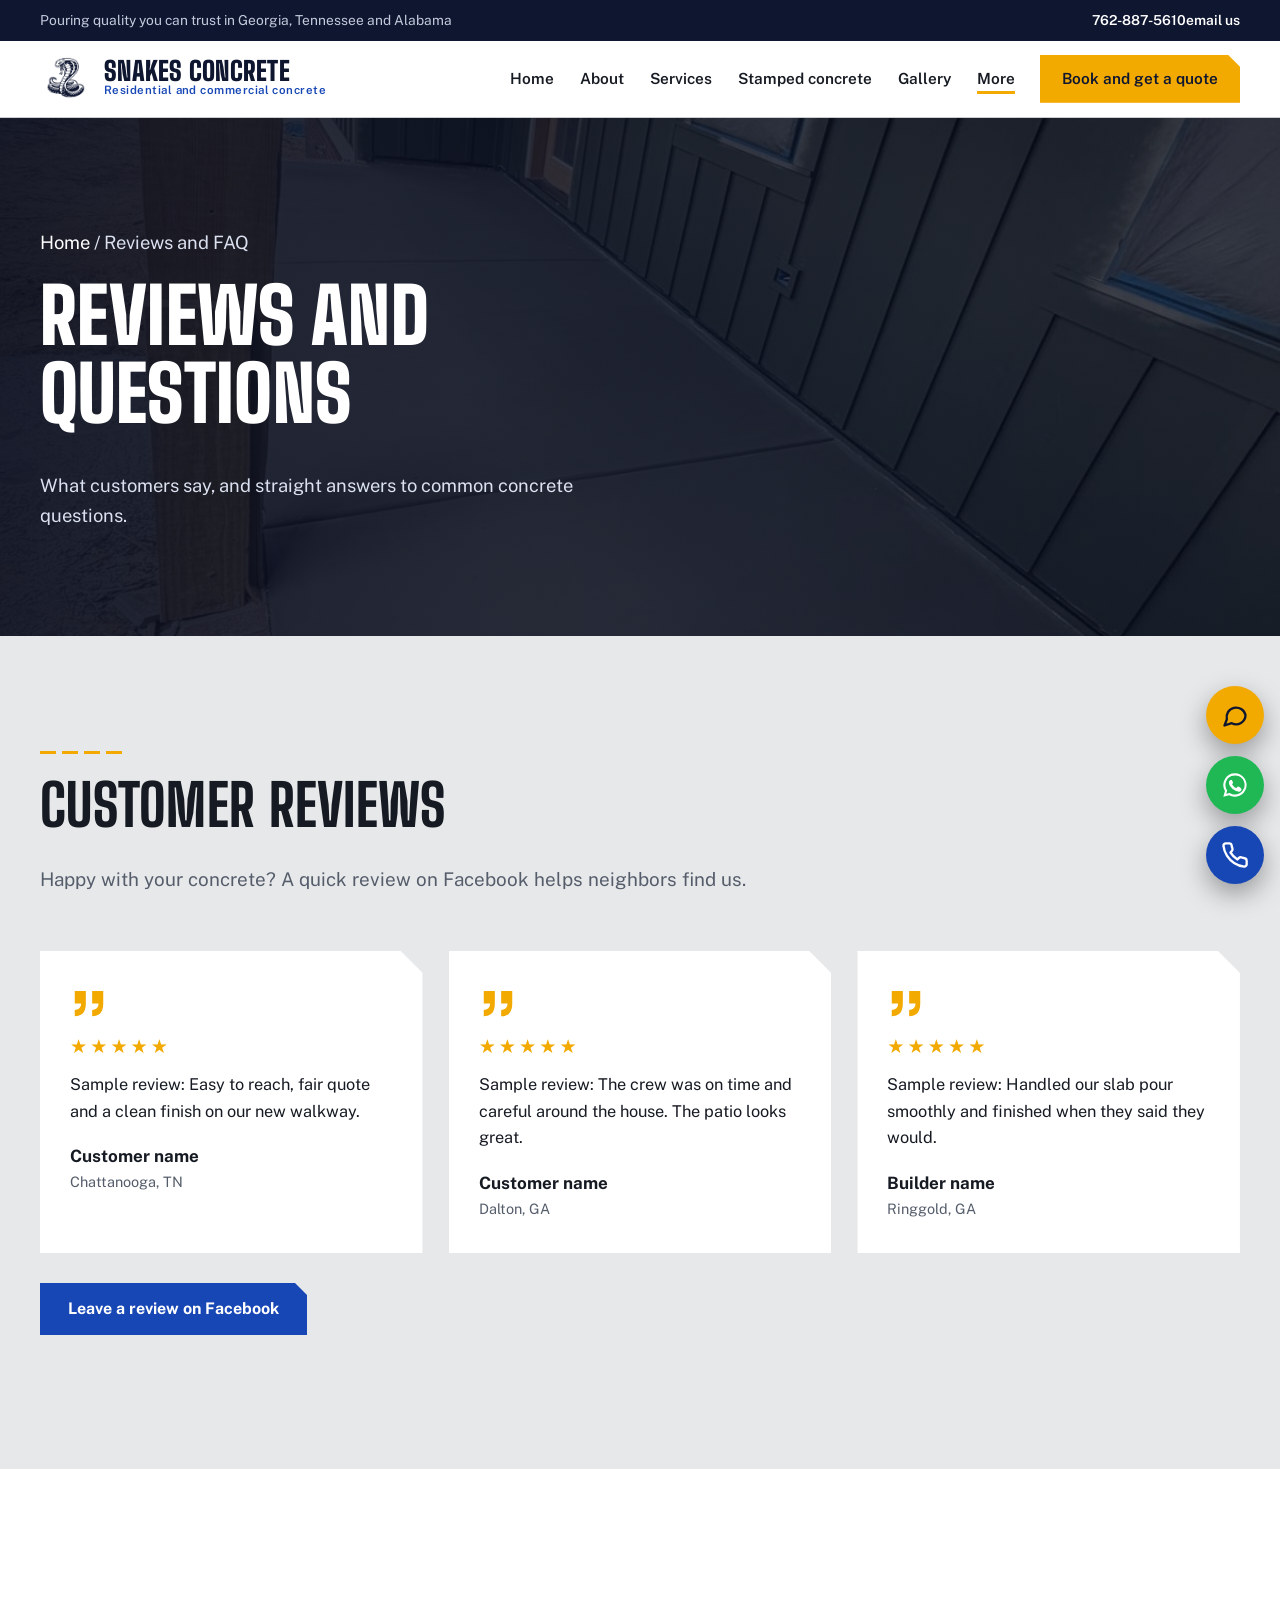
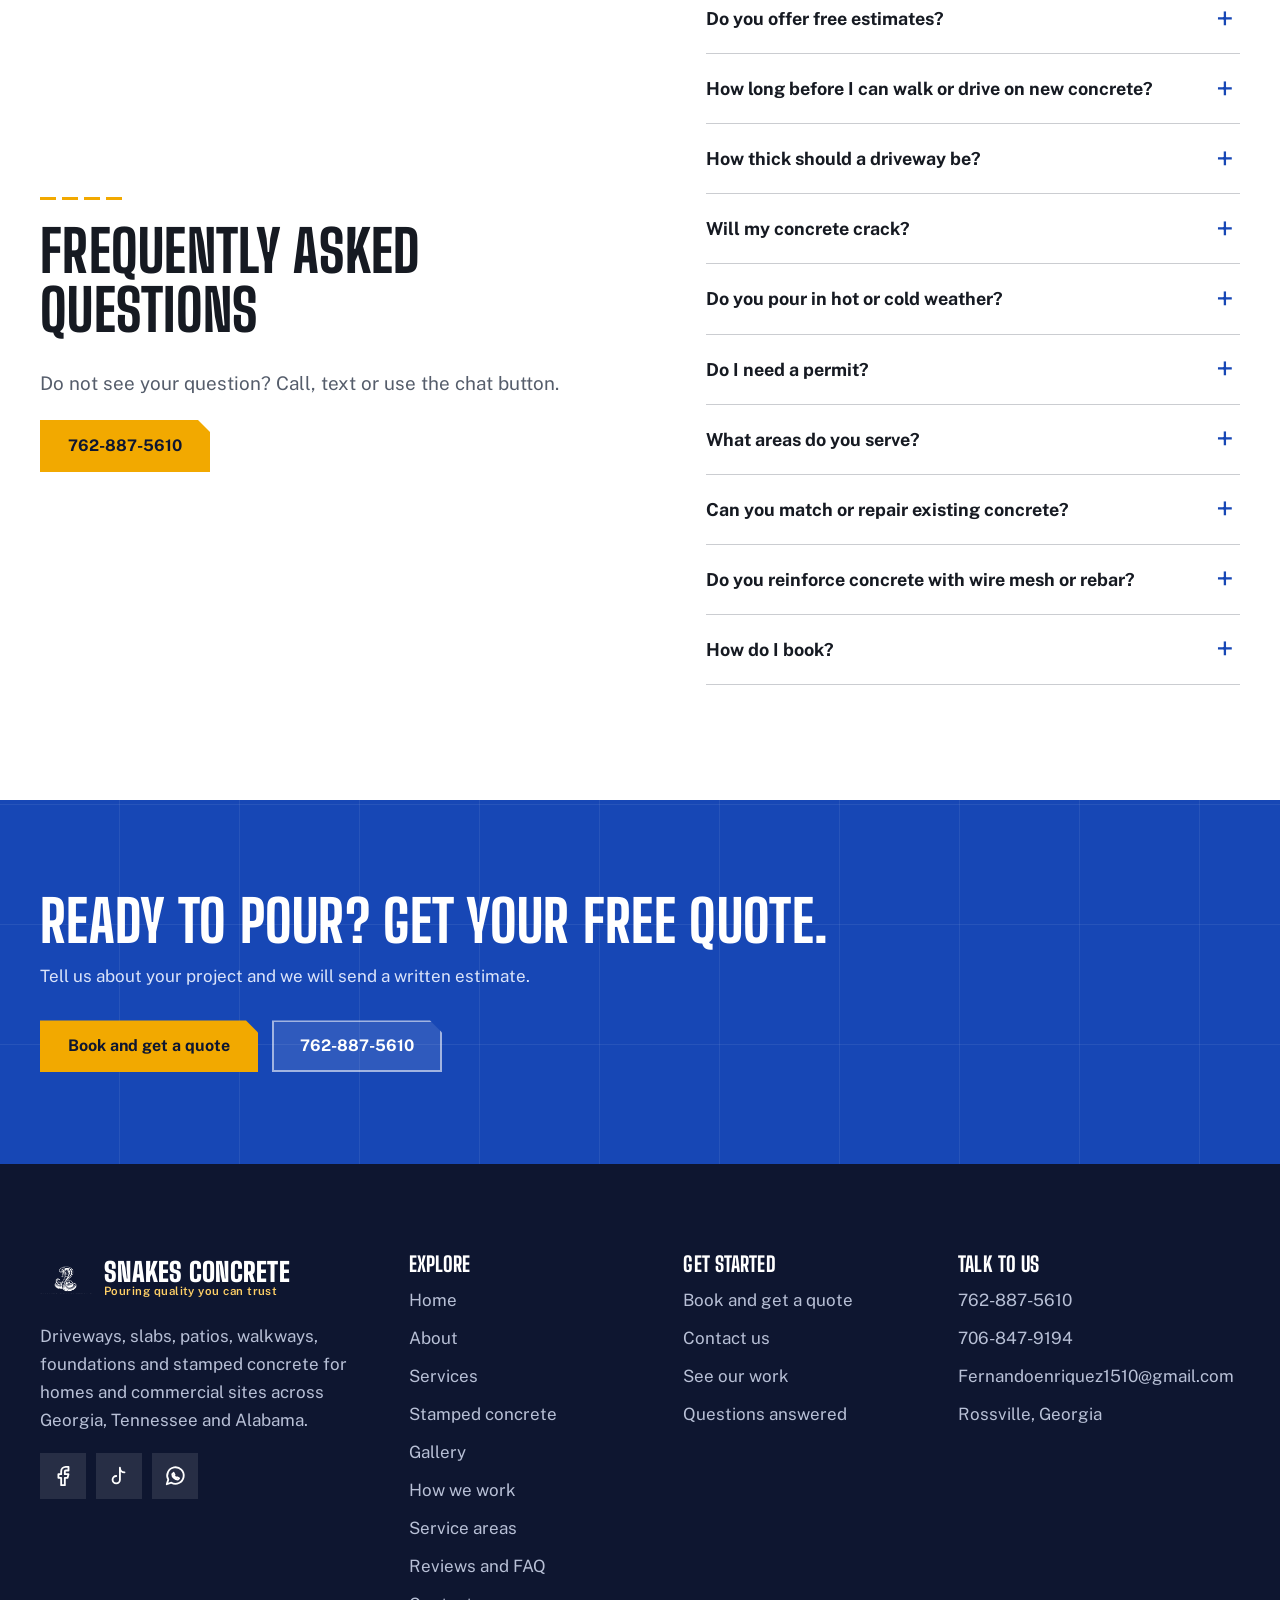
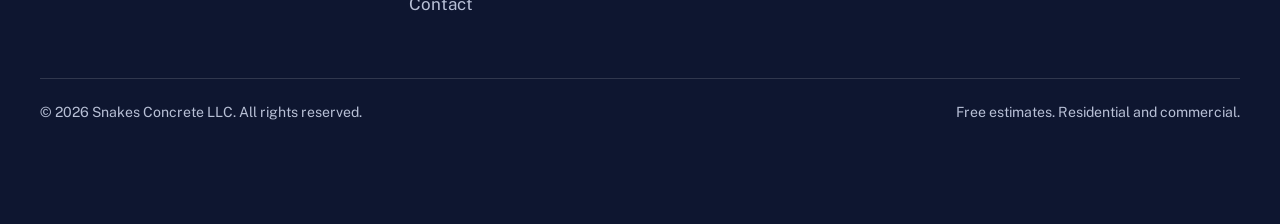
<file: reviews-faq.html>
<!doctype html>
<html lang="en">
  <head>
    <meta charset="utf-8" />
    <meta
      name="viewport"
      content="width=device-width,initial-scale=1,viewport-fit=cover"
    />
    <title>Reviews and FAQ | Snakes Concrete LLC</title>
    <meta
      name="description"
      content="Customer reviews and answers to common questions about concrete driveways, slabs, curing, pricing and scheduling."
    />
    <meta
      name="theme-color"
      content="#0e1630"
    />
    <link
      rel="icon"
      href="assets/img/favicon.png"
    />
    <meta
      property="og:title"
      content="Reviews and FAQ | Snakes Concrete LLC"
    />
    <meta
      property="og:description"
      content="Customer reviews and answers to common questions about concrete driveways, slabs, curing, pricing and scheduling."
    />
    <meta
      property="og:type"
      content="website"
    />
    <link
      rel="preconnect"
      href="https://fonts.googleapis.com"
    />
    <link
      rel="preconnect"
      href="https://fonts.gstatic.com"
      crossorigin
    />
    <link
      href="https://fonts.googleapis.com/css2?family=Big+Shoulders+Display:wght@700;800;900&family=Public+Sans:wght@400;500;600;700&display=swap"
      rel="stylesheet"
    />
    <link
      rel="stylesheet"
      href="css/styles.css"
    />
    <script>
      document.documentElement.classList.add("js");
    </script>
    <script type="application/ld+json">
      {
        "@context": "https://schema.org",
        "@type": "GeneralContractor",
        "name": "Snakes Concrete LLC",
        "telephone": "+17628875610",
        "email": "Fernandoenriquez1510@gmail.com",
        "address": {
          "@type": "PostalAddress",
          "addressLocality": "Rossville",
          "addressRegion": "GA",
          "addressCountry": "US"
        },
        "areaServed": ["Georgia", "Tennessee", "Alabama"],
        "slogan": "Pouring Quality You Can Trust"
      }
    </script>
  </head>
  <body data-root="">
    <a
      class="skip"
      href="#main"
      >Skip to content</a
    >
    <div
      class="progress"
      aria-hidden="true"
    ></div>
    <div class="topbar">
      <div class="wrap">
        <span class="hide-s"
          >Pouring quality you can trust in Georgia,
          Tennessee and Alabama</span
        ><span
          ><a
            data-phone
            data-keep
            href="#"
            >762-887-5610</a
          ><span class="hide-s"
            ><a
              data-email
              data-keep
              href="#"
              >email us</a
            ></span
          ></span
        >
      </div>
    </div>
    <header class="hdr">
      <div class="wrap">
        <a
          class="brand"
          href="index.html"
          aria-label="Snakes Concrete LLC home"
          ><img
            src="assets/img/mark-dark.png"
            alt=""
            width="52"
            height="52"
          /><span
            ><b>Snakes Concrete</b
            ><small
              >Residential and commercial concrete</small
            ></span
          ></a
        ><button
          class="burger"
          aria-label="Menu"
          aria-expanded="false"
          aria-controls="nav"
        >
          <span></span>
        </button>
        <nav
          class="nav"
          id="nav"
          aria-label="Main"
        >
          <a href="index.html">Home</a
          ><a href="about.html">About</a
          ><a href="services.html">Services</a
          ><a href="stamped-decorative.html"
            >Stamped concrete</a
          ><a href="gallery.html">Gallery</a>
          <div class="more has-cur">
            <button
              class="more-btn"
              aria-expanded="false"
              aria-haspopup="true"
            >
              More
            </button>
            <div class="more-menu">
              <a href="process.html">How we work</a
              ><a href="service-areas.html">Service areas</a
              ><a
                href="reviews-faq.html"
                aria-current="page"
                >Reviews and FAQ</a
              ><a href="contact.html">Contact</a>
            </div>
          </div>
          <a
            class="btn btn-primary"
            href="booking.html"
            >Book and get a quote</a
          >
        </nav>
      </div>
    </header>
    <main id="main">
      <section class="phero">
        <div class="phero-bg">
          <img
            src="assets/img/porch-covered.jpg"
            alt=""
            width="1600"
            height="900"
          />
        </div>
        <div class="wrap">
          <p class="crumbs">
            <a href="index.html">Home</a> / Reviews and FAQ
          </p>
          <h1>Reviews and questions</h1>
          <p>
            What customers say, and straight answers to
            common concrete questions.
          </p>
        </div>
      </section>
      <!-- SAMPLE REVIEWS: replace each sample with a real customer review and name before launch -->
      <section class="sec bg-slab">
        <div class="wrap">
          <div class="sec-head">
            <div class="joint"></div>
            <h2>Customer reviews</h2>
            <p class="lead">
              Happy with your concrete? A quick review on
              Facebook helps neighbors find us.
            </p>
          </div>
          <div class="grid g3">
            <figure
              class="quote"
              data-reveal="rise"
              data-d="0"
              style="margin: 0"
            >
              <svg
                class="q"
                viewBox="0 0 24 24"
                fill="none"
                stroke="currentColor"
                stroke-width="2"
                stroke-linecap="round"
                stroke-linejoin="round"
                aria-hidden="true"
              >
                <path
                  d="M3 21c3 0 7-1 7-8V5H3v8h4c0 3-2 4-4 4zM14 21c3 0 7-1 7-8V5h-7v8h4c0 3-2 4-4 4z"
                  fill="currentColor"
                  stroke="none"
                />
              </svg>
              <div class="stars">
                &#9733;&#9733;&#9733;&#9733;&#9733;
              </div>
              <p>
                Sample review: Easy to reach, fair quote and
                a clean finish on our new walkway.
              </p>
              <footer>
                Customer name<span>Chattanooga, TN</span>
              </footer>
            </figure>
            <figure
              class="quote"
              data-reveal="rise"
              data-d="1"
              style="margin: 0"
            >
              <svg
                class="q"
                viewBox="0 0 24 24"
                fill="none"
                stroke="currentColor"
                stroke-width="2"
                stroke-linecap="round"
                stroke-linejoin="round"
                aria-hidden="true"
              >
                <path
                  d="M3 21c3 0 7-1 7-8V5H3v8h4c0 3-2 4-4 4zM14 21c3 0 7-1 7-8V5h-7v8h4c0 3-2 4-4 4z"
                  fill="currentColor"
                  stroke="none"
                />
              </svg>
              <div class="stars">
                &#9733;&#9733;&#9733;&#9733;&#9733;
              </div>
              <p>
                Sample review: The crew was on time and
                careful around the house. The patio looks
                great.
              </p>
              <footer>
                Customer name<span>Dalton, GA</span>
              </footer>
            </figure>
            <figure
              class="quote"
              data-reveal="rise"
              data-d="2"
              style="margin: 0"
            >
              <svg
                class="q"
                viewBox="0 0 24 24"
                fill="none"
                stroke="currentColor"
                stroke-width="2"
                stroke-linecap="round"
                stroke-linejoin="round"
                aria-hidden="true"
              >
                <path
                  d="M3 21c3 0 7-1 7-8V5H3v8h4c0 3-2 4-4 4zM14 21c3 0 7-1 7-8V5h-7v8h4c0 3-2 4-4 4z"
                  fill="currentColor"
                  stroke="none"
                />
              </svg>
              <div class="stars">
                &#9733;&#9733;&#9733;&#9733;&#9733;
              </div>
              <p>
                Sample review: Handled our slab pour
                smoothly and finished when they said they
                would.
              </p>
              <footer>
                Builder name<span>Ringgold, GA</span>
              </footer>
            </figure>
          </div>
          <p style="margin-top: 30px">
            <a
              class="btn btn-blue"
              data-social="facebook"
              href="#"
              >Leave a review on Facebook</a
            >
          </p>
        </div>
      </section>
      <section class="sec">
        <div class="wrap split">
          <div>
            <div class="joint"></div>
            <h2>Frequently asked questions</h2>
            <p class="lead">
              Do not see your question? Call, text or use
              the chat button.
            </p>
            <a
              class="btn btn-primary"
              data-phone
              href="#"
              >Call</a
            >
          </div>
          <div class="faq">
            <details>
              <summary>
                Do you offer free estimates?
              </summary>
              <div>
                Yes. Estimates are free for every project.
                Use the booking page for a price range in
                about two minutes, then we confirm the final
                number with a quick site visit.
              </div>
            </details>
            <details>
              <summary>
                How long before I can walk or drive on new
                concrete?
              </summary>
              <div>
                Light foot traffic is usually fine after 24
                to 48 hours. Keep vehicles off for about 7
                days, and heavy loads for 28 days when
                concrete reaches full design strength.
              </div>
            </details>
            <details>
              <summary>
                How thick should a driveway be?
              </summary>
              <div>
                Four inches is standard for cars. Five or
                six inches is better for trucks, trailers
                and heavy equipment. We recommend a
                thickness for your use when we quote.
              </div>
            </details>
            <details>
              <summary>Will my concrete crack?</summary>
              <div>
                All concrete can crack as it cures and
                shrinks. We place control joints so any
                cracking happens along the saw-cut lines,
                and we prepare the base to reduce settling.
              </div>
            </details>
            <details>
              <summary>
                Do you pour in hot or cold weather?
              </summary>
              <div>
                Yes, with the right steps. Cold pours need
                protection from freezing, and hot pours need
                extra attention to mix and curing. We will
                move a date if conditions are not safe for
                the concrete.
              </div>
            </details>
            <details>
              <summary>Do I need a permit?</summary>
              <div>
                Some projects do, especially foundations,
                retaining walls and work near the road. We
                will tell you early what your project needs.
              </div>
            </details>
            <details>
              <summary>What areas do you serve?</summary>
              <div>
                Georgia, Tennessee and Alabama. See the
                service areas page for the towns we cover
                most.
              </div>
            </details>
            <details>
              <summary>
                Can you match or repair existing concrete?
              </summary>
              <div>
                We can often replace sections or add to
                existing concrete. Color matching is
                limited, so we explain what to expect during
                the estimate.
              </div>
            </details>
            <details>
              <summary>
                Do you reinforce concrete with wire mesh or
                rebar?
              </summary>
              <div>
                Reinforcement is chosen to suit the project.
                You can add wire mesh or rebar in the quote
                calculator, and we recommend what fits your
                slab.
              </div>
            </details>
            <details>
              <summary>How do I book?</summary>
              <div>
                Use the booking page to build your quote and
                choose a date, or call or message us on
                WhatsApp.
              </div>
            </details>
          </div>
        </div>
      </section>
      <section class="cta">
        <div class="wrap">
          <div>
            <h2>Ready to pour? Get your free quote.</h2>
            <p>
              Tell us about your project and we will send a
              written estimate.
            </p>
          </div>
          <div class="btn-row">
            <a
              class="btn btn-primary"
              href="booking.html"
              >Book and get a quote</a
            ><a
              class="btn btn-ghost"
              data-phone
              href="#"
              >Call</a
            >
          </div>
        </div>
      </section>
    </main>
    <footer class="ftr">
      <div class="wrap">
        <div class="ftr-g">
          <div>
            <a
              class="brand"
              href="index.html"
              ><img
                src="assets/img/mark-light.png"
                alt=""
                width="52"
                height="52"
              /><span
                ><b>Snakes Concrete</b
                ><small
                  >Pouring quality you can trust</small
                ></span
              ></a
            >
            <p>
              Driveways, slabs, patios, walkways,
              foundations and stamped concrete for homes and
              commercial sites across Georgia, Tennessee and
              Alabama.
            </p>
            <div class="soc">
              <a
                data-social="facebook"
                href="#"
                aria-label="Facebook"
                ><svg
                  class=""
                  viewBox="0 0 24 24"
                  fill="none"
                  stroke="currentColor"
                  stroke-width="2"
                  stroke-linecap="round"
                  stroke-linejoin="round"
                  aria-hidden="true"
                >
                  <path
                    d="M18 2h-3a5 5 0 0 0-5 5v3H7v4h3v8h4v-8h3l1-4h-4V7a1 1 0 0 1 1-1h3z"
                  /></svg></a
              ><a
                data-social="tiktok"
                href="#"
                aria-label="TikTok"
                ><svg
                  class=""
                  viewBox="0 0 24 24"
                  fill="none"
                  stroke="currentColor"
                  stroke-width="2"
                  stroke-linecap="round"
                  stroke-linejoin="round"
                  aria-hidden="true"
                >
                  <path
                    d="M9 12a4 4 0 1 0 4 4V3a5 5 0 0 0 5 5"
                  /></svg></a
              ><a
                data-wa
                href="#"
                aria-label="WhatsApp"
                ><svg
                  class=""
                  viewBox="0 0 24 24"
                  fill="none"
                  stroke="currentColor"
                  stroke-width="2"
                  stroke-linecap="round"
                  stroke-linejoin="round"
                  aria-hidden="true"
                >
                  <path d="M3 21l1.7-5A9 9 0 1 1 8 19.3z" />
                  <path
                    d="M9 10c0 3 3 6 6 6l1.5-1.5-2-1-1 .5c-1-.5-2-1.500-2.500-2.500l.5-1-1-2z"
                  /></svg
              ></a>
            </div>
          </div>
          <div>
            <h4>Explore</h4>
            <ul>
              <li><a href="index.html">Home</a></li>
              <li><a href="about.html">About</a></li>
              <li><a href="services.html">Services</a></li>
              <li>
                <a href="stamped-decorative.html"
                  >Stamped concrete</a
                >
              </li>
              <li><a href="gallery.html">Gallery</a></li>
              <li>
                <a href="process.html">How we work</a>
              </li>
              <li>
                <a href="service-areas.html"
                  >Service areas</a
                >
              </li>
              <li>
                <a href="reviews-faq.html"
                  >Reviews and FAQ</a
                >
              </li>
              <li><a href="contact.html">Contact</a></li>
            </ul>
          </div>
          <div>
            <h4>Get started</h4>
            <ul>
              <li>
                <a href="booking.html"
                  >Book and get a quote</a
                >
              </li>
              <li><a href="contact.html">Contact us</a></li>
              <li>
                <a href="gallery.html">See our work</a>
              </li>
              <li>
                <a href="reviews-faq.html"
                  >Questions answered</a
                >
              </li>
            </ul>
          </div>
          <div>
            <h4>Talk to us</h4>
            <ul>
              <li>
                <a
                  data-phone
                  href="#"
                  >762-887-5610</a
                >
              </li>
              <li>
                <a
                  data-phone="2"
                  href="#"
                  >706-847-9194</a
                >
              </li>
              <li>
                <a
                  data-email
                  href="#"
                  >email</a
                >
              </li>
              <li>Rossville, Georgia</li>
            </ul>
          </div>
        </div>
        <div class="ftr-b">
          <span
            >&copy; <span data-year>2026</span> Snakes
            Concrete LLC. All rights reserved.</span
          ><span
            >Free estimates. Residential and
            commercial.</span
          >
        </div>
      </div>
    </footer>
    <script src="js/config.js"></script>
    <script src="js/main.js"></script>
  </body>
</html>
</file>
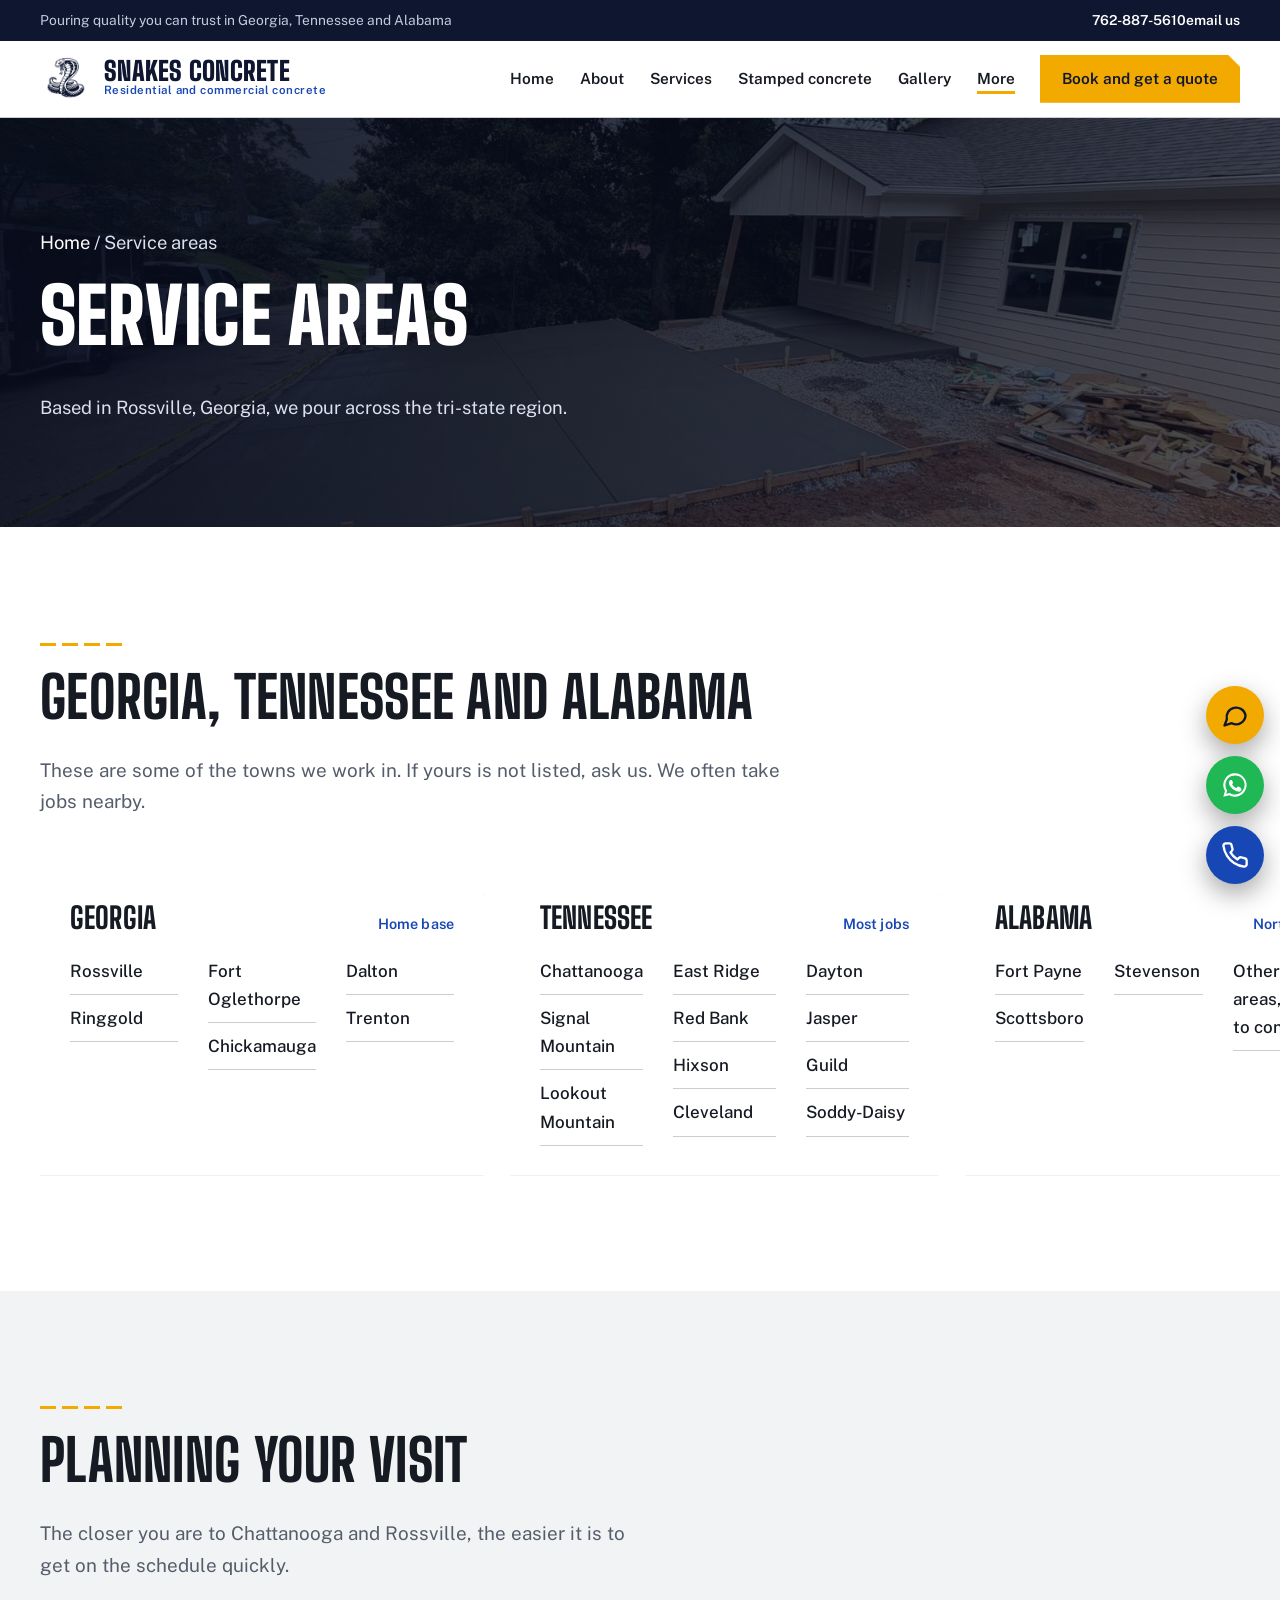
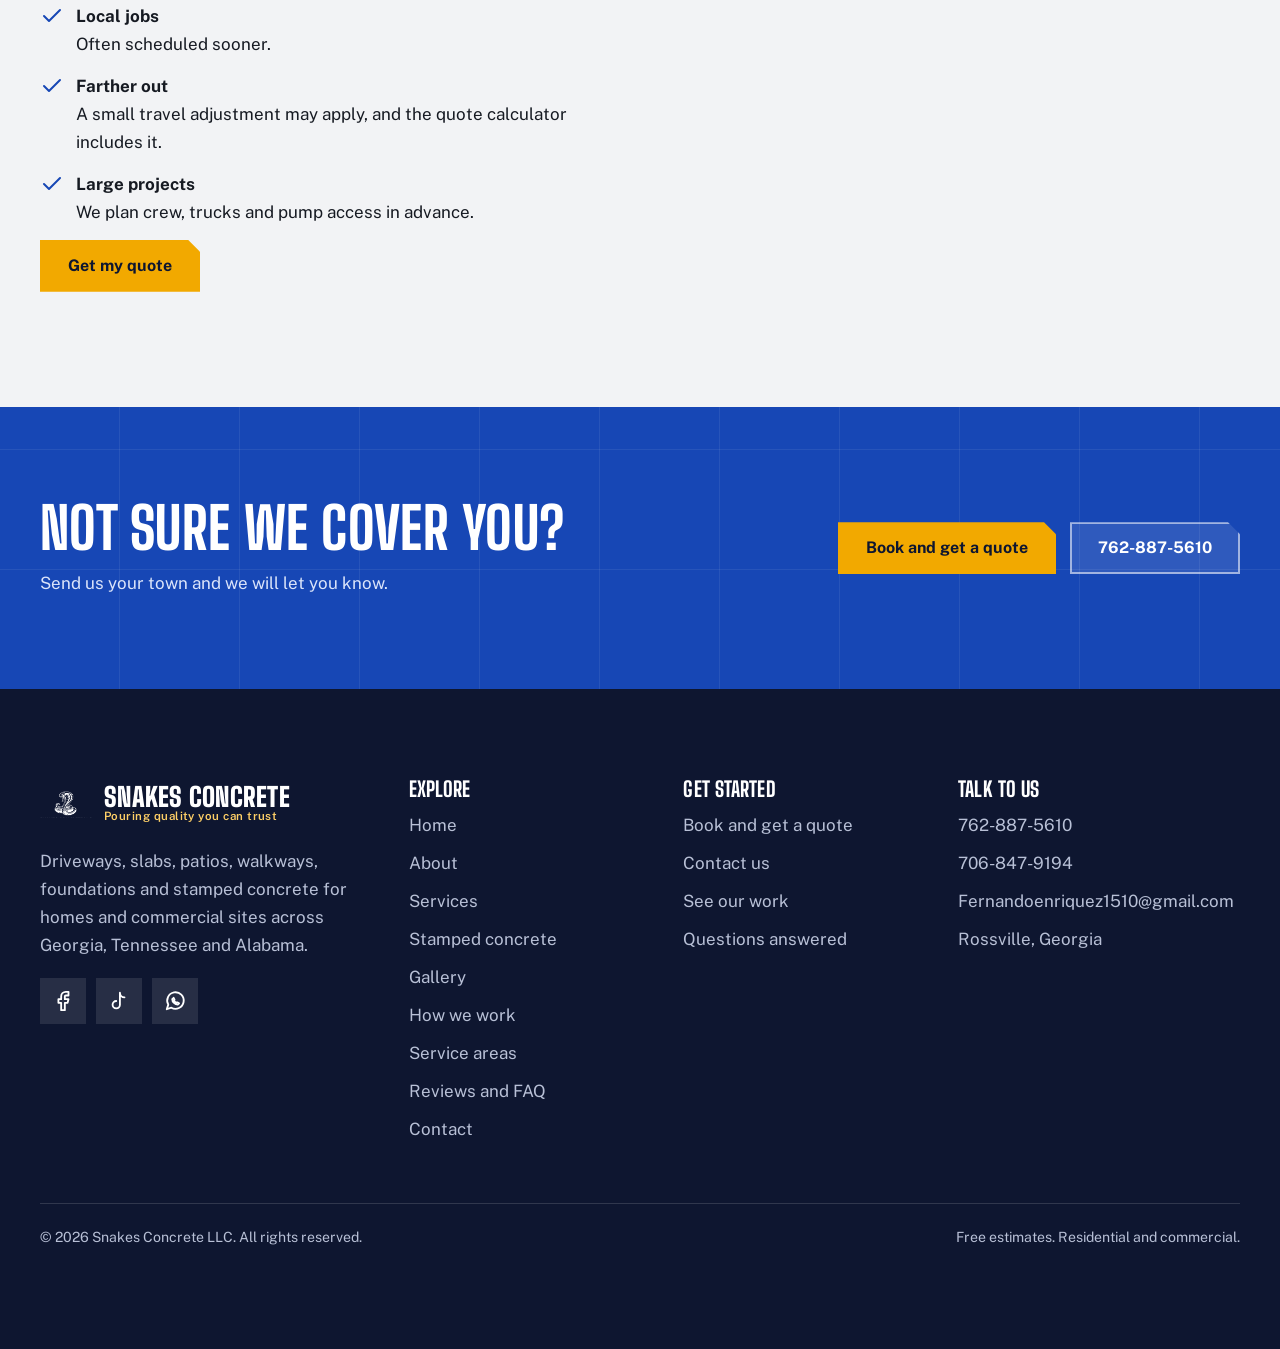
<file: service-areas.html>
<!doctype html>
<html lang="en">
  <head>
    <meta charset="utf-8" />
    <meta
      name="viewport"
      content="width=device-width,initial-scale=1,viewport-fit=cover"
    />
    <title>
      Service Areas | Concrete in Chattanooga, Rossville,
      Dalton and More | Snakes Concrete LLC
    </title>
    <meta
      name="description"
      content="Snakes Concrete LLC serves Georgia, Tennessee and Alabama including Chattanooga, Rossville, Ringgold, Dalton, Cleveland, Dayton and Jasper."
    />
    <meta
      name="theme-color"
      content="#0e1630"
    />
    <link
      rel="icon"
      href="assets/img/favicon.png"
    />
    <meta
      property="og:title"
      content="Service Areas | Concrete in Chattanooga, Rossville, Dalton and More | Snakes Concrete LLC"
    />
    <meta
      property="og:description"
      content="Snakes Concrete LLC serves Georgia, Tennessee and Alabama including Chattanooga, Rossville, Ringgold, Dalton, Cleveland, Dayton and Jasper."
    />
    <meta
      property="og:type"
      content="website"
    />
    <link
      rel="preconnect"
      href="https://fonts.googleapis.com"
    />
    <link
      rel="preconnect"
      href="https://fonts.gstatic.com"
      crossorigin
    />
    <link
      href="https://fonts.googleapis.com/css2?family=Big+Shoulders+Display:wght@700;800;900&family=Public+Sans:wght@400;500;600;700&display=swap"
      rel="stylesheet"
    />
    <link
      rel="stylesheet"
      href="css/styles.css"
    />
    <script>
      document.documentElement.classList.add("js");
    </script>
    <script type="application/ld+json">
      {
        "@context": "https://schema.org",
        "@type": "GeneralContractor",
        "name": "Snakes Concrete LLC",
        "telephone": "+17628875610",
        "email": "Fernandoenriquez1510@gmail.com",
        "address": {
          "@type": "PostalAddress",
          "addressLocality": "Rossville",
          "addressRegion": "GA",
          "addressCountry": "US"
        },
        "areaServed": ["Georgia", "Tennessee", "Alabama"],
        "slogan": "Pouring Quality You Can Trust"
      }
    </script>
  </head>
  <body data-root="">
    <a
      class="skip"
      href="#main"
      >Skip to content</a
    >
    <div
      class="progress"
      aria-hidden="true"
    ></div>
    <div class="topbar">
      <div class="wrap">
        <span class="hide-s"
          >Pouring quality you can trust in Georgia,
          Tennessee and Alabama</span
        ><span
          ><a
            data-phone
            data-keep
            href="#"
            >762-887-5610</a
          ><span class="hide-s"
            ><a
              data-email
              data-keep
              href="#"
              >email us</a
            ></span
          ></span
        >
      </div>
    </div>
    <header class="hdr">
      <div class="wrap">
        <a
          class="brand"
          href="index.html"
          aria-label="Snakes Concrete LLC home"
          ><img
            src="assets/img/mark-dark.png"
            alt=""
            width="52"
            height="52"
          /><span
            ><b>Snakes Concrete</b
            ><small
              >Residential and commercial concrete</small
            ></span
          ></a
        ><button
          class="burger"
          aria-label="Menu"
          aria-expanded="false"
          aria-controls="nav"
        >
          <span></span>
        </button>
        <nav
          class="nav"
          id="nav"
          aria-label="Main"
        >
          <a href="index.html">Home</a
          ><a href="about.html">About</a
          ><a href="services.html">Services</a
          ><a href="stamped-decorative.html"
            >Stamped concrete</a
          ><a href="gallery.html">Gallery</a>
          <div class="more has-cur">
            <button
              class="more-btn"
              aria-expanded="false"
              aria-haspopup="true"
            >
              More
            </button>
            <div class="more-menu">
              <a href="process.html">How we work</a
              ><a
                href="service-areas.html"
                aria-current="page"
                >Service areas</a
              ><a href="reviews-faq.html">Reviews and FAQ</a
              ><a href="contact.html">Contact</a>
            </div>
          </div>
          <a
            class="btn btn-primary"
            href="booking.html"
            >Book and get a quote</a
          >
        </nav>
      </div>
    </header>
    <main id="main">
      <section class="phero">
        <div class="phero-bg">
          <img
            src="assets/img/driveway-house.jpg"
            alt=""
            width="1600"
            height="900"
          />
        </div>
        <div class="wrap">
          <p class="crumbs">
            <a href="index.html">Home</a> / Service areas
          </p>
          <h1>Service areas</h1>
          <p>
            Based in Rossville, Georgia, we pour across the
            tri-state region.
          </p>
        </div>
      </section>
      <section class="sec">
        <div class="wrap">
          <div class="sec-head">
            <div
              class="joint"
              data-reveal="rise"
            ></div>
            <h2 data-reveal="rise">
              Georgia, Tennessee and Alabama
            </h2>
            <p
              class="lead"
              data-reveal="rise"
            >
              These are some of the towns we work in. If
              yours is not listed, ask us. We often take
              jobs nearby.
            </p>
          </div>
          <div class="grid g3">
            <div
              class="state"
              data-reveal="rise"
            >
              <h3>Georgia <small>Home base</small></h3>
              <ul class="towns">
                <li>Rossville</li>
                <li>Ringgold</li>
                <li>Fort Oglethorpe</li>
                <li>Chickamauga</li>
                <li>Dalton</li>
                <li>Trenton</li>
              </ul>
            </div>
            <div
              class="state"
              data-reveal="rise"
              data-d="1"
            >
              <h3>Tennessee <small>Most jobs</small></h3>
              <ul class="towns">
                <li>Chattanooga</li>
                <li>Signal Mountain</li>
                <li>Lookout Mountain</li>
                <li>East Ridge</li>
                <li>Red Bank</li>
                <li>Hixson</li>
                <li>Cleveland</li>
                <li>Dayton</li>
                <li>Jasper</li>
                <li>Guild</li>
                <li>Soddy-Daisy</li>
              </ul>
            </div>
            <div
              class="state"
              data-reveal="rise"
              data-d="2"
            >
              <h3>Alabama <small>Northeast</small></h3>
              <ul class="towns">
                <li>Fort Payne</li>
                <li>Scottsboro</li>
                <li>Stevenson</li>
                <li>Other areas, call to confirm</li>
              </ul>
            </div>
          </div>
        </div>
      </section>
      <section class="sec bg-chalk">
        <div class="wrap split">
          <div>
            <div class="joint"></div>
            <h2>Planning your visit</h2>
            <p class="lead">
              The closer you are to Chattanooga and
              Rossville, the easier it is to get on the
              schedule quickly.
            </p>
            <ul class="checks">
              <li>
                <svg
                  class=""
                  viewBox="0 0 24 24"
                  fill="none"
                  stroke="currentColor"
                  stroke-width="2"
                  stroke-linecap="round"
                  stroke-linejoin="round"
                  aria-hidden="true"
                >
                  <path d="M20 6 9 17l-5-5" />
                </svg>
                <div>
                  <b>Local jobs</b>Often scheduled sooner.
                </div>
              </li>
              <li>
                <svg
                  class=""
                  viewBox="0 0 24 24"
                  fill="none"
                  stroke="currentColor"
                  stroke-width="2"
                  stroke-linecap="round"
                  stroke-linejoin="round"
                  aria-hidden="true"
                >
                  <path d="M20 6 9 17l-5-5" />
                </svg>
                <div>
                  <b>Farther out</b>A small travel
                  adjustment may apply, and the quote
                  calculator includes it.
                </div>
              </li>
              <li>
                <svg
                  class=""
                  viewBox="0 0 24 24"
                  fill="none"
                  stroke="currentColor"
                  stroke-width="2"
                  stroke-linecap="round"
                  stroke-linejoin="round"
                  aria-hidden="true"
                >
                  <path d="M20 6 9 17l-5-5" />
                </svg>
                <div>
                  <b>Large projects</b>We plan crew, trucks
                  and pump access in advance.
                </div>
              </li>
            </ul>
            <a
              class="btn btn-primary"
              href="booking.html"
              >Get my quote</a
            >
          </div>
          <iframe
            class="map"
            title="Map of the Chattanooga region"
            loading="lazy"
            src="https://www.openstreetmap.org/export/embed.html?bbox=-85.65%2C34.75%2C-84.75%2C35.35&amp;layer=mapnik"
          ></iframe>
        </div>
      </section>
      <section class="cta">
        <div class="wrap">
          <div>
            <h2>Not sure we cover you?</h2>
            <p>
              Send us your town and we will let you know.
            </p>
          </div>
          <div class="btn-row">
            <a
              class="btn btn-primary"
              href="booking.html"
              >Book and get a quote</a
            ><a
              class="btn btn-ghost"
              data-phone
              href="#"
              >Call</a
            >
          </div>
        </div>
      </section>
    </main>
    <footer class="ftr">
      <div class="wrap">
        <div class="ftr-g">
          <div>
            <a
              class="brand"
              href="index.html"
              ><img
                src="assets/img/mark-light.png"
                alt=""
                width="52"
                height="52"
              /><span
                ><b>Snakes Concrete</b
                ><small
                  >Pouring quality you can trust</small
                ></span
              ></a
            >
            <p>
              Driveways, slabs, patios, walkways,
              foundations and stamped concrete for homes and
              commercial sites across Georgia, Tennessee and
              Alabama.
            </p>
            <div class="soc">
              <a
                data-social="facebook"
                href="#"
                aria-label="Facebook"
                ><svg
                  class=""
                  viewBox="0 0 24 24"
                  fill="none"
                  stroke="currentColor"
                  stroke-width="2"
                  stroke-linecap="round"
                  stroke-linejoin="round"
                  aria-hidden="true"
                >
                  <path
                    d="M18 2h-3a5 5 0 0 0-5 5v3H7v4h3v8h4v-8h3l1-4h-4V7a1 1 0 0 1 1-1h3z"
                  /></svg></a
              ><a
                data-social="tiktok"
                href="#"
                aria-label="TikTok"
                ><svg
                  class=""
                  viewBox="0 0 24 24"
                  fill="none"
                  stroke="currentColor"
                  stroke-width="2"
                  stroke-linecap="round"
                  stroke-linejoin="round"
                  aria-hidden="true"
                >
                  <path
                    d="M9 12a4 4 0 1 0 4 4V3a5 5 0 0 0 5 5"
                  /></svg></a
              ><a
                data-wa
                href="#"
                aria-label="WhatsApp"
                ><svg
                  class=""
                  viewBox="0 0 24 24"
                  fill="none"
                  stroke="currentColor"
                  stroke-width="2"
                  stroke-linecap="round"
                  stroke-linejoin="round"
                  aria-hidden="true"
                >
                  <path d="M3 21l1.7-5A9 9 0 1 1 8 19.3z" />
                  <path
                    d="M9 10c0 3 3 6 6 6l1.5-1.5-2-1-1 .5c-1-.5-2-1.500-2.500-2.500l.5-1-1-2z"
                  /></svg
              ></a>
            </div>
          </div>
          <div>
            <h4>Explore</h4>
            <ul>
              <li><a href="index.html">Home</a></li>
              <li><a href="about.html">About</a></li>
              <li><a href="services.html">Services</a></li>
              <li>
                <a href="stamped-decorative.html"
                  >Stamped concrete</a
                >
              </li>
              <li><a href="gallery.html">Gallery</a></li>
              <li>
                <a href="process.html">How we work</a>
              </li>
              <li>
                <a href="service-areas.html"
                  >Service areas</a
                >
              </li>
              <li>
                <a href="reviews-faq.html"
                  >Reviews and FAQ</a
                >
              </li>
              <li><a href="contact.html">Contact</a></li>
            </ul>
          </div>
          <div>
            <h4>Get started</h4>
            <ul>
              <li>
                <a href="booking.html"
                  >Book and get a quote</a
                >
              </li>
              <li><a href="contact.html">Contact us</a></li>
              <li>
                <a href="gallery.html">See our work</a>
              </li>
              <li>
                <a href="reviews-faq.html"
                  >Questions answered</a
                >
              </li>
            </ul>
          </div>
          <div>
            <h4>Talk to us</h4>
            <ul>
              <li>
                <a
                  data-phone
                  href="#"
                  >762-887-5610</a
                >
              </li>
              <li>
                <a
                  data-phone="2"
                  href="#"
                  >706-847-9194</a
                >
              </li>
              <li>
                <a
                  data-email
                  href="#"
                  >email</a
                >
              </li>
              <li>Rossville, Georgia</li>
            </ul>
          </div>
        </div>
        <div class="ftr-b">
          <span
            >&copy; <span data-year>2026</span> Snakes
            Concrete LLC. All rights reserved.</span
          ><span
            >Free estimates. Residential and
            commercial.</span
          >
        </div>
      </div>
    </footer>
    <script src="js/config.js"></script>
    <script src="js/main.js"></script>
  </body>
</html>
</file>
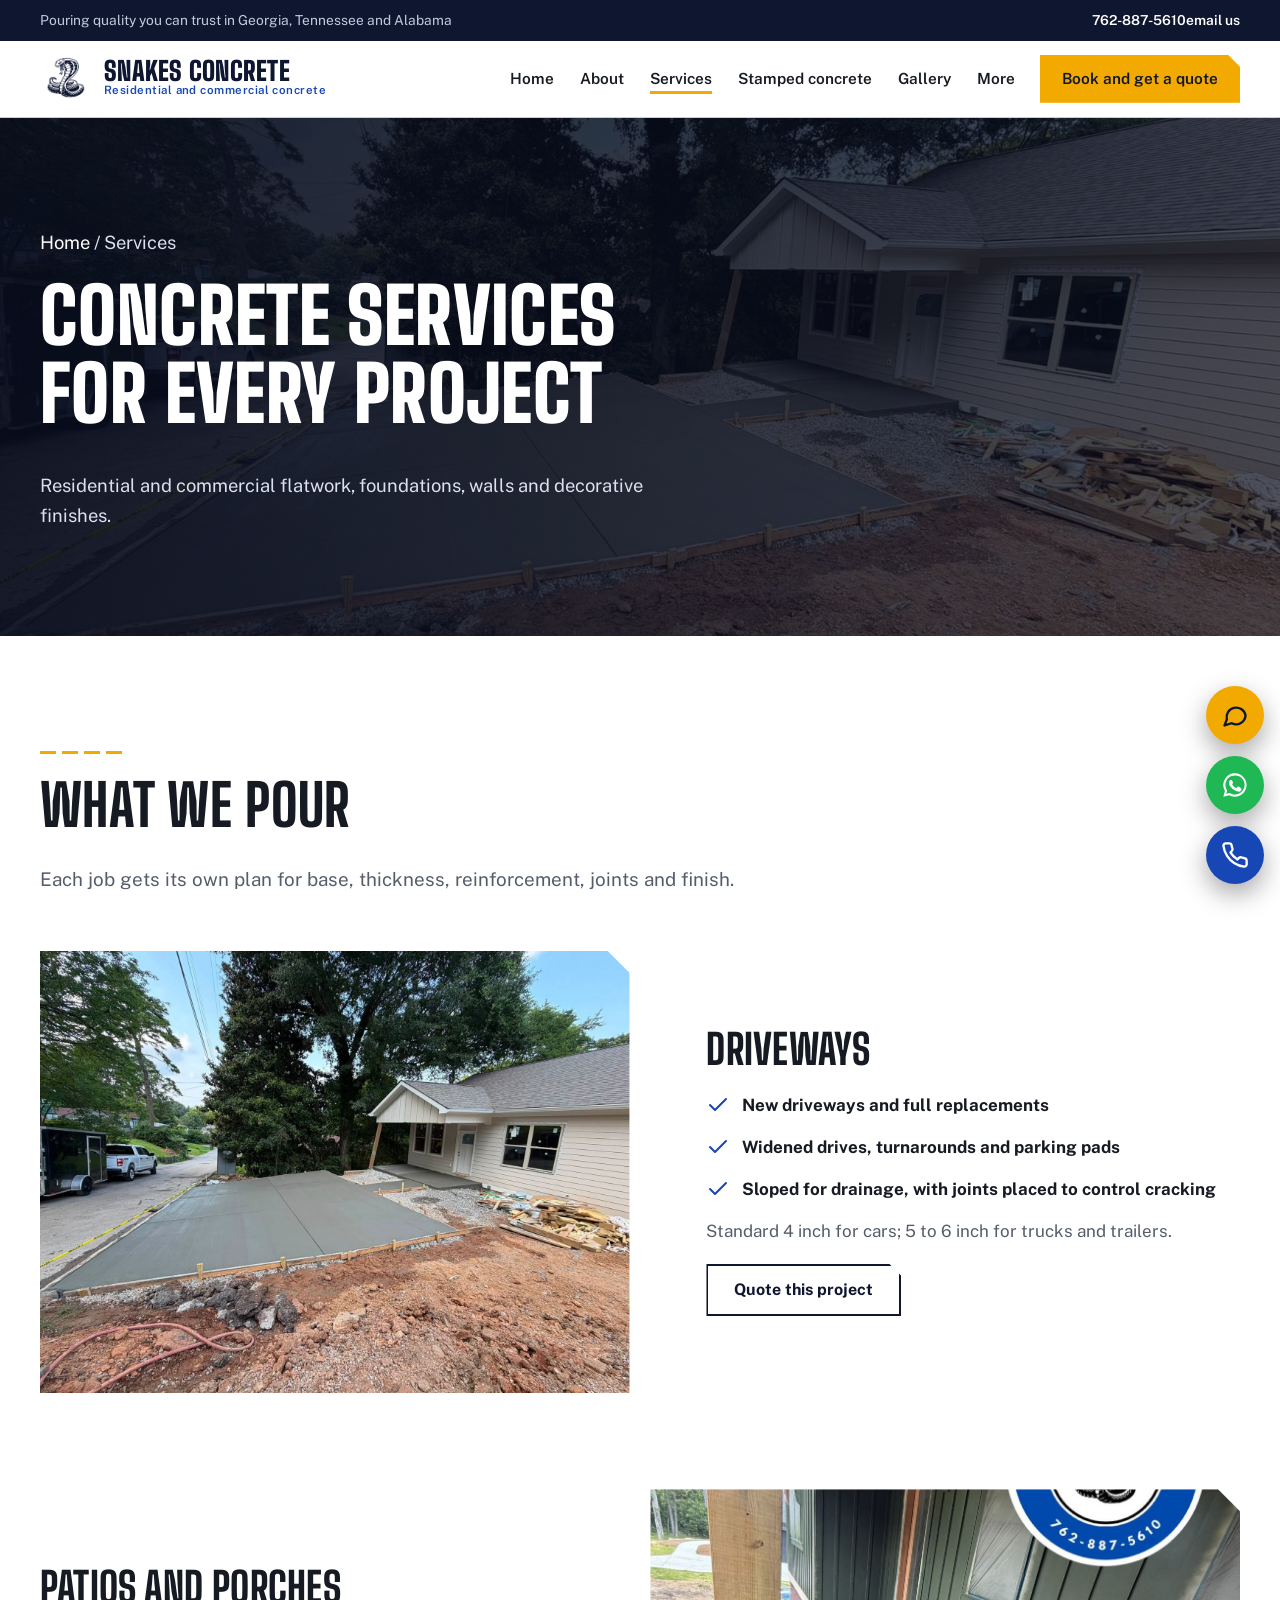
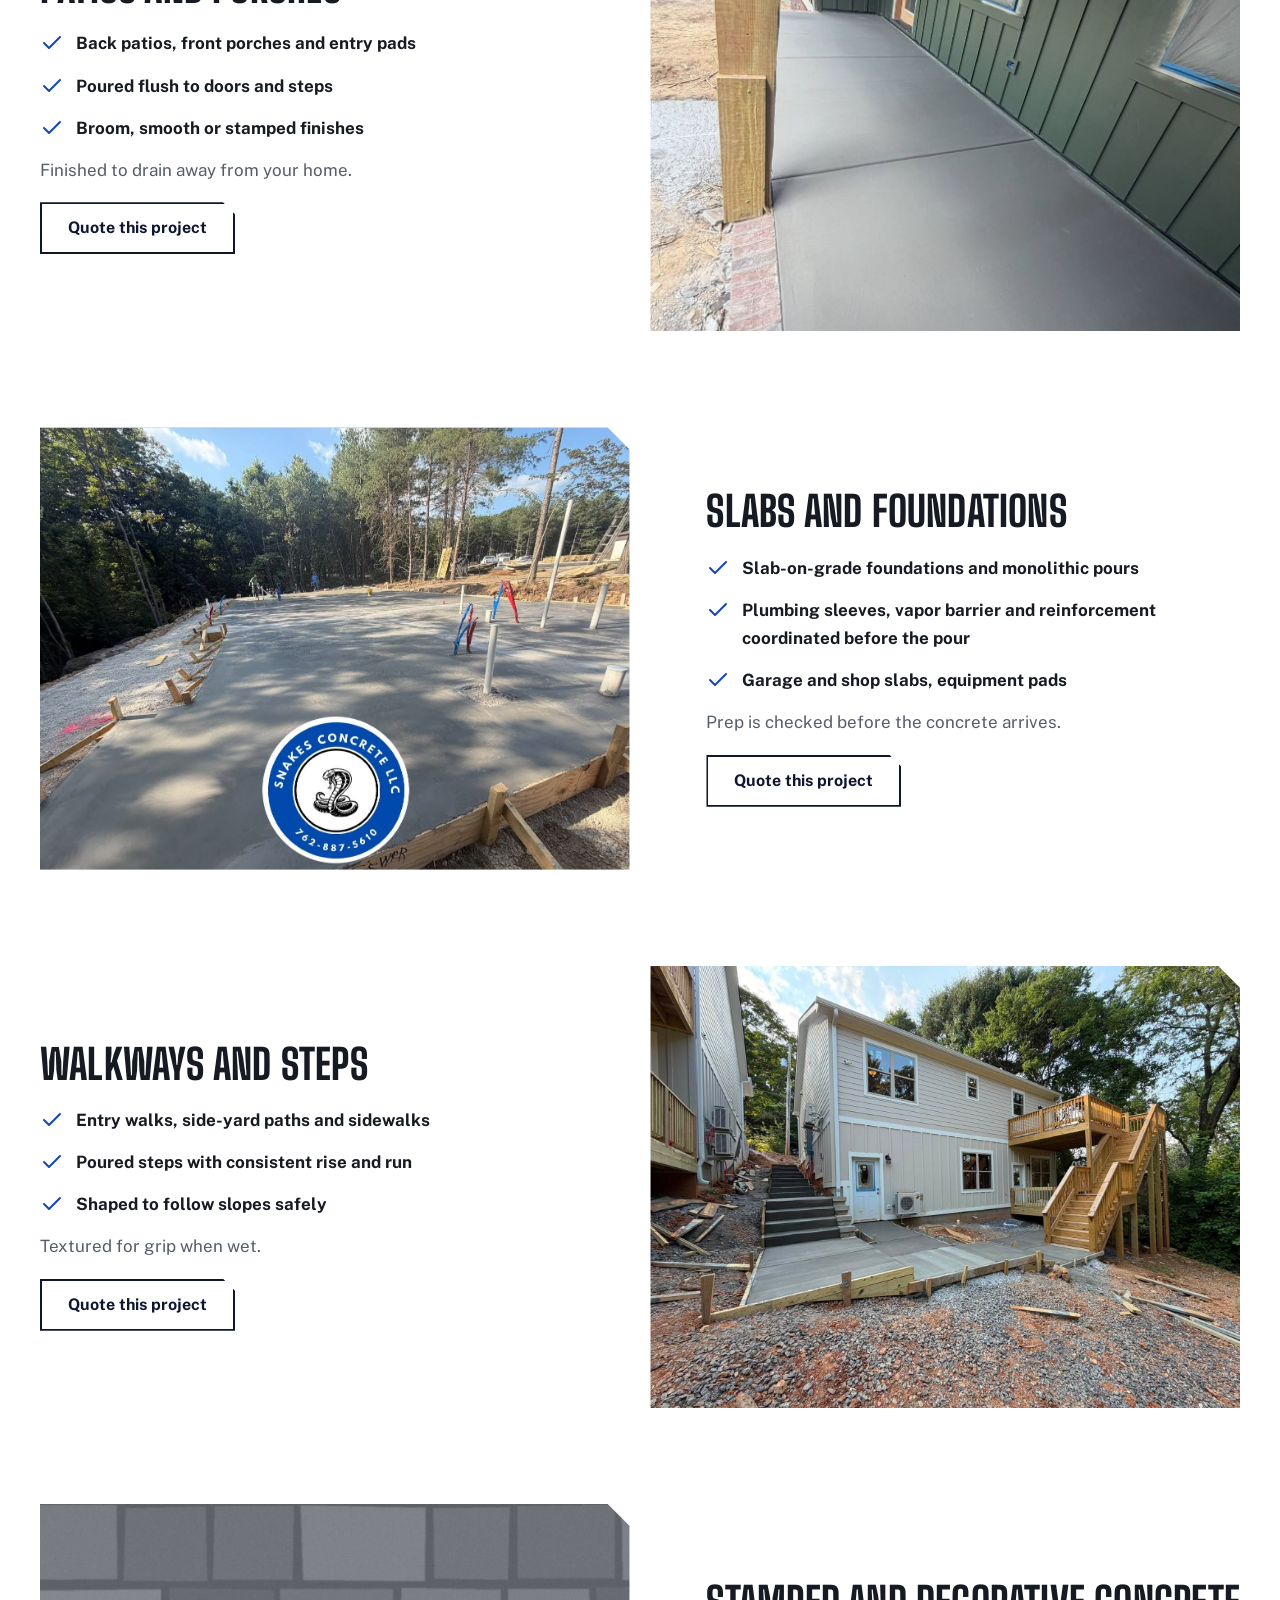
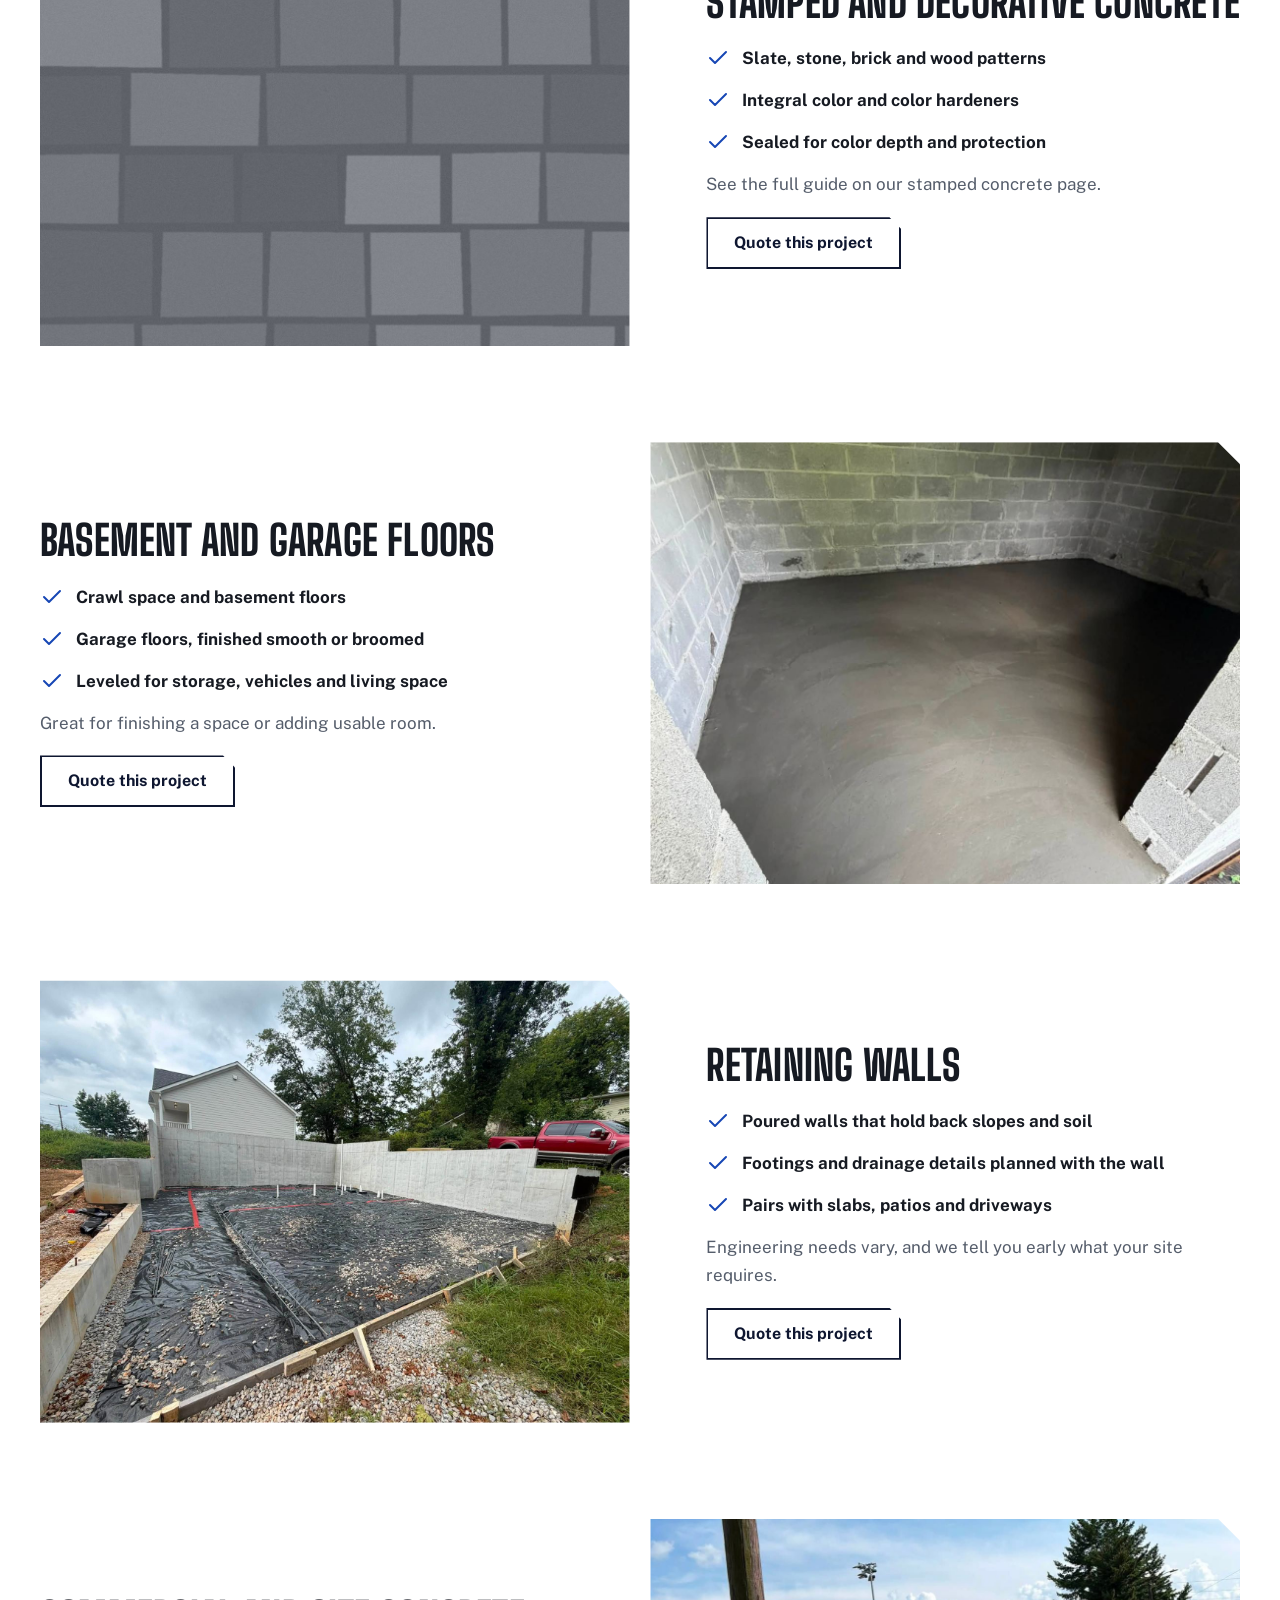
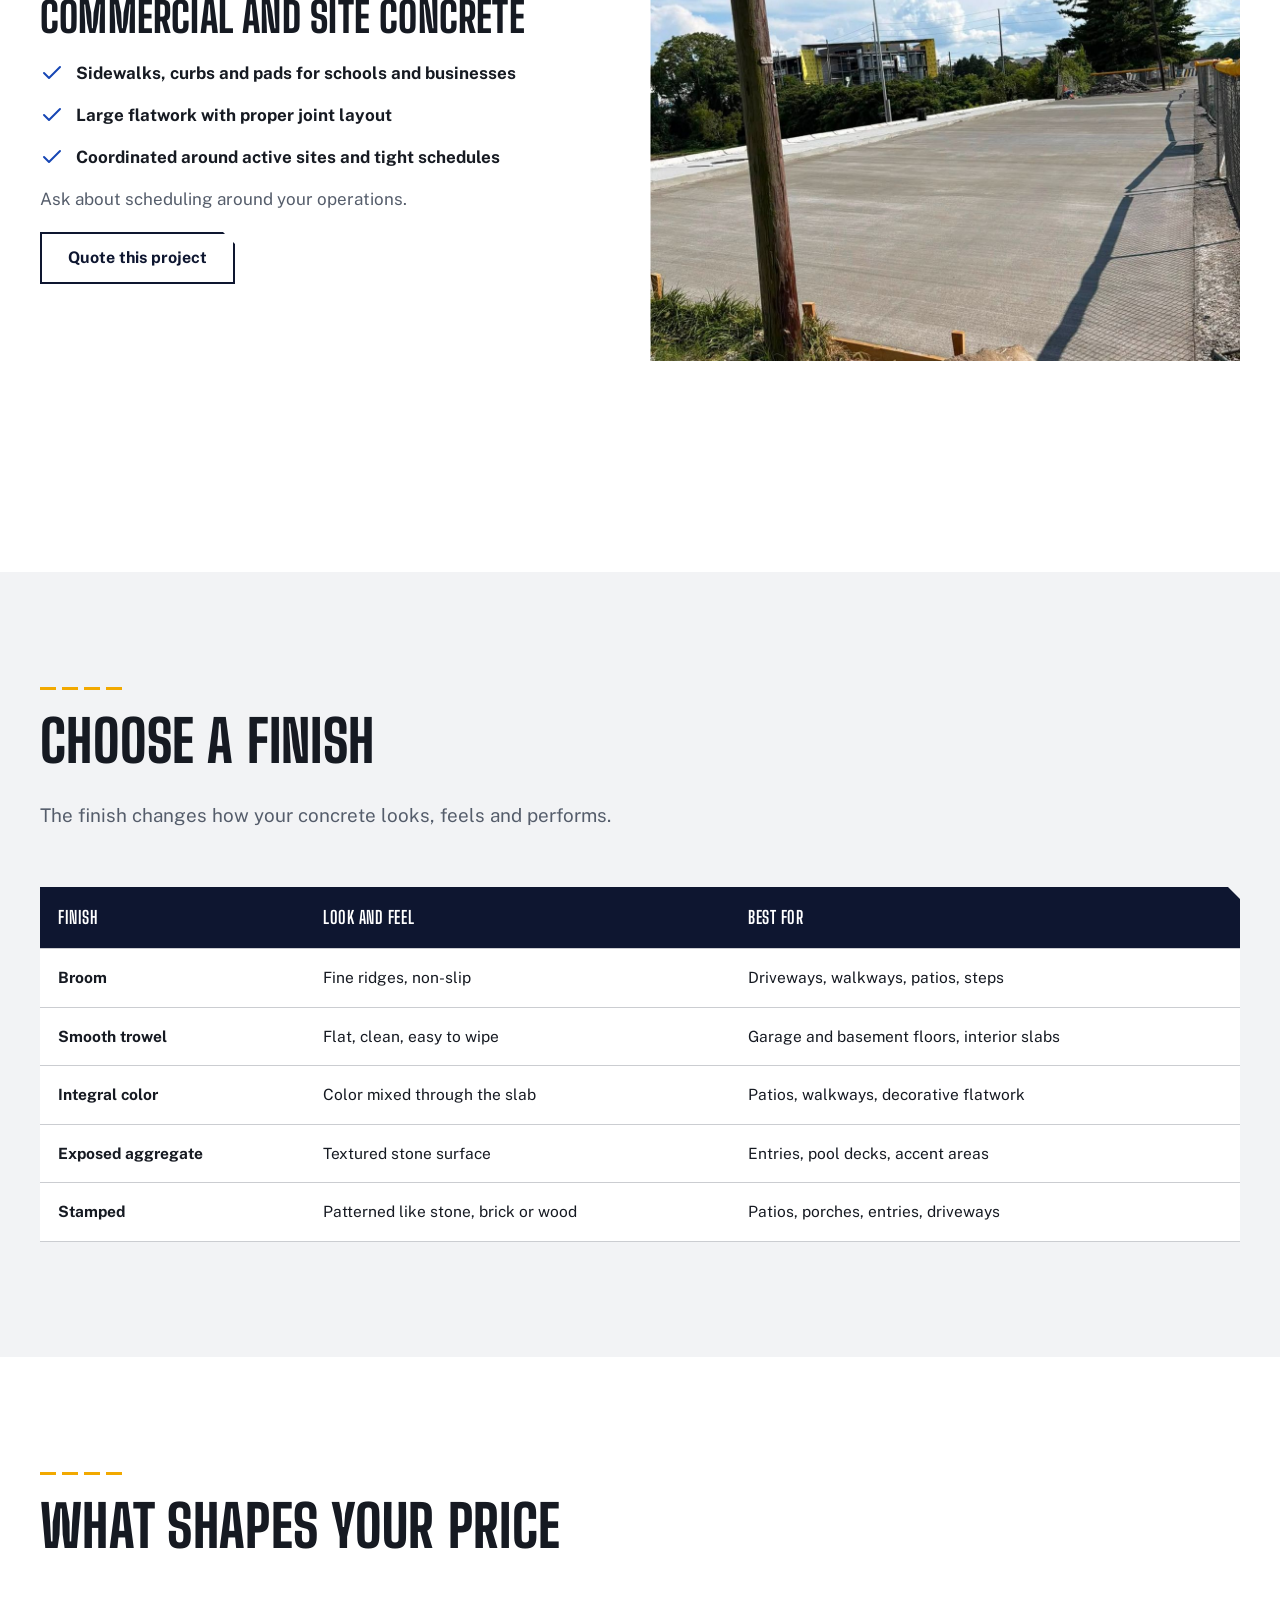
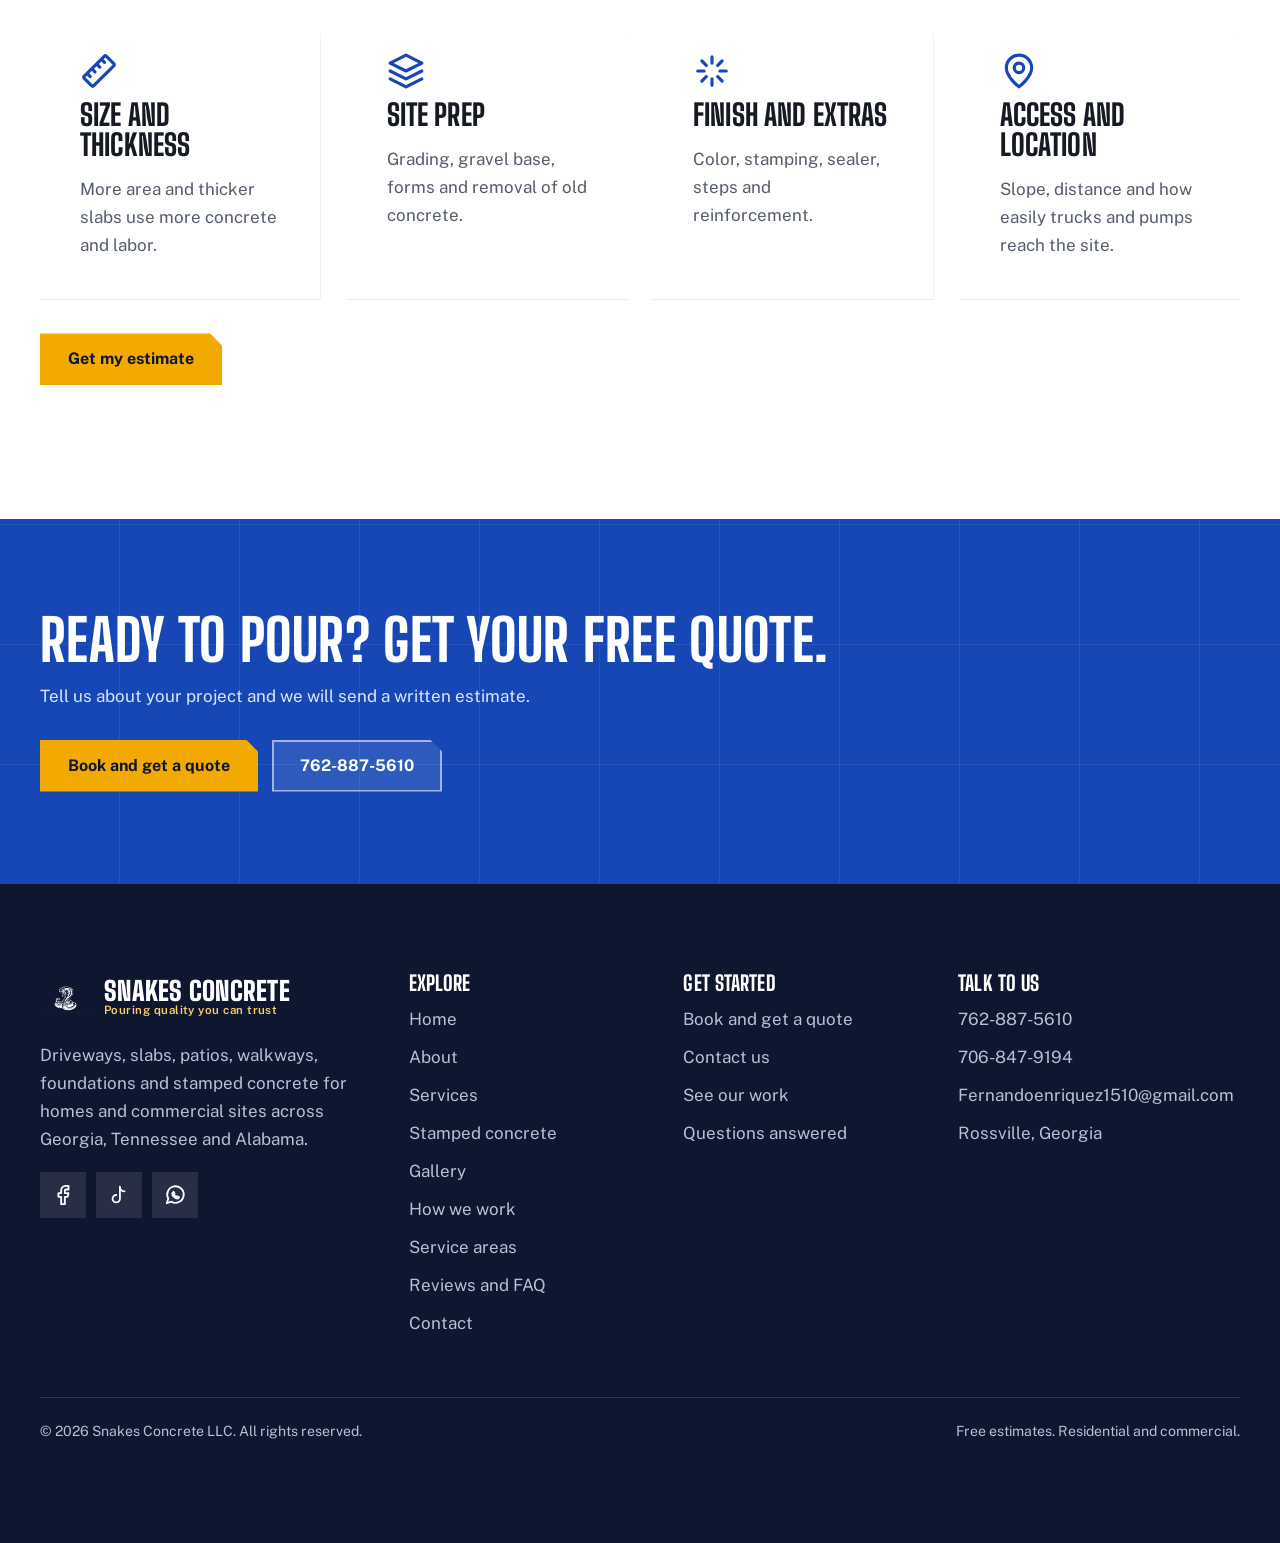
<file: services.html>
<!doctype html>
<html lang="en">
  <head>
    <meta charset="utf-8" />
    <meta
      name="viewport"
      content="width=device-width,initial-scale=1,viewport-fit=cover"
    />
    <title>
      Concrete Services | Driveways, Slabs, Patios,
      Foundations | Snakes Concrete LLC
    </title>
    <meta
      name="description"
      content="Driveways, patios and porches, slabs and foundations, walkways and steps, stamped concrete, retaining walls and commercial concrete in GA, TN and AL."
    />
    <meta
      name="theme-color"
      content="#0e1630"
    />
    <link
      rel="icon"
      href="assets/img/favicon.png"
    />
    <meta
      property="og:title"
      content="Concrete Services | Driveways, Slabs, Patios, Foundations | Snakes Concrete LLC"
    />
    <meta
      property="og:description"
      content="Driveways, patios and porches, slabs and foundations, walkways and steps, stamped concrete, retaining walls and commercial concrete in GA, TN and AL."
    />
    <meta
      property="og:type"
      content="website"
    />
    <link
      rel="preconnect"
      href="https://fonts.googleapis.com"
    />
    <link
      rel="preconnect"
      href="https://fonts.gstatic.com"
      crossorigin
    />
    <link
      href="https://fonts.googleapis.com/css2?family=Big+Shoulders+Display:wght@700;800;900&family=Public+Sans:wght@400;500;600;700&display=swap"
      rel="stylesheet"
    />
    <link
      rel="stylesheet"
      href="css/styles.css"
    />
    <script>
      document.documentElement.classList.add("js");
    </script>
    <script type="application/ld+json">
      {
        "@context": "https://schema.org",
        "@type": "GeneralContractor",
        "name": "Snakes Concrete LLC",
        "telephone": "+17628875610",
        "email": "Fernandoenriquez1510@gmail.com",
        "address": {
          "@type": "PostalAddress",
          "addressLocality": "Rossville",
          "addressRegion": "GA",
          "addressCountry": "US"
        },
        "areaServed": ["Georgia", "Tennessee", "Alabama"],
        "slogan": "Pouring Quality You Can Trust"
      }
    </script>
  </head>
  <body data-root="">
    <a
      class="skip"
      href="#main"
      >Skip to content</a
    >
    <div
      class="progress"
      aria-hidden="true"
    ></div>
    <div class="topbar">
      <div class="wrap">
        <span class="hide-s"
          >Pouring quality you can trust in Georgia,
          Tennessee and Alabama</span
        ><span
          ><a
            data-phone
            data-keep
            href="#"
            >762-887-5610</a
          ><span class="hide-s"
            ><a
              data-email
              data-keep
              href="#"
              >email us</a
            ></span
          ></span
        >
      </div>
    </div>
    <header class="hdr">
      <div class="wrap">
        <a
          class="brand"
          href="index.html"
          aria-label="Snakes Concrete LLC home"
          ><img
            src="assets/img/mark-dark.png"
            alt=""
            width="52"
            height="52"
          /><span
            ><b>Snakes Concrete</b
            ><small
              >Residential and commercial concrete</small
            ></span
          ></a
        ><button
          class="burger"
          aria-label="Menu"
          aria-expanded="false"
          aria-controls="nav"
        >
          <span></span>
        </button>
        <nav
          class="nav"
          id="nav"
          aria-label="Main"
        >
          <a href="index.html">Home</a
          ><a href="about.html">About</a
          ><a
            href="services.html"
            aria-current="page"
            >Services</a
          ><a href="stamped-decorative.html"
            >Stamped concrete</a
          ><a href="gallery.html">Gallery</a>
          <div class="more">
            <button
              class="more-btn"
              aria-expanded="false"
              aria-haspopup="true"
            >
              More
            </button>
            <div class="more-menu">
              <a href="process.html">How we work</a
              ><a href="service-areas.html">Service areas</a
              ><a href="reviews-faq.html">Reviews and FAQ</a
              ><a href="contact.html">Contact</a>
            </div>
          </div>
          <a
            class="btn btn-primary"
            href="booking.html"
            >Book and get a quote</a
          >
        </nav>
      </div>
    </header>
    <main id="main">
      <section class="phero">
        <div class="phero-bg">
          <img
            src="assets/img/driveway-house.jpg"
            alt=""
            width="1600"
            height="900"
          />
        </div>
        <div class="wrap">
          <p class="crumbs">
            <a href="index.html">Home</a> / Services
          </p>
          <h1>Concrete services for every project</h1>
          <p>
            Residential and commercial flatwork,
            foundations, walls and decorative finishes.
          </p>
        </div>
      </section>
      <section class="sec">
        <div class="wrap">
          <div class="sec-head">
            <div
              class="joint"
              data-reveal="rise"
            ></div>
            <h2 data-reveal="rise">What we pour</h2>
            <p
              class="lead"
              data-reveal="rise"
            >
              Each job gets its own plan for base,
              thickness, reinforcement, joints and finish.
            </p>
          </div>
          <div
            class="split"
            style="margin-bottom: clamp(54px, 8vw, 96px)"
          >
            <div
              class="frame wide"
              data-reveal="pour"
            >
              <img
                src="assets/img/driveway-house.jpg"
                alt="Driveway concrete"
                width="1200"
                height="900"
                loading="lazy"
                decoding="async"
              />
            </div>
            <div>
              <h3
                data-reveal="rise"
                style="
                  font-size: clamp(1.9rem, 3.4vw, 2.6rem);
                "
              >
                Driveways
              </h3>
              <ul class="checks">
                <li>
                  <svg
                    class=""
                    viewBox="0 0 24 24"
                    fill="none"
                    stroke="currentColor"
                    stroke-width="2"
                    stroke-linecap="round"
                    stroke-linejoin="round"
                    aria-hidden="true"
                  >
                    <path d="M20 6 9 17l-5-5" />
                  </svg>
                  <div>
                    <b
                      >New driveways and full
                      replacements</b
                    >
                  </div>
                </li>
                <li>
                  <svg
                    class=""
                    viewBox="0 0 24 24"
                    fill="none"
                    stroke="currentColor"
                    stroke-width="2"
                    stroke-linecap="round"
                    stroke-linejoin="round"
                    aria-hidden="true"
                  >
                    <path d="M20 6 9 17l-5-5" />
                  </svg>
                  <div>
                    <b
                      >Widened drives, turnarounds and
                      parking pads</b
                    >
                  </div>
                </li>
                <li>
                  <svg
                    class=""
                    viewBox="0 0 24 24"
                    fill="none"
                    stroke="currentColor"
                    stroke-width="2"
                    stroke-linecap="round"
                    stroke-linejoin="round"
                    aria-hidden="true"
                  >
                    <path d="M20 6 9 17l-5-5" />
                  </svg>
                  <div>
                    <b
                      >Sloped for drainage, with joints
                      placed to control cracking</b
                    >
                  </div>
                </li>
              </ul>
              <p
                data-reveal="rise"
                style="color: var(--muted)"
              >
                Standard 4 inch for cars; 5 to 6 inch for
                trucks and trailers.
              </p>
              <a
                class="btn btn-line"
                href="booking.html"
                >Quote this project</a
              >
            </div>
          </div>
          <div
            class="split rev"
            style="margin-bottom: clamp(54px, 8vw, 96px)"
          >
            <div
              class="frame wide"
              data-reveal="pour"
            >
              <img
                src="assets/img/porch-covered.jpg"
                alt="Covered porch slab"
                width="1200"
                height="900"
                loading="lazy"
                decoding="async"
              />
            </div>
            <div>
              <h3
                data-reveal="rise"
                style="
                  font-size: clamp(1.9rem, 3.4vw, 2.6rem);
                "
              >
                Patios and porches
              </h3>
              <ul class="checks">
                <li>
                  <svg
                    class=""
                    viewBox="0 0 24 24"
                    fill="none"
                    stroke="currentColor"
                    stroke-width="2"
                    stroke-linecap="round"
                    stroke-linejoin="round"
                    aria-hidden="true"
                  >
                    <path d="M20 6 9 17l-5-5" />
                  </svg>
                  <div>
                    <b
                      >Back patios, front porches and entry
                      pads</b
                    >
                  </div>
                </li>
                <li>
                  <svg
                    class=""
                    viewBox="0 0 24 24"
                    fill="none"
                    stroke="currentColor"
                    stroke-width="2"
                    stroke-linecap="round"
                    stroke-linejoin="round"
                    aria-hidden="true"
                  >
                    <path d="M20 6 9 17l-5-5" />
                  </svg>
                  <div>
                    <b>Poured flush to doors and steps</b>
                  </div>
                </li>
                <li>
                  <svg
                    class=""
                    viewBox="0 0 24 24"
                    fill="none"
                    stroke="currentColor"
                    stroke-width="2"
                    stroke-linecap="round"
                    stroke-linejoin="round"
                    aria-hidden="true"
                  >
                    <path d="M20 6 9 17l-5-5" />
                  </svg>
                  <div>
                    <b>Broom, smooth or stamped finishes</b>
                  </div>
                </li>
              </ul>
              <p
                data-reveal="rise"
                style="color: var(--muted)"
              >
                Finished to drain away from your home.
              </p>
              <a
                class="btn btn-line"
                href="booking.html"
                >Quote this project</a
              >
            </div>
          </div>
          <div
            class="split"
            style="margin-bottom: clamp(54px, 8vw, 96px)"
          >
            <div
              class="frame wide"
              data-reveal="pour"
            >
              <img
                src="assets/img/foundation-slab.jpg"
                alt="Slab foundation"
                width="1200"
                height="900"
                loading="lazy"
                decoding="async"
              />
            </div>
            <div>
              <h3
                data-reveal="rise"
                style="
                  font-size: clamp(1.9rem, 3.4vw, 2.6rem);
                "
              >
                Slabs and foundations
              </h3>
              <ul class="checks">
                <li>
                  <svg
                    class=""
                    viewBox="0 0 24 24"
                    fill="none"
                    stroke="currentColor"
                    stroke-width="2"
                    stroke-linecap="round"
                    stroke-linejoin="round"
                    aria-hidden="true"
                  >
                    <path d="M20 6 9 17l-5-5" />
                  </svg>
                  <div>
                    <b
                      >Slab-on-grade foundations and
                      monolithic pours</b
                    >
                  </div>
                </li>
                <li>
                  <svg
                    class=""
                    viewBox="0 0 24 24"
                    fill="none"
                    stroke="currentColor"
                    stroke-width="2"
                    stroke-linecap="round"
                    stroke-linejoin="round"
                    aria-hidden="true"
                  >
                    <path d="M20 6 9 17l-5-5" />
                  </svg>
                  <div>
                    <b
                      >Plumbing sleeves, vapor barrier and
                      reinforcement coordinated before the
                      pour</b
                    >
                  </div>
                </li>
                <li>
                  <svg
                    class=""
                    viewBox="0 0 24 24"
                    fill="none"
                    stroke="currentColor"
                    stroke-width="2"
                    stroke-linecap="round"
                    stroke-linejoin="round"
                    aria-hidden="true"
                  >
                    <path d="M20 6 9 17l-5-5" />
                  </svg>
                  <div>
                    <b
                      >Garage and shop slabs, equipment
                      pads</b
                    >
                  </div>
                </li>
              </ul>
              <p
                data-reveal="rise"
                style="color: var(--muted)"
              >
                Prep is checked before the concrete arrives.
              </p>
              <a
                class="btn btn-line"
                href="booking.html"
                >Quote this project</a
              >
            </div>
          </div>
          <div
            class="split rev"
            style="margin-bottom: clamp(54px, 8vw, 96px)"
          >
            <div
              class="frame wide"
              data-reveal="pour"
            >
              <img
                src="assets/img/steps-walkway.jpg"
                alt="Concrete steps and walkway"
                width="1200"
                height="900"
                loading="lazy"
                decoding="async"
              />
            </div>
            <div>
              <h3
                data-reveal="rise"
                style="
                  font-size: clamp(1.9rem, 3.4vw, 2.6rem);
                "
              >
                Walkways and steps
              </h3>
              <ul class="checks">
                <li>
                  <svg
                    class=""
                    viewBox="0 0 24 24"
                    fill="none"
                    stroke="currentColor"
                    stroke-width="2"
                    stroke-linecap="round"
                    stroke-linejoin="round"
                    aria-hidden="true"
                  >
                    <path d="M20 6 9 17l-5-5" />
                  </svg>
                  <div>
                    <b
                      >Entry walks, side-yard paths and
                      sidewalks</b
                    >
                  </div>
                </li>
                <li>
                  <svg
                    class=""
                    viewBox="0 0 24 24"
                    fill="none"
                    stroke="currentColor"
                    stroke-width="2"
                    stroke-linecap="round"
                    stroke-linejoin="round"
                    aria-hidden="true"
                  >
                    <path d="M20 6 9 17l-5-5" />
                  </svg>
                  <div>
                    <b
                      >Poured steps with consistent rise and
                      run</b
                    >
                  </div>
                </li>
                <li>
                  <svg
                    class=""
                    viewBox="0 0 24 24"
                    fill="none"
                    stroke="currentColor"
                    stroke-width="2"
                    stroke-linecap="round"
                    stroke-linejoin="round"
                    aria-hidden="true"
                  >
                    <path d="M20 6 9 17l-5-5" />
                  </svg>
                  <div>
                    <b>Shaped to follow slopes safely</b>
                  </div>
                </li>
              </ul>
              <p
                data-reveal="rise"
                style="color: var(--muted)"
              >
                Textured for grip when wet.
              </p>
              <a
                class="btn btn-line"
                href="booking.html"
                >Quote this project</a
              >
            </div>
          </div>
          <div
            class="split"
            style="margin-bottom: clamp(54px, 8vw, 96px)"
          >
            <div
              class="frame wide"
              data-reveal="pour"
            >
              <img
                src="assets/img/stamped-slate.jpg"
                alt="Stamped concrete placeholder"
                width="1200"
                height="900"
                loading="lazy"
                decoding="async"
              />
            </div>
            <div>
              <h3
                data-reveal="rise"
                style="
                  font-size: clamp(1.9rem, 3.4vw, 2.6rem);
                "
              >
                Stamped and decorative concrete
              </h3>
              <ul class="checks">
                <li>
                  <svg
                    class=""
                    viewBox="0 0 24 24"
                    fill="none"
                    stroke="currentColor"
                    stroke-width="2"
                    stroke-linecap="round"
                    stroke-linejoin="round"
                    aria-hidden="true"
                  >
                    <path d="M20 6 9 17l-5-5" />
                  </svg>
                  <div>
                    <b
                      >Slate, stone, brick and wood
                      patterns</b
                    >
                  </div>
                </li>
                <li>
                  <svg
                    class=""
                    viewBox="0 0 24 24"
                    fill="none"
                    stroke="currentColor"
                    stroke-width="2"
                    stroke-linecap="round"
                    stroke-linejoin="round"
                    aria-hidden="true"
                  >
                    <path d="M20 6 9 17l-5-5" />
                  </svg>
                  <div>
                    <b
                      >Integral color and color hardeners</b
                    >
                  </div>
                </li>
                <li>
                  <svg
                    class=""
                    viewBox="0 0 24 24"
                    fill="none"
                    stroke="currentColor"
                    stroke-width="2"
                    stroke-linecap="round"
                    stroke-linejoin="round"
                    aria-hidden="true"
                  >
                    <path d="M20 6 9 17l-5-5" />
                  </svg>
                  <div>
                    <b
                      >Sealed for color depth and
                      protection</b
                    >
                  </div>
                </li>
              </ul>
              <p
                data-reveal="rise"
                style="color: var(--muted)"
              >
                See the full guide on our stamped concrete
                page.
              </p>
              <a
                class="btn btn-line"
                href="booking.html"
                >Quote this project</a
              >
            </div>
          </div>
          <div
            class="split rev"
            style="margin-bottom: clamp(54px, 8vw, 96px)"
          >
            <div
              class="frame wide"
              data-reveal="pour"
            >
              <img
                src="assets/img/basement-floor.jpg"
                alt="Basement floor concrete"
                width="1200"
                height="900"
                loading="lazy"
                decoding="async"
              />
            </div>
            <div>
              <h3
                data-reveal="rise"
                style="
                  font-size: clamp(1.9rem, 3.4vw, 2.6rem);
                "
              >
                Basement and garage floors
              </h3>
              <ul class="checks">
                <li>
                  <svg
                    class=""
                    viewBox="0 0 24 24"
                    fill="none"
                    stroke="currentColor"
                    stroke-width="2"
                    stroke-linecap="round"
                    stroke-linejoin="round"
                    aria-hidden="true"
                  >
                    <path d="M20 6 9 17l-5-5" />
                  </svg>
                  <div>
                    <b>Crawl space and basement floors</b>
                  </div>
                </li>
                <li>
                  <svg
                    class=""
                    viewBox="0 0 24 24"
                    fill="none"
                    stroke="currentColor"
                    stroke-width="2"
                    stroke-linecap="round"
                    stroke-linejoin="round"
                    aria-hidden="true"
                  >
                    <path d="M20 6 9 17l-5-5" />
                  </svg>
                  <div>
                    <b
                      >Garage floors, finished smooth or
                      broomed</b
                    >
                  </div>
                </li>
                <li>
                  <svg
                    class=""
                    viewBox="0 0 24 24"
                    fill="none"
                    stroke="currentColor"
                    stroke-width="2"
                    stroke-linecap="round"
                    stroke-linejoin="round"
                    aria-hidden="true"
                  >
                    <path d="M20 6 9 17l-5-5" />
                  </svg>
                  <div>
                    <b
                      >Leveled for storage, vehicles and
                      living space</b
                    >
                  </div>
                </li>
              </ul>
              <p
                data-reveal="rise"
                style="color: var(--muted)"
              >
                Great for finishing a space or adding usable
                room.
              </p>
              <a
                class="btn btn-line"
                href="booking.html"
                >Quote this project</a
              >
            </div>
          </div>
          <div
            class="split"
            style="margin-bottom: clamp(54px, 8vw, 96px)"
          >
            <div
              class="frame wide"
              data-reveal="pour"
            >
              <img
                src="assets/img/foundation-prep.jpg"
                alt="Retaining wall and prepared slab"
                width="1200"
                height="900"
                loading="lazy"
                decoding="async"
              />
            </div>
            <div>
              <h3
                data-reveal="rise"
                style="
                  font-size: clamp(1.9rem, 3.4vw, 2.6rem);
                "
              >
                Retaining walls
              </h3>
              <ul class="checks">
                <li>
                  <svg
                    class=""
                    viewBox="0 0 24 24"
                    fill="none"
                    stroke="currentColor"
                    stroke-width="2"
                    stroke-linecap="round"
                    stroke-linejoin="round"
                    aria-hidden="true"
                  >
                    <path d="M20 6 9 17l-5-5" />
                  </svg>
                  <div>
                    <b
                      >Poured walls that hold back slopes
                      and soil</b
                    >
                  </div>
                </li>
                <li>
                  <svg
                    class=""
                    viewBox="0 0 24 24"
                    fill="none"
                    stroke="currentColor"
                    stroke-width="2"
                    stroke-linecap="round"
                    stroke-linejoin="round"
                    aria-hidden="true"
                  >
                    <path d="M20 6 9 17l-5-5" />
                  </svg>
                  <div>
                    <b
                      >Footings and drainage details planned
                      with the wall</b
                    >
                  </div>
                </li>
                <li>
                  <svg
                    class=""
                    viewBox="0 0 24 24"
                    fill="none"
                    stroke="currentColor"
                    stroke-width="2"
                    stroke-linecap="round"
                    stroke-linejoin="round"
                    aria-hidden="true"
                  >
                    <path d="M20 6 9 17l-5-5" />
                  </svg>
                  <div>
                    <b
                      >Pairs with slabs, patios and
                      driveways</b
                    >
                  </div>
                </li>
              </ul>
              <p
                data-reveal="rise"
                style="color: var(--muted)"
              >
                Engineering needs vary, and we tell you
                early what your site requires.
              </p>
              <a
                class="btn btn-line"
                href="booking.html"
                >Quote this project</a
              >
            </div>
          </div>
          <div
            class="split rev"
            style="margin-bottom: clamp(54px, 8vw, 96px)"
          >
            <div
              class="frame wide"
              data-reveal="pour"
            >
              <img
                src="assets/img/school-pavement.jpg"
                alt="Large commercial concrete pour"
                width="1200"
                height="900"
                loading="lazy"
                decoding="async"
              />
            </div>
            <div>
              <h3
                data-reveal="rise"
                style="
                  font-size: clamp(1.9rem, 3.4vw, 2.6rem);
                "
              >
                Commercial and site concrete
              </h3>
              <ul class="checks">
                <li>
                  <svg
                    class=""
                    viewBox="0 0 24 24"
                    fill="none"
                    stroke="currentColor"
                    stroke-width="2"
                    stroke-linecap="round"
                    stroke-linejoin="round"
                    aria-hidden="true"
                  >
                    <path d="M20 6 9 17l-5-5" />
                  </svg>
                  <div>
                    <b
                      >Sidewalks, curbs and pads for schools
                      and businesses</b
                    >
                  </div>
                </li>
                <li>
                  <svg
                    class=""
                    viewBox="0 0 24 24"
                    fill="none"
                    stroke="currentColor"
                    stroke-width="2"
                    stroke-linecap="round"
                    stroke-linejoin="round"
                    aria-hidden="true"
                  >
                    <path d="M20 6 9 17l-5-5" />
                  </svg>
                  <div>
                    <b
                      >Large flatwork with proper joint
                      layout</b
                    >
                  </div>
                </li>
                <li>
                  <svg
                    class=""
                    viewBox="0 0 24 24"
                    fill="none"
                    stroke="currentColor"
                    stroke-width="2"
                    stroke-linecap="round"
                    stroke-linejoin="round"
                    aria-hidden="true"
                  >
                    <path d="M20 6 9 17l-5-5" />
                  </svg>
                  <div>
                    <b
                      >Coordinated around active sites and
                      tight schedules</b
                    >
                  </div>
                </li>
              </ul>
              <p
                data-reveal="rise"
                style="color: var(--muted)"
              >
                Ask about scheduling around your operations.
              </p>
              <a
                class="btn btn-line"
                href="booking.html"
                >Quote this project</a
              >
            </div>
          </div>
        </div>
      </section>
      <section class="sec bg-chalk">
        <div class="wrap">
          <div class="sec-head">
            <div class="joint"></div>
            <h2>Choose a finish</h2>
            <p class="lead">
              The finish changes how your concrete looks,
              feels and performs.
            </p>
          </div>
          <div class="tbl-wrap">
            <table>
              <thead>
                <tr>
                  <th>Finish</th>
                  <th>Look and feel</th>
                  <th>Best for</th>
                </tr>
              </thead>
              <tbody>
                <tr>
                  <td><b>Broom</b></td>
                  <td>Fine ridges, non-slip</td>
                  <td>
                    Driveways, walkways, patios, steps
                  </td>
                </tr>
                <tr>
                  <td><b>Smooth trowel</b></td>
                  <td>Flat, clean, easy to wipe</td>
                  <td>
                    Garage and basement floors, interior
                    slabs
                  </td>
                </tr>
                <tr>
                  <td><b>Integral color</b></td>
                  <td>Color mixed through the slab</td>
                  <td>
                    Patios, walkways, decorative flatwork
                  </td>
                </tr>
                <tr>
                  <td><b>Exposed aggregate</b></td>
                  <td>Textured stone surface</td>
                  <td>Entries, pool decks, accent areas</td>
                </tr>
                <tr>
                  <td><b>Stamped</b></td>
                  <td>
                    Patterned like stone, brick or wood
                  </td>
                  <td>
                    Patios, porches, entries, driveways
                  </td>
                </tr>
              </tbody>
            </table>
          </div>
        </div>
      </section>
      <section class="sec">
        <div class="wrap">
          <div class="sec-head">
            <div class="joint"></div>
            <h2>What shapes your price</h2>
          </div>
          <div class="grid g4">
            <div
              class="panel"
              data-reveal="rise"
              data-d="0"
            >
              <div
                style="
                  color: var(--cobalt);
                  width: 38px;
                  margin-bottom: 10px;
                "
              >
                <svg
                  class=""
                  viewBox="0 0 24 24"
                  fill="none"
                  stroke="currentColor"
                  stroke-width="2"
                  stroke-linecap="round"
                  stroke-linejoin="round"
                  aria-hidden="true"
                >
                  <path
                    d="M21.3 8.7 8.7 21.3a1 1 0 0 1-1.4 0L2.7 16.7a1 1 0 0 1 0-1.4L15.3 2.7a1 1 0 0 1 1.4 0l4.6 4.6a1 1 0 0 1 0 1.4zM7.5 10.5l2 2M10.5 7.5l2 2M13.5 4.5l2 2M4.5 13.5l2 2"
                  />
                </svg>
              </div>
              <h3>Size and thickness</h3>
              <p style="color: var(--muted); margin: 0">
                More area and thicker slabs use more
                concrete and labor.
              </p>
            </div>
            <div
              class="panel"
              data-reveal="rise"
              data-d="1"
            >
              <div
                style="
                  color: var(--cobalt);
                  width: 38px;
                  margin-bottom: 10px;
                "
              >
                <svg
                  class=""
                  viewBox="0 0 24 24"
                  fill="none"
                  stroke="currentColor"
                  stroke-width="2"
                  stroke-linecap="round"
                  stroke-linejoin="round"
                  aria-hidden="true"
                >
                  <path
                    d="m12 2 10 5-10 5L2 7zM2 17l10 5 10-5M2 12l10 5 10-5"
                  />
                </svg>
              </div>
              <h3>Site prep</h3>
              <p style="color: var(--muted); margin: 0">
                Grading, gravel base, forms and removal of
                old concrete.
              </p>
            </div>
            <div
              class="panel"
              data-reveal="rise"
              data-d="2"
            >
              <div
                style="
                  color: var(--cobalt);
                  width: 38px;
                  margin-bottom: 10px;
                "
              >
                <svg
                  class=""
                  viewBox="0 0 24 24"
                  fill="none"
                  stroke="currentColor"
                  stroke-width="2"
                  stroke-linecap="round"
                  stroke-linejoin="round"
                  aria-hidden="true"
                >
                  <path
                    d="M12 3v4M12 17v4M3 12h4M17 12h4M5.6 5.6l2.8 2.8M15.6 15.6l2.8 2.8M18.4 5.6l-2.8 2.8M8.4 15.6l-2.8 2.8"
                  />
                </svg>
              </div>
              <h3>Finish and extras</h3>
              <p style="color: var(--muted); margin: 0">
                Color, stamping, sealer, steps and
                reinforcement.
              </p>
            </div>
            <div
              class="panel"
              data-reveal="rise"
              data-d="3"
            >
              <div
                style="
                  color: var(--cobalt);
                  width: 38px;
                  margin-bottom: 10px;
                "
              >
                <svg
                  class=""
                  viewBox="0 0 24 24"
                  fill="none"
                  stroke="currentColor"
                  stroke-width="2"
                  stroke-linecap="round"
                  stroke-linejoin="round"
                  aria-hidden="true"
                >
                  <path
                    d="M20 10c0 6-8 12-8 12S4 16 4 10a8 8 0 0 1 16 0z"
                  />
                  <circle
                    cx="12"
                    cy="10"
                    r="3"
                  />
                </svg>
              </div>
              <h3>Access and location</h3>
              <p style="color: var(--muted); margin: 0">
                Slope, distance and how easily trucks and
                pumps reach the site.
              </p>
            </div>
          </div>
          <p style="margin-top: 34px">
            <a
              class="btn btn-primary"
              href="booking.html"
              >Get my estimate</a
            >
          </p>
        </div>
      </section>
      <section class="cta">
        <div class="wrap">
          <div>
            <h2>Ready to pour? Get your free quote.</h2>
            <p>
              Tell us about your project and we will send a
              written estimate.
            </p>
          </div>
          <div class="btn-row">
            <a
              class="btn btn-primary"
              href="booking.html"
              >Book and get a quote</a
            ><a
              class="btn btn-ghost"
              data-phone
              href="#"
              >Call</a
            >
          </div>
        </div>
      </section>
    </main>
    <footer class="ftr">
      <div class="wrap">
        <div class="ftr-g">
          <div>
            <a
              class="brand"
              href="index.html"
              ><img
                src="assets/img/mark-light.png"
                alt=""
                width="52"
                height="52"
              /><span
                ><b>Snakes Concrete</b
                ><small
                  >Pouring quality you can trust</small
                ></span
              ></a
            >
            <p>
              Driveways, slabs, patios, walkways,
              foundations and stamped concrete for homes and
              commercial sites across Georgia, Tennessee and
              Alabama.
            </p>
            <div class="soc">
              <a
                data-social="facebook"
                href="#"
                aria-label="Facebook"
                ><svg
                  class=""
                  viewBox="0 0 24 24"
                  fill="none"
                  stroke="currentColor"
                  stroke-width="2"
                  stroke-linecap="round"
                  stroke-linejoin="round"
                  aria-hidden="true"
                >
                  <path
                    d="M18 2h-3a5 5 0 0 0-5 5v3H7v4h3v8h4v-8h3l1-4h-4V7a1 1 0 0 1 1-1h3z"
                  /></svg></a
              ><a
                data-social="tiktok"
                href="#"
                aria-label="TikTok"
                ><svg
                  class=""
                  viewBox="0 0 24 24"
                  fill="none"
                  stroke="currentColor"
                  stroke-width="2"
                  stroke-linecap="round"
                  stroke-linejoin="round"
                  aria-hidden="true"
                >
                  <path
                    d="M9 12a4 4 0 1 0 4 4V3a5 5 0 0 0 5 5"
                  /></svg></a
              ><a
                data-wa
                href="#"
                aria-label="WhatsApp"
                ><svg
                  class=""
                  viewBox="0 0 24 24"
                  fill="none"
                  stroke="currentColor"
                  stroke-width="2"
                  stroke-linecap="round"
                  stroke-linejoin="round"
                  aria-hidden="true"
                >
                  <path d="M3 21l1.7-5A9 9 0 1 1 8 19.3z" />
                  <path
                    d="M9 10c0 3 3 6 6 6l1.5-1.5-2-1-1 .5c-1-.5-2-1.500-2.500-2.500l.5-1-1-2z"
                  /></svg
              ></a>
            </div>
          </div>
          <div>
            <h4>Explore</h4>
            <ul>
              <li><a href="index.html">Home</a></li>
              <li><a href="about.html">About</a></li>
              <li><a href="services.html">Services</a></li>
              <li>
                <a href="stamped-decorative.html"
                  >Stamped concrete</a
                >
              </li>
              <li><a href="gallery.html">Gallery</a></li>
              <li>
                <a href="process.html">How we work</a>
              </li>
              <li>
                <a href="service-areas.html"
                  >Service areas</a
                >
              </li>
              <li>
                <a href="reviews-faq.html"
                  >Reviews and FAQ</a
                >
              </li>
              <li><a href="contact.html">Contact</a></li>
            </ul>
          </div>
          <div>
            <h4>Get started</h4>
            <ul>
              <li>
                <a href="booking.html"
                  >Book and get a quote</a
                >
              </li>
              <li><a href="contact.html">Contact us</a></li>
              <li>
                <a href="gallery.html">See our work</a>
              </li>
              <li>
                <a href="reviews-faq.html"
                  >Questions answered</a
                >
              </li>
            </ul>
          </div>
          <div>
            <h4>Talk to us</h4>
            <ul>
              <li>
                <a
                  data-phone
                  href="#"
                  >762-887-5610</a
                >
              </li>
              <li>
                <a
                  data-phone="2"
                  href="#"
                  >706-847-9194</a
                >
              </li>
              <li>
                <a
                  data-email
                  href="#"
                  >email</a
                >
              </li>
              <li>Rossville, Georgia</li>
            </ul>
          </div>
        </div>
        <div class="ftr-b">
          <span
            >&copy; <span data-year>2026</span> Snakes
            Concrete LLC. All rights reserved.</span
          ><span
            >Free estimates. Residential and
            commercial.</span
          >
        </div>
      </div>
    </footer>
    <script src="js/config.js"></script>
    <script src="js/main.js"></script>
  </body>
</html>
</file>
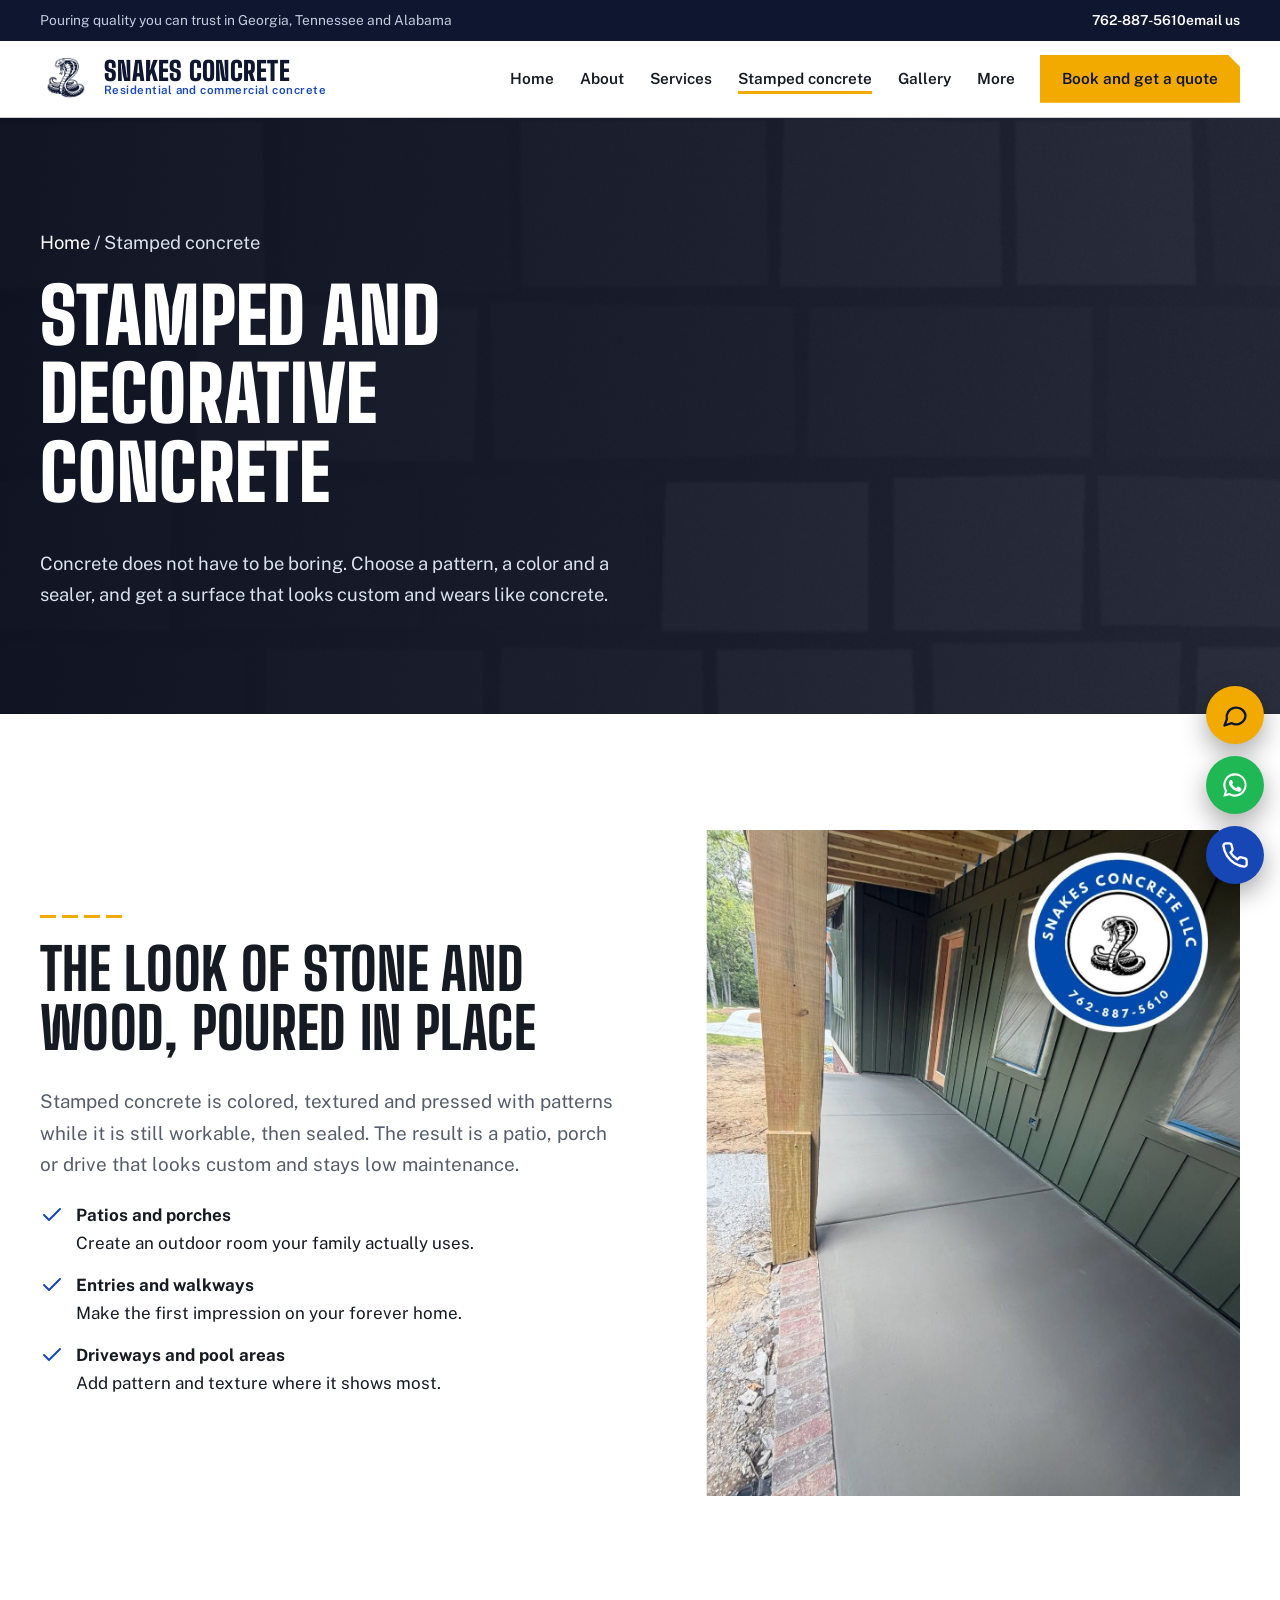
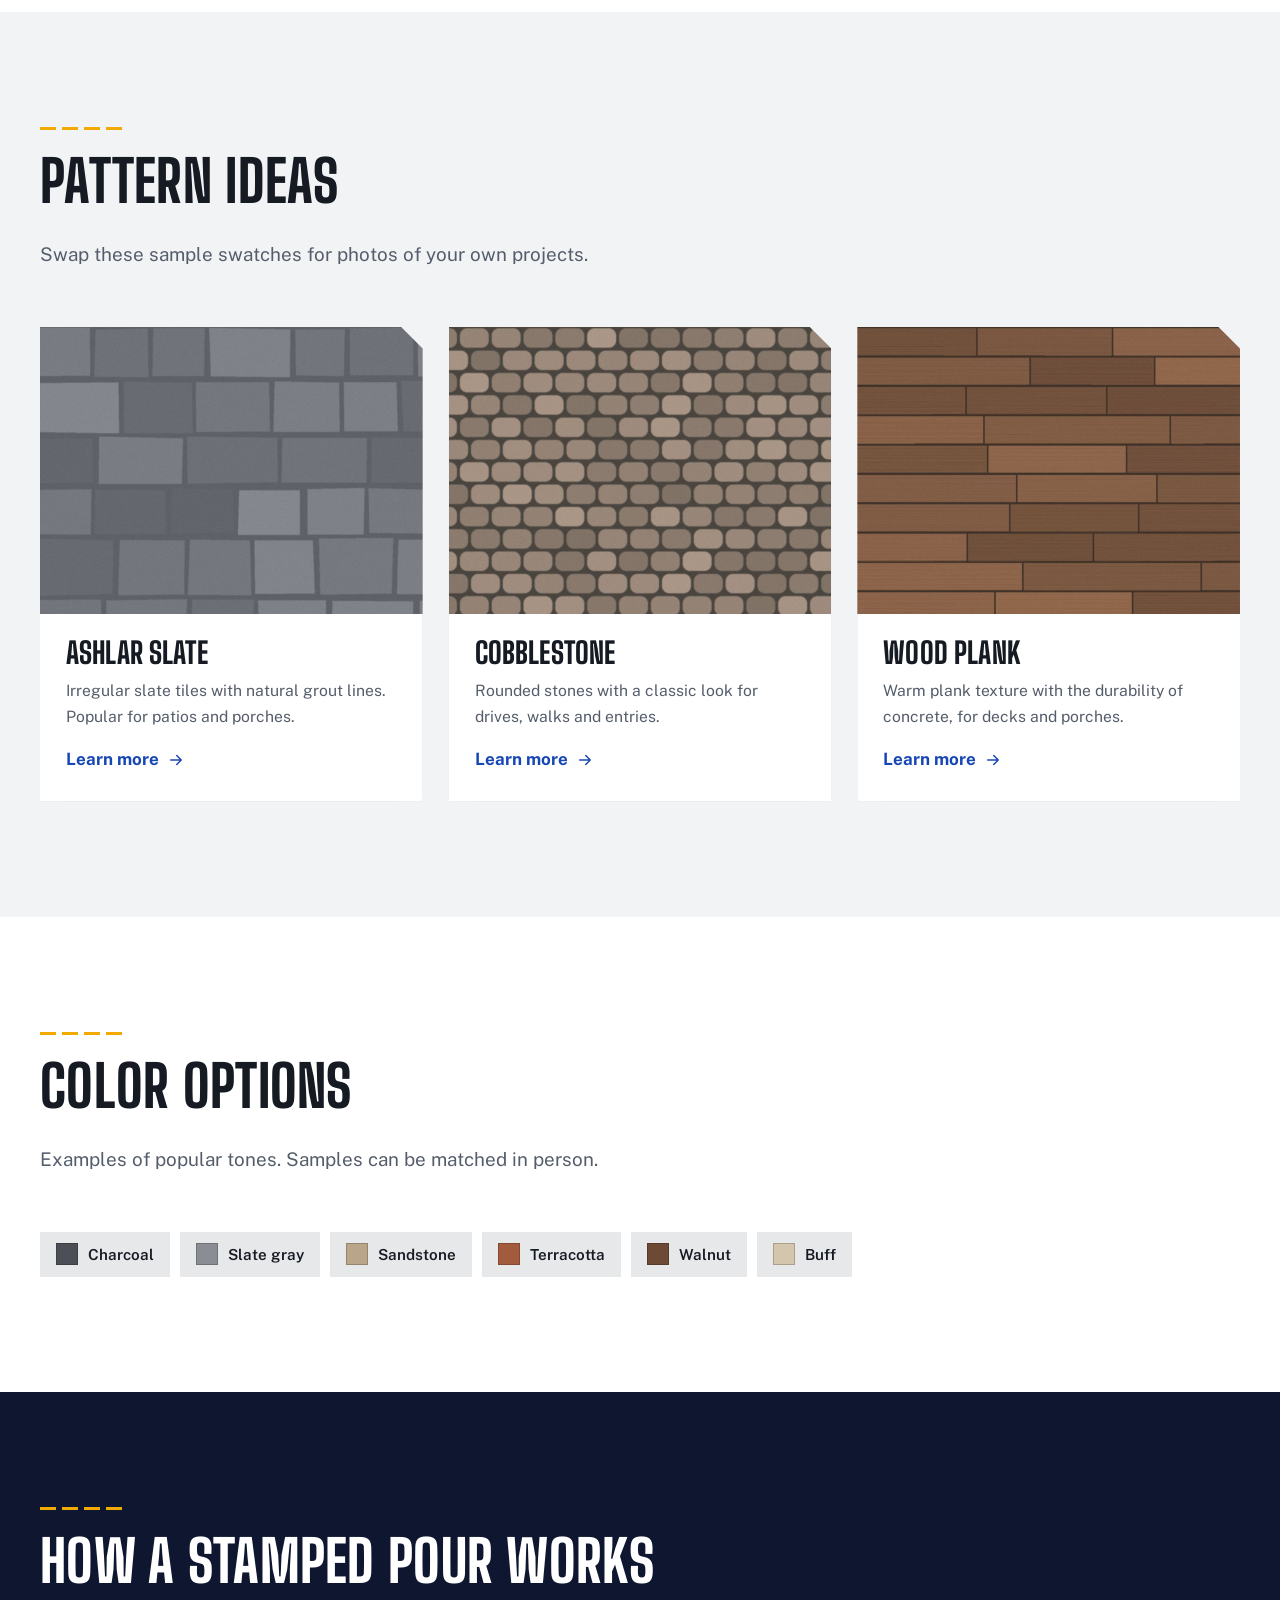
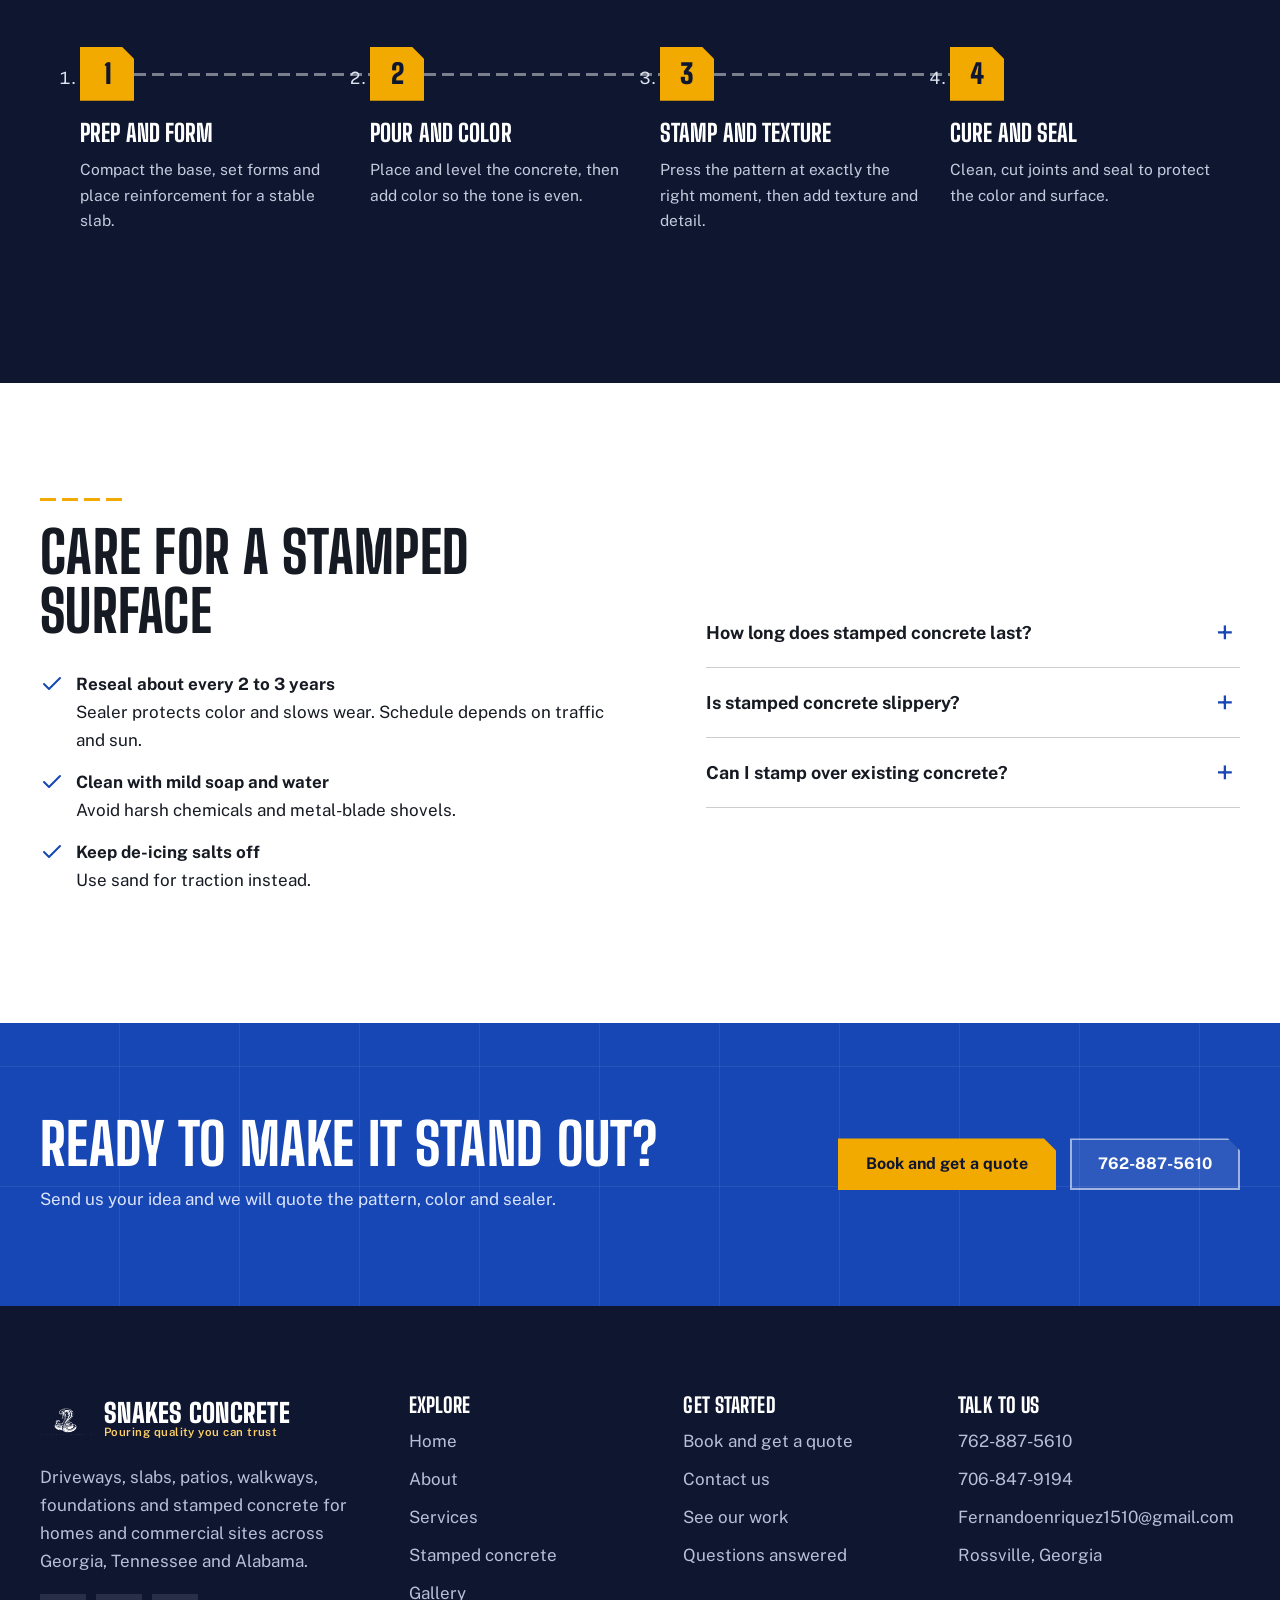
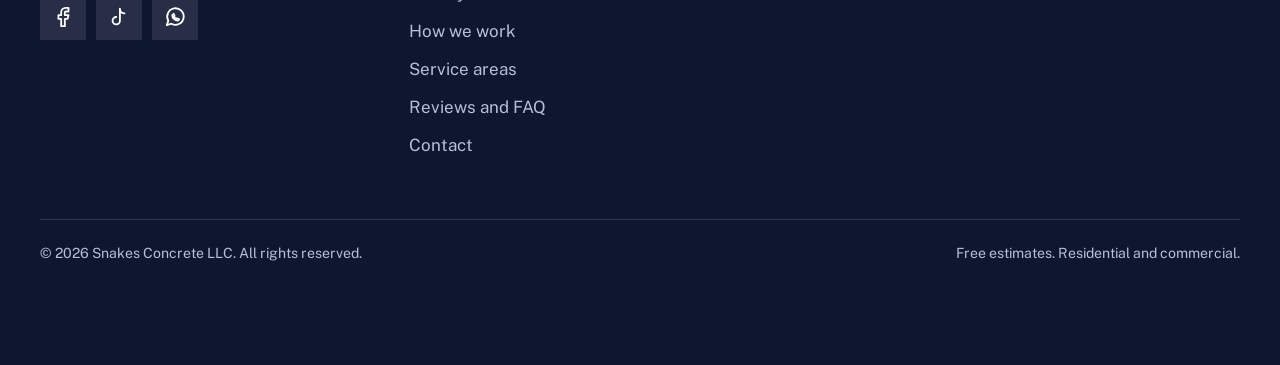
<file: stamped-decorative.html>
<!doctype html>
<html lang="en">
  <head>
    <meta charset="utf-8" />
    <meta
      name="viewport"
      content="width=device-width,initial-scale=1,viewport-fit=cover"
    />
    <title>
      Stamped and Decorative Concrete | Snakes Concrete LLC
    </title>
    <meta
      name="description"
      content="Stamped concrete patios, porches, entries and driveways in Georgia, Tennessee and Alabama. Patterns, colors and sealing from Snakes Concrete LLC."
    />
    <meta
      name="theme-color"
      content="#0e1630"
    />
    <link
      rel="icon"
      href="assets/img/favicon.png"
    />
    <meta
      property="og:title"
      content="Stamped and Decorative Concrete | Snakes Concrete LLC"
    />
    <meta
      property="og:description"
      content="Stamped concrete patios, porches, entries and driveways in Georgia, Tennessee and Alabama. Patterns, colors and sealing from Snakes Concrete LLC."
    />
    <meta
      property="og:type"
      content="website"
    />
    <link
      rel="preconnect"
      href="https://fonts.googleapis.com"
    />
    <link
      rel="preconnect"
      href="https://fonts.gstatic.com"
      crossorigin
    />
    <link
      href="https://fonts.googleapis.com/css2?family=Big+Shoulders+Display:wght@700;800;900&family=Public+Sans:wght@400;500;600;700&display=swap"
      rel="stylesheet"
    />
    <link
      rel="stylesheet"
      href="css/styles.css"
    />
    <script>
      document.documentElement.classList.add("js");
    </script>
    <script type="application/ld+json">
      {
        "@context": "https://schema.org",
        "@type": "GeneralContractor",
        "name": "Snakes Concrete LLC",
        "telephone": "+17628875610",
        "email": "Fernandoenriquez1510@gmail.com",
        "address": {
          "@type": "PostalAddress",
          "addressLocality": "Rossville",
          "addressRegion": "GA",
          "addressCountry": "US"
        },
        "areaServed": ["Georgia", "Tennessee", "Alabama"],
        "slogan": "Pouring Quality You Can Trust"
      }
    </script>
  </head>
  <body data-root="">
    <a
      class="skip"
      href="#main"
      >Skip to content</a
    >
    <div
      class="progress"
      aria-hidden="true"
    ></div>
    <div class="topbar">
      <div class="wrap">
        <span class="hide-s"
          >Pouring quality you can trust in Georgia,
          Tennessee and Alabama</span
        ><span
          ><a
            data-phone
            data-keep
            href="#"
            >762-887-5610</a
          ><span class="hide-s"
            ><a
              data-email
              data-keep
              href="#"
              >email us</a
            ></span
          ></span
        >
      </div>
    </div>
    <header class="hdr">
      <div class="wrap">
        <a
          class="brand"
          href="index.html"
          aria-label="Snakes Concrete LLC home"
          ><img
            src="assets/img/mark-dark.png"
            alt=""
            width="52"
            height="52"
          /><span
            ><b>Snakes Concrete</b
            ><small
              >Residential and commercial concrete</small
            ></span
          ></a
        ><button
          class="burger"
          aria-label="Menu"
          aria-expanded="false"
          aria-controls="nav"
        >
          <span></span>
        </button>
        <nav
          class="nav"
          id="nav"
          aria-label="Main"
        >
          <a href="index.html">Home</a
          ><a href="about.html">About</a
          ><a href="services.html">Services</a
          ><a
            href="stamped-decorative.html"
            aria-current="page"
            >Stamped concrete</a
          ><a href="gallery.html">Gallery</a>
          <div class="more">
            <button
              class="more-btn"
              aria-expanded="false"
              aria-haspopup="true"
            >
              More
            </button>
            <div class="more-menu">
              <a href="process.html">How we work</a
              ><a href="service-areas.html">Service areas</a
              ><a href="reviews-faq.html">Reviews and FAQ</a
              ><a href="contact.html">Contact</a>
            </div>
          </div>
          <a
            class="btn btn-primary"
            href="booking.html"
            >Book and get a quote</a
          >
        </nav>
      </div>
    </header>
    <main id="main">
      <section class="phero">
        <div class="phero-bg">
          <img
            src="assets/img/stamped-slate.jpg"
            alt=""
            width="1600"
            height="900"
          />
        </div>
        <div class="wrap">
          <p class="crumbs">
            <a href="index.html">Home</a> / Stamped concrete
          </p>
          <h1>Stamped and decorative concrete</h1>
          <p>
            Concrete does not have to be boring. Choose a
            pattern, a color and a sealer, and get a surface
            that looks custom and wears like concrete.
          </p>
        </div>
      </section>
      <section class="sec">
        <div class="wrap split">
          <div>
            <div
              class="joint"
              data-reveal="rise"
            ></div>
            <h2 data-reveal="rise">
              The look of stone and wood, poured in place
            </h2>
            <p
              class="lead"
              data-reveal="rise"
            >
              Stamped concrete is colored, textured and
              pressed with patterns while it is still
              workable, then sealed. The result is a patio,
              porch or drive that looks custom and stays low
              maintenance.
            </p>
            <ul class="checks">
              <li>
                <svg
                  class=""
                  viewBox="0 0 24 24"
                  fill="none"
                  stroke="currentColor"
                  stroke-width="2"
                  stroke-linecap="round"
                  stroke-linejoin="round"
                  aria-hidden="true"
                >
                  <path d="M20 6 9 17l-5-5" />
                </svg>
                <div>
                  <b>Patios and porches</b>Create an outdoor
                  room your family actually uses.
                </div>
              </li>
              <li>
                <svg
                  class=""
                  viewBox="0 0 24 24"
                  fill="none"
                  stroke="currentColor"
                  stroke-width="2"
                  stroke-linecap="round"
                  stroke-linejoin="round"
                  aria-hidden="true"
                >
                  <path d="M20 6 9 17l-5-5" />
                </svg>
                <div>
                  <b>Entries and walkways</b>Make the first
                  impression on your forever home.
                </div>
              </li>
              <li>
                <svg
                  class=""
                  viewBox="0 0 24 24"
                  fill="none"
                  stroke="currentColor"
                  stroke-width="2"
                  stroke-linecap="round"
                  stroke-linejoin="round"
                  aria-hidden="true"
                >
                  <path d="M20 6 9 17l-5-5" />
                </svg>
                <div>
                  <b>Driveways and pool areas</b>Add pattern
                  and texture where it shows most.
                </div>
              </li>
            </ul>
          </div>
          <div
            class="frame"
            data-reveal="pour"
          >
            <img
              src="assets/img/porch-covered.jpg"
              alt="Covered porch slab by Snakes Concrete"
              width="1201"
              height="1600"
              loading="lazy"
              decoding="async"
            />
          </div>
        </div>
      </section>
      <!-- PLACEHOLDER PATTERN IMAGES: replace stamped-slate/cobble/plank.jpg in assets/img with photos of your own stamped work -->
      <section class="sec bg-chalk">
        <div class="wrap">
          <div class="sec-head">
            <div class="joint"></div>
            <h2>Pattern ideas</h2>
            <p class="lead">
              Swap these sample swatches for photos of your
              own projects.
            </p>
          </div>
          <div class="grid g3">
            <article
              class="card"
              data-reveal="rise"
            >
              <div class="ph">
                <img
                  src="assets/img/stamped-slate.jpg"
                  alt="Ashlar slate pattern swatch"
                  width="800"
                  height="600"
                  loading="lazy"
                  decoding="async"
                />
              </div>
              <div class="bd">
                <h3>Ashlar slate</h3>
                <p>
                  Irregular slate tiles with natural grout
                  lines. Popular for patios and porches.
                </p>
                <a
                  class="more-link"
                  href="booking.html"
                  >Learn more
                  <svg
                    class=""
                    viewBox="0 0 24 24"
                    fill="none"
                    stroke="currentColor"
                    stroke-width="2"
                    stroke-linecap="round"
                    stroke-linejoin="round"
                    aria-hidden="true"
                  >
                    <path d="M5 12h14M13 6l6 6-6 6" /></svg
                ></a>
              </div>
            </article>
            <article
              class="card"
              data-reveal="rise"
            >
              <div class="ph">
                <img
                  src="assets/img/stamped-cobble.jpg"
                  alt="Cobblestone pattern swatch"
                  width="800"
                  height="600"
                  loading="lazy"
                  decoding="async"
                />
              </div>
              <div class="bd">
                <h3>Cobblestone</h3>
                <p>
                  Rounded stones with a classic look for
                  drives, walks and entries.
                </p>
                <a
                  class="more-link"
                  href="booking.html"
                  >Learn more
                  <svg
                    class=""
                    viewBox="0 0 24 24"
                    fill="none"
                    stroke="currentColor"
                    stroke-width="2"
                    stroke-linecap="round"
                    stroke-linejoin="round"
                    aria-hidden="true"
                  >
                    <path d="M5 12h14M13 6l6 6-6 6" /></svg
                ></a>
              </div>
            </article>
            <article
              class="card"
              data-reveal="rise"
            >
              <div class="ph">
                <img
                  src="assets/img/stamped-plank.jpg"
                  alt="Wood plank pattern swatch"
                  width="800"
                  height="600"
                  loading="lazy"
                  decoding="async"
                />
              </div>
              <div class="bd">
                <h3>Wood plank</h3>
                <p>
                  Warm plank texture with the durability of
                  concrete, for decks and porches.
                </p>
                <a
                  class="more-link"
                  href="booking.html"
                  >Learn more
                  <svg
                    class=""
                    viewBox="0 0 24 24"
                    fill="none"
                    stroke="currentColor"
                    stroke-width="2"
                    stroke-linecap="round"
                    stroke-linejoin="round"
                    aria-hidden="true"
                  >
                    <path d="M5 12h14M13 6l6 6-6 6" /></svg
                ></a>
              </div>
            </article>
          </div>
        </div>
      </section>
      <section class="sec">
        <div class="wrap">
          <div class="sec-head">
            <div class="joint"></div>
            <h2>Color options</h2>
            <p class="lead">
              Examples of popular tones. Samples can be
              matched in person.
            </p>
          </div>
          <div class="pill-row">
            <span
              class="pill"
              style="
                display: flex;
                align-items: center;
                gap: 10px;
              "
              ><i
                style="
                  width: 22px;
                  height: 22px;
                  background: #4c4f55;
                  display: inline-block;
                  border: 1px solid rgba(0, 0, 0, 0.2);
                "
              ></i
              >Charcoal</span
            ><span
              class="pill"
              style="
                display: flex;
                align-items: center;
                gap: 10px;
              "
              ><i
                style="
                  width: 22px;
                  height: 22px;
                  background: #8a8d93;
                  display: inline-block;
                  border: 1px solid rgba(0, 0, 0, 0.2);
                "
              ></i
              >Slate gray</span
            ><span
              class="pill"
              style="
                display: flex;
                align-items: center;
                gap: 10px;
              "
              ><i
                style="
                  width: 22px;
                  height: 22px;
                  background: #b8a58a;
                  display: inline-block;
                  border: 1px solid rgba(0, 0, 0, 0.2);
                "
              ></i
              >Sandstone</span
            ><span
              class="pill"
              style="
                display: flex;
                align-items: center;
                gap: 10px;
              "
              ><i
                style="
                  width: 22px;
                  height: 22px;
                  background: #a35b3d;
                  display: inline-block;
                  border: 1px solid rgba(0, 0, 0, 0.2);
                "
              ></i
              >Terracotta</span
            ><span
              class="pill"
              style="
                display: flex;
                align-items: center;
                gap: 10px;
              "
              ><i
                style="
                  width: 22px;
                  height: 22px;
                  background: #6c4a35;
                  display: inline-block;
                  border: 1px solid rgba(0, 0, 0, 0.2);
                "
              ></i
              >Walnut</span
            ><span
              class="pill"
              style="
                display: flex;
                align-items: center;
                gap: 10px;
              "
              ><i
                style="
                  width: 22px;
                  height: 22px;
                  background: #d3c6ad;
                  display: inline-block;
                  border: 1px solid rgba(0, 0, 0, 0.2);
                "
              ></i
              >Buff</span
            >
          </div>
        </div>
      </section>
      <section class="sec bg-navy">
        <div class="wrap">
          <div class="sec-head">
            <div class="joint"></div>
            <h2>How a stamped pour works</h2>
          </div>
          <ol class="steps">
            <li>
              <h3>Prep and form</h3>
              <p>
                Compact the base, set forms and place
                reinforcement for a stable slab.
              </p>
            </li>
            <li>
              <h3>Pour and color</h3>
              <p>
                Place and level the concrete, then add color
                so the tone is even.
              </p>
            </li>
            <li>
              <h3>Stamp and texture</h3>
              <p>
                Press the pattern at exactly the right
                moment, then add texture and detail.
              </p>
            </li>
            <li>
              <h3>Cure and seal</h3>
              <p>
                Clean, cut joints and seal to protect the
                color and surface.
              </p>
            </li>
          </ol>
        </div>
      </section>
      <section class="sec">
        <div class="wrap split">
          <div>
            <div class="joint"></div>
            <h2>Care for a stamped surface</h2>
            <ul class="checks">
              <li>
                <svg
                  class=""
                  viewBox="0 0 24 24"
                  fill="none"
                  stroke="currentColor"
                  stroke-width="2"
                  stroke-linecap="round"
                  stroke-linejoin="round"
                  aria-hidden="true"
                >
                  <path d="M20 6 9 17l-5-5" />
                </svg>
                <div>
                  <b>Reseal about every 2 to 3 years</b
                  >Sealer protects color and slows wear.
                  Schedule depends on traffic and sun.
                </div>
              </li>
              <li>
                <svg
                  class=""
                  viewBox="0 0 24 24"
                  fill="none"
                  stroke="currentColor"
                  stroke-width="2"
                  stroke-linecap="round"
                  stroke-linejoin="round"
                  aria-hidden="true"
                >
                  <path d="M20 6 9 17l-5-5" />
                </svg>
                <div>
                  <b>Clean with mild soap and water</b>Avoid
                  harsh chemicals and metal-blade shovels.
                </div>
              </li>
              <li>
                <svg
                  class=""
                  viewBox="0 0 24 24"
                  fill="none"
                  stroke="currentColor"
                  stroke-width="2"
                  stroke-linecap="round"
                  stroke-linejoin="round"
                  aria-hidden="true"
                >
                  <path d="M20 6 9 17l-5-5" />
                </svg>
                <div>
                  <b>Keep de-icing salts off</b>Use sand for
                  traction instead.
                </div>
              </li>
            </ul>
          </div>
          <div class="faq">
            <details>
              <summary>
                How long does stamped concrete last?
              </summary>
              <div>
                With good prep, sealing and basic care,
                stamped concrete lasts for years like
                regular concrete, with the pattern and color
                staying vibrant.
              </div>
            </details>
            <details>
              <summary>
                Is stamped concrete slippery?
              </summary>
              <div>
                Sealers can be slick when wet, so we can add
                a non-slip additive for pool areas, steps
                and slopes.
              </div>
            </details>
            <details>
              <summary>
                Can I stamp over existing concrete?
              </summary>
              <div>
                Sometimes, with an overlay system. We check
                the condition of your slab during the
                estimate.
              </div>
            </details>
          </div>
        </div>
      </section>
      <section class="cta">
        <div class="wrap">
          <div>
            <h2>Ready to make it stand out?</h2>
            <p>
              Send us your idea and we will quote the
              pattern, color and sealer.
            </p>
          </div>
          <div class="btn-row">
            <a
              class="btn btn-primary"
              href="booking.html"
              >Book and get a quote</a
            ><a
              class="btn btn-ghost"
              data-phone
              href="#"
              >Call</a
            >
          </div>
        </div>
      </section>
    </main>
    <footer class="ftr">
      <div class="wrap">
        <div class="ftr-g">
          <div>
            <a
              class="brand"
              href="index.html"
              ><img
                src="assets/img/mark-light.png"
                alt=""
                width="52"
                height="52"
              /><span
                ><b>Snakes Concrete</b
                ><small
                  >Pouring quality you can trust</small
                ></span
              ></a
            >
            <p>
              Driveways, slabs, patios, walkways,
              foundations and stamped concrete for homes and
              commercial sites across Georgia, Tennessee and
              Alabama.
            </p>
            <div class="soc">
              <a
                data-social="facebook"
                href="#"
                aria-label="Facebook"
                ><svg
                  class=""
                  viewBox="0 0 24 24"
                  fill="none"
                  stroke="currentColor"
                  stroke-width="2"
                  stroke-linecap="round"
                  stroke-linejoin="round"
                  aria-hidden="true"
                >
                  <path
                    d="M18 2h-3a5 5 0 0 0-5 5v3H7v4h3v8h4v-8h3l1-4h-4V7a1 1 0 0 1 1-1h3z"
                  /></svg></a
              ><a
                data-social="tiktok"
                href="#"
                aria-label="TikTok"
                ><svg
                  class=""
                  viewBox="0 0 24 24"
                  fill="none"
                  stroke="currentColor"
                  stroke-width="2"
                  stroke-linecap="round"
                  stroke-linejoin="round"
                  aria-hidden="true"
                >
                  <path
                    d="M9 12a4 4 0 1 0 4 4V3a5 5 0 0 0 5 5"
                  /></svg></a
              ><a
                data-wa
                href="#"
                aria-label="WhatsApp"
                ><svg
                  class=""
                  viewBox="0 0 24 24"
                  fill="none"
                  stroke="currentColor"
                  stroke-width="2"
                  stroke-linecap="round"
                  stroke-linejoin="round"
                  aria-hidden="true"
                >
                  <path d="M3 21l1.7-5A9 9 0 1 1 8 19.3z" />
                  <path
                    d="M9 10c0 3 3 6 6 6l1.5-1.5-2-1-1 .5c-1-.5-2-1.500-2.500-2.500l.5-1-1-2z"
                  /></svg
              ></a>
            </div>
          </div>
          <div>
            <h4>Explore</h4>
            <ul>
              <li><a href="index.html">Home</a></li>
              <li><a href="about.html">About</a></li>
              <li><a href="services.html">Services</a></li>
              <li>
                <a href="stamped-decorative.html"
                  >Stamped concrete</a
                >
              </li>
              <li><a href="gallery.html">Gallery</a></li>
              <li>
                <a href="process.html">How we work</a>
              </li>
              <li>
                <a href="service-areas.html"
                  >Service areas</a
                >
              </li>
              <li>
                <a href="reviews-faq.html"
                  >Reviews and FAQ</a
                >
              </li>
              <li><a href="contact.html">Contact</a></li>
            </ul>
          </div>
          <div>
            <h4>Get started</h4>
            <ul>
              <li>
                <a href="booking.html"
                  >Book and get a quote</a
                >
              </li>
              <li><a href="contact.html">Contact us</a></li>
              <li>
                <a href="gallery.html">See our work</a>
              </li>
              <li>
                <a href="reviews-faq.html"
                  >Questions answered</a
                >
              </li>
            </ul>
          </div>
          <div>
            <h4>Talk to us</h4>
            <ul>
              <li>
                <a
                  data-phone
                  href="#"
                  >762-887-5610</a
                >
              </li>
              <li>
                <a
                  data-phone="2"
                  href="#"
                  >706-847-9194</a
                >
              </li>
              <li>
                <a
                  data-email
                  href="#"
                  >email</a
                >
              </li>
              <li>Rossville, Georgia</li>
            </ul>
          </div>
        </div>
        <div class="ftr-b">
          <span
            >&copy; <span data-year>2026</span> Snakes
            Concrete LLC. All rights reserved.</span
          ><span
            >Free estimates. Residential and
            commercial.</span
          >
        </div>
      </div>
    </footer>
    <script src="js/config.js"></script>
    <script src="js/main.js"></script>
  </body>
</html>
</file>
<file: css/styles.css>
/* Snakes Concrete LLC — site styles
   Tokens first. Change colours/fonts here and the whole site follows. */
:root {
  --navy: #0e1630;
  --navy-2: #162247;
  --cobalt: #1747b5;
  --cobalt-d: #0f3387;
  --amber: #f2a900;
  --amber-d: #d89700;
  --ink: #161a22;
  --muted: #555d6b;
  --cement: #cbcdd1;
  --slab: #e7e8ea;
  --chalk: #f2f3f5;
  --white: #fff;
  --display:
    "Big Shoulders Display", "Barlow Condensed", Impact,
    "Arial Narrow", sans-serif;
  --body:
    "Public Sans", system-ui, -apple-system, "Segoe UI",
    Roboto, Arial, sans-serif;
  --chamfer: polygon(
    0 0,
    calc(100% - 22px) 0,
    100% 22px,
    100% 100%,
    0 100%
  );
  --chamfer-s: polygon(
    0 0,
    calc(100% - 12px) 0,
    100% 12px,
    100% 100%,
    0 100%
  );
  --max: 1200px;
  --hdr: 76px;
  --ease: cubic-bezier(0.2, 0.7, 0.2, 1);
}
*,
*::before,
*::after {
  box-sizing: border-box;
}
html {
  scroll-behavior: smooth;
  -webkit-text-size-adjust: 100%;
}
body {
  margin: 0;
  font-family: var(--body);
  font-size: 17px;
  line-height: 1.65;
  color: var(--ink);
  background: var(--white);
  overflow-x: hidden;
}
img,
svg,
video {
  max-width: 100%;
  display: block;
}
img {
  height: auto;
}
a {
  color: var(--cobalt);
  text-underline-offset: 3px;
}
a:hover {
  color: var(--cobalt-d);
}
h1,
h2,
h3,
h4 {
  font-family: var(--display);
  line-height: 1.02;
  margin: 0 0 0.5em;
  font-weight: 800;
  letter-spacing: 0.005em;
  text-transform: uppercase;
}
h1 {
  font-size: clamp(2.8rem, 7.4vw, 6rem);
  font-weight: 900;
}
h2 {
  font-size: clamp(2.1rem, 4.6vw, 3.6rem);
}
h3 {
  font-size: clamp(1.4rem, 2.4vw, 1.85rem);
}
h4 {
  font-size: 1.2rem;
}
p {
  margin: 0 0 1.1em;
  max-width: 68ch;
}
ul {
  margin: 0;
  padding: 0;
  list-style: none;
}
:focus-visible {
  outline: 3px solid var(--amber);
  outline-offset: 3px;
}
.skip {
  position: absolute;
  left: -999px;
  top: 8px;
  background: var(--amber);
  color: var(--navy);
  padding: 10px 16px;
  z-index: 200;
  font-weight: 700;
}
.skip:focus {
  left: 8px;
}
.wrap {
  width: min(var(--max), 100% - 40px);
  margin-inline: auto;
}
section {
  position: relative;
}
.sec {
  padding: clamp(64px, 9vw, 120px) 0;
}
.sec.tight {
  padding: clamp(44px, 6vw, 76px) 0;
}
.bg-chalk {
  background: var(--chalk);
}
.bg-slab {
  background: var(--slab);
}
.bg-navy {
  background: var(--navy);
  color: #dfe4f1;
}
.bg-navy h2,
.bg-navy h3,
.bg-navy h4 {
  color: #fff;
}
.bg-navy p {
  color: #c4cbdd;
}
.bg-navy a:not(.btn) {
  color: #ffd067;
}
.lead {
  font-size: 1.18rem;
  color: var(--muted);
}
.bg-navy .lead {
  color: #c4cbdd;
}
.center {
  text-align: center;
}
.center p {
  margin-inline: auto;
}
.sec-head {
  max-width: 760px;
  margin-bottom: clamp(32px, 5vw, 56px);
}
.sec-head.center {
  margin-inline: auto;
}
/* control-joint rule: the saw-cut line every slab has */
.joint {
  height: 3px;
  width: 84px;
  background: repeating-linear-gradient(
    90deg,
    var(--amber) 0 16px,
    transparent 16px 22px
  );
  margin: 0 0 22px;
}
.center .joint {
  margin-inline: auto;
}
.concrete-tex {
  background-color: var(--slab);
  background-image: url("data:image/svg+xml,%3Csvg xmlns='http://www.w3.org/2000/svg' width='220' height='220'%3E%3Cfilter id='n'%3E%3CfeTurbulence type='fractalNoise' baseFrequency='.9' numOctaves='2' stitchTiles='stitch'/%3E%3CfeColorMatrix values='0 0 0 0 .3 0 0 0 0 .32 0 0 0 0 .36 0 0 0 .13 0'/%3E%3C/filter%3E%3Crect width='220' height='220' filter='url(%23n)'/%3E%3C/svg%3E");
}
/* buttons */
.btn {
  display: inline-flex;
  align-items: center;
  gap: 10px;
  font: 700 1rem/1 var(--body);
  padding: 17px 28px;
  border: 0;
  cursor: pointer;
  text-decoration: none;
  clip-path: var(--chamfer-s);
  transition:
    background 0.2s,
    transform 0.2s,
    color 0.2s;
  min-height: 52px;
}
.btn-primary {
  background: var(--amber);
  color: var(--navy);
}
.btn-primary:hover {
  background: #ffc02e;
  color: var(--navy);
  transform: translateY(-2px);
}
.btn-blue {
  background: var(--cobalt);
  color: #fff;
}
.btn-blue:hover {
  background: var(--cobalt-d);
  color: #fff;
  transform: translateY(-2px);
}
.btn-ghost {
  background: rgba(255, 255, 255, 0.1);
  color: #fff;
  box-shadow: inset 0 0 0 2px rgba(255, 255, 255, 0.55);
}
.btn-ghost:hover {
  background: #fff;
  color: var(--navy);
}
.btn-line {
  background: transparent;
  color: var(--navy);
  box-shadow: inset 0 0 0 2px var(--navy);
}
.btn-line:hover {
  background: var(--navy);
  color: #fff;
}
.btn svg {
  width: 20px;
  height: 20px;
  flex: none;
}
.btn-row {
  display: flex;
  flex-wrap: wrap;
  gap: 14px;
}
/* header */
.topbar {
  background: var(--navy);
  color: #c4cbdd;
  font-size: 0.86rem;
}
.topbar .wrap {
  display: flex;
  justify-content: space-between;
  gap: 20px;
  padding: 9px 0;
  flex-wrap: wrap;
}
.topbar a {
  color: #fff;
  text-decoration: none;
  font-weight: 600;
}
.topbar span + span {
  margin-left: 22px;
}
.hdr {
  position: sticky;
  top: 0;
  z-index: 100;
  background: rgba(255, 255, 255, 0.97);

  border-bottom: 1px solid var(--cement);
  transition: box-shadow 0.3s;
}
.hdr.stuck {
  box-shadow: 0 8px 28px rgba(14, 22, 48, 0.14);
}
.hdr .wrap {
  display: flex;
  align-items: center;
  justify-content: space-between;
  height: var(--hdr);
  gap: 20px;
}
.brand {
  display: flex;
  align-items: center;
  gap: 12px;
  text-decoration: none;
  color: var(--navy);
}
.brand img {
  width: 52px;
  height: 52px;
  object-fit: contain;
}
.brand b {
  font: 900 1.65rem/0.9 var(--display);
  text-transform: uppercase;
  letter-spacing: 0.01em;
  display: block;
}
.brand small {
  display: block;
  font: 600 0.72rem/1.2 var(--body);
  color: var(--cobalt);
  letter-spacing: 0.04em;
}
.nav {
  display: flex;
  align-items: center;
  gap: 4px;
}
.nav a,
.nav .more-btn {
  font: 600 0.96rem/1 var(--body);
  color: var(--ink);
  text-decoration: none;
  padding: 12px 11px;
  background: none;
  border: 0;
  cursor: pointer;
  position: relative;
}
.nav a::after,
.nav .more-btn::after {
  content: "";
  position: absolute;
  left: 11px;
  right: 11px;
  bottom: 4px;
  height: 3px;
  background: var(--amber);
  transform: scaleX(0);
  transform-origin: left;
  transition: transform 0.3s var(--ease);
}
.nav a:hover::after,
.nav a[aria-current]::after,
.nav .more-btn:hover::after,
.nav .more.has-cur .more-btn::after {
  transform: scaleX(1);
}
.nav .btn {
  margin-left: 10px;
  padding: 14px 20px;
  min-height: 48px;
  color: var(--navy);
}
.nav .btn::after {
  display: none;
}
.more {
  position: relative;
}
.more-menu {
  position: absolute;
  top: 100%;
  right: 0;
  min-width: 210px;
  background: #fff;
  border: 1px solid var(--cement);
  box-shadow: 0 18px 40px rgba(14, 22, 48, 0.18);
  padding: 8px;
  display: none;
}
.more.open .more-menu {
  display: block;
}
.more-menu a {
  display: block;
  padding: 12px 14px;
}
.more-menu a::after {
  display: none;
}
.more-menu a:hover {
  background: var(--chalk);
}
.burger {
  display: none;
  width: 48px;
  height: 48px;
  border: 0;
  background: var(--navy);
  cursor: pointer;
  clip-path: var(--chamfer-s);
  padding: 0;
}
.burger span,
.burger span::before,
.burger span::after {
  display: block;
  width: 22px;
  height: 2px;
  background: #fff;
  margin: auto;
  position: relative;
  transition:
    transform 0.3s,
    background 0.3s;
}
.burger span::before,
.burger span::after {
  content: "";
  position: absolute;
  left: 0;
}
.burger span::before {
  top: -7px;
}
.burger span::after {
  top: 7px;
}
.burger[aria-expanded="true"] span {
  background: transparent;
}
.burger[aria-expanded="true"] span::before {
  transform: translateY(7px) rotate(45deg);
}
.burger[aria-expanded="true"] span::after {
  transform: translateY(-7px) rotate(-45deg);
}
.progress {
  position: fixed;
  top: 0;
  left: 0;
  height: 4px;
  width: 100%;
  background: var(--amber);
  transform: scaleX(0);
  transform-origin: left;
  z-index: 300;
  pointer-events: none;
}
@media (max-width: 1120px) {
  .burger {
    display: block;
  }
  .nav {
    position: fixed;
    inset: calc(var(--hdr) + 0px) 0 0 0;
    top: var(--hdr);
    background: var(--navy);
    flex-direction: column;
    align-items: stretch;
    padding: 20px 24px 40px;
    gap: 0;
    overflow: auto;
    transform: translateX(100%);
    visibility: hidden;
    transition:
      transform 0.4s var(--ease),
      visibility 0.4s;
  }
  .nav.open {
    transform: none;
    visibility: visible;
  }
  .nav a,
  .nav .more-btn {
    color: #fff;
    font-size: 1.25rem;
    padding: 17px 4px;
    border-bottom: 1px solid rgba(255, 255, 255, 0.12);
    text-align: left;
    width: 100%;
  }

  .nav a::after {
    display: none;
  }
  .more-btn {
    display: none;
  }
  .more-menu {
    display: block;
    position: static;
    background: none;
    border: 0;
    box-shadow: none;
    padding: 0;
  }
  .more-menu a:hover {
    background: none;
  }
  .nav .btn {
    margin: 22px 0 0;
    justify-content: center;
    width: 100%;
    color: var(--navy);
    border: 0;
  }
  .topbar .hide-s {
    display: none;
  }
}
/* HERO */
.hero {
  position: relative;
  min-height: calc(100svh - var(--hdr) - 40px);
  display: flex;
  align-items: center;
  color: #fff;
  background: var(--navy);
  overflow: hidden;
  isolation: isolate;
  padding: clamp(48px, 8vw, 90px) 0
    clamp(210px, 24vw, 250px);
}
.hero-bg {
  position: absolute;
  inset: 0;
  z-index: -3;
}
.hero-bg img {
  width: 100%;
  height: 100%;
  object-fit: cover;
  object-position: 50% 62%;
}
.hero::before {
  content: "";
  position: absolute;
  inset: 0;
  z-index: -2;
  background:
    linear-gradient(
      100deg,
      rgba(8, 12, 28, 0.9) 0%,
      rgba(8, 12, 28, 0.72) 48%,
      rgba(8, 12, 28, 0.5) 100%
    ),
    linear-gradient(
      0deg,
      rgba(8, 12, 28, 0.85) 0%,
      transparent 40%
    );
}
.hero h1 {
  max-width: 13ch;
  margin-bottom: 0.35em;
  text-shadow: 0 2px 24px rgba(0, 0, 0, 0.35);
}
.hero p.lead {
  color: #e3e8f5;
  max-width: 54ch;
  font-size: clamp(1.05rem, 1.8vw, 1.28rem);
}
.hero .btn-row {
  margin-top: 30px;
}
.hero-facts {
  display: flex;
  flex-wrap: wrap;
  gap: 12px 30px;
  margin-top: 34px;
  font-weight: 600;
  font-size: 0.95rem;
  color: #fff;
}
.hero-facts li {
  display: flex;
  align-items: center;
  gap: 9px;
}
.hero-facts svg {
  width: 20px;
  height: 20px;
  color: var(--amber);
  flex: none;
}
.hero-in > * {
  opacity: 0;
  transform: translateY(22px);
  animation: heroIn 0.9s var(--ease) forwards;
}
.hero-in > *:nth-child(2) {
  animation-delay: 0.12s;
}
.hero-in > *:nth-child(3) {
  animation-delay: 0.24s;
}
.hero-in > *:nth-child(4) {
  animation-delay: 0.36s;
}
@keyframes heroIn {
  to {
    opacity: 1;
    transform: none;
  }
}
/* road + truck */
.road {
  position: absolute;
  left: 0;
  right: 0;
  bottom: 0;
  height: 62px;
  background: #161a24;
  z-index: -1;
  overflow: hidden;
  border-top: 3px solid #2b3142;
}
.road::after {
  content: "";
  position: absolute;
  left: 0;
  right: 0;
  top: 50%;
  height: 5px;
  background: repeating-linear-gradient(
    90deg,
    #f2f3f5 0 46px,
    transparent 46px 96px
  );
  animation: dash 1.1s linear infinite;
  opacity: 0.8;
}
@keyframes dash {
  to {
    background-position: -96px 0;
  }
}
.track {
  position: absolute;
  left: -340px;
  right: 0;
  bottom: 56px;
  height: 150px;
  z-index: -1;
  pointer-events: none;
}
.pour {
  position: absolute;
  left: 0;
  bottom: 2px;
  height: 14px;
  width: 0;
  background: linear-gradient(180deg, #b7bcc4, #8d939c);
  border-top: 2px solid #d5d9df;
  animation: pour 18s linear infinite;
  box-shadow: 0 -6px 14px rgba(255, 255, 255, 0.12);
}
.truck {
  position: absolute;
  left: 0;
  bottom: 0;
  width: clamp(230px, 28vw, 340px);
  animation: drive 18s linear infinite;
  filter: drop-shadow(0 12px 12px rgba(0, 0, 0, 0.45));
}
@keyframes drive {
  0% {
    left: 0;
  }
  100% {
    left: 100%;
  }
}
@keyframes pour {
  0% {
    width: 0;
    opacity: 1;
  }
  92% {
    opacity: 1;
  }
  100% {
    width: 100%;
    opacity: 0;
  }
}
.wheel {
  transform-box: fill-box;
  transform-origin: center;
  animation: spin 0.55s linear infinite;
}
@keyframes spin {
  to {
    transform: rotate(360deg);
  }
}
.blades {
  animation: blades 1.6s linear infinite;
}
@keyframes blades {
  to {
    transform: translateX(-36px);
  }
}
.truck svg {
  animation: bounce 0.4s ease-in-out infinite alternate;
}
@keyframes bounce {
  to {
    transform: translateY(-1.5px);
  }
}
.dust {
  position: absolute;
  left: -10px;
  bottom: 6px;
  width: 18px;
  height: 18px;
  border-radius: 50%;
  background: rgba(220, 224, 232, 0.35);
  animation: puff 1.3s linear infinite;
}
.dust:nth-child(2) {
  animation-delay: 0.45s;
}
.dust:nth-child(3) {
  animation-delay: 0.9s;
}
@keyframes puff {
  from {
    transform: translate(0, 0) scale(0.4);
    opacity: 0.7;
  }
  to {
    transform: translate(-60px, -26px) scale(1.8);
    opacity: 0;
  }
}
@media (max-width: 640px) {
  .hero {
    padding-bottom: 190px;
  }
  .road {
    height: 50px;
  }
  .track {
    bottom: 44px;
  }
}
@media (prefers-reduced-motion: reduce) {
  * {
    animation-duration: 0.001ms !important;
    animation-iteration-count: 1 !important;
    transition-duration: 0.001ms !important;
    scroll-behavior: auto !important;
  }
  .hero-in > * {
    opacity: 1;
    transform: none;
  }
  .truck {
    left: 62%;
  }
  .pour {
    width: 62%;
  }
}
/* page hero (inner pages) */
.phero {
  position: relative;
  color: #fff;
  background: var(--navy);
  padding: clamp(60px, 9vw, 110px) 0 clamp(50px, 7vw, 84px);
  overflow: hidden;
  isolation: isolate;
}
.phero-bg {
  position: absolute;
  inset: 0;
  z-index: -2;
}
.phero-bg img {
  width: 100%;
  height: 100%;
  object-fit: cover;
}
.phero::before {
  content: "";
  position: absolute;
  inset: 0;
  z-index: -1;
  background: linear-gradient(
    95deg,
    rgba(8, 12, 28, 0.93),
    rgba(8, 12, 28, 0.7)
  );
}
.phero h1 {
  font-size: clamp(2.6rem, 6vw, 4.8rem);
  max-width: 16ch;
}
.phero p {
  color: #dbe1f0;
  font-size: 1.15rem;
  max-width: 56ch;
}
.crumbs {
  font-size: 0.88rem;
  color: #aab3cc;
  margin-bottom: 18px;
}
.crumbs a {
  color: #fff;
  text-decoration: none;
}
/* trust strip */
.strip {
  background: var(--cobalt);
  color: #fff;
}
.strip ul {
  display: grid;
  grid-template-columns: repeat(4, 1fr);
  gap: 0;
}
.strip li {
  padding: 22px 24px;
  display: flex;
  gap: 14px;
  align-items: center;
  border-left: 1px solid rgba(255, 255, 255, 0.2);
  font-weight: 600;
  line-height: 1.3;
}
.strip li:first-child {
  border-left: 0;
}
.strip svg {
  width: 30px;
  height: 30px;
  color: var(--amber);
  flex: none;
}
.strip small {
  display: block;
  font-weight: 400;
  opacity: 0.85;
  font-size: 0.85rem;
}
@media (max-width: 900px) {
  .strip ul {
    grid-template-columns: 1fr 1fr;
  }
  .strip li:nth-child(3) {
    border-left: 0;
  }
  .strip li {
    border-top: 1px solid rgba(255, 255, 255, 0.2);
  }
  .strip li:nth-child(-n + 2) {
    border-top: 0;
  }
}
@media (max-width: 520px) {
  .strip ul {
    grid-template-columns: 1fr;
  }
  .strip li {
    border-left: 0 !important;
    border-top: 1px solid rgba(255, 255, 255, 0.2) !important;
  }
  .strip li:first-child {
    border-top: 0 !important;
  }
}
/* services grid */
.grid {
  display: grid;
  gap: 26px;
}
.g3 {
  grid-template-columns: repeat(3, 1fr);
}
.g2 {
  grid-template-columns: repeat(2, 1fr);
}
.g4 {
  grid-template-columns: repeat(4, 1fr);
}
@media (max-width: 1000px) {
  .g3,
  .g4 {
    grid-template-columns: repeat(2, 1fr);
  }
}
@media (max-width: 640px) {
  .g3,
  .g4,
  .g2 {
    grid-template-columns: 1fr;
  }
}
.card {
  background: #fff;
  display: flex;
  flex-direction: column;
  box-shadow:
    0 1px 0 var(--cement),
    0 18px 34px -22px rgba(14, 22, 48, 0.35);
  clip-path: var(--chamfer);
  transition:
    transform 0.35s var(--ease),
    box-shadow 0.35s;
}
.card:hover {
  transform: translateY(-6px);
}
.card .ph {
  aspect-ratio: 4/3;
  overflow: hidden;
  background: var(--slab);
}
.card .ph img {
  width: 100%;
  height: 100%;
  object-fit: cover;
  transition: transform 0.8s var(--ease);
}
.card:hover .ph img {
  transform: scale(1.06);
}
.card .bd {
  padding: 24px 26px 28px;
  display: flex;
  flex-direction: column;
  flex: 1;
}
.card h3 {
  margin-bottom: 0.35em;
}
.card p {
  color: var(--muted);
  font-size: 0.98rem;
  margin-bottom: 1em;
}
.card .more-link {
  margin-top: auto;
  font-weight: 700;
  text-decoration: none;
  display: inline-flex;
  gap: 8px;
  align-items: center;
}
.card .more-link svg {
  width: 18px;
  transition: transform 0.25s;
}
.card:hover .more-link svg {
  transform: translateX(5px);
}
.tag {
  display: inline-block;
  background: var(--amber);
  color: var(--navy);
  font: 700 0.78rem/1 var(--body);
  padding: 7px 10px;
  margin-bottom: 12px;
  align-self: flex-start;
}
/* split sections */
.split {
  display: grid;
  grid-template-columns: 1.05fr 0.95fr;
  gap: clamp(30px, 6vw, 84px);
  align-items: center;
}
.split.rev {
  grid-template-columns: 0.95fr 1.05fr;
}
.split.rev > :first-child {
  order: 2;
}
@media (max-width: 900px) {
  .split,
  .split.rev {
    grid-template-columns: 1fr;
  }
  .split.rev > :first-child {
    order: 0;
  }
}
.frame {
  position: relative;
  clip-path: var(--chamfer);
}
.frame img {
  width: 100%;
  aspect-ratio: 4/5;
  object-fit: cover;
}
.frame.wide img {
  aspect-ratio: 4/3;
}
.badge-float {
  position: absolute;
  left: 0;
  bottom: 0;
  background: var(--navy);
  color: #fff;
  padding: 18px 24px;
  max-width: 260px;
  font-size: 0.92rem;
  line-height: 1.4;
  border-top: 4px solid var(--amber);
}
.badge-float b {
  font: 800 1.4rem/1 var(--display);
  display: block;
  margin-bottom: 6px;
  text-transform: uppercase;
}
.checks li {
  display: flex;
  gap: 12px;
  margin-bottom: 14px;
  align-items: flex-start;
}
.checks svg {
  width: 24px;
  height: 24px;
  flex: none;
  color: var(--cobalt);
  margin-top: 2px;
}
.bg-navy .checks svg {
  color: var(--amber);
}
.checks b {
  display: block;
}
/* reveal: images wipe in like a screed pass; text eases up. Content stays visible without JS. */
.js [data-reveal="pour"] img {
  clip-path: inset(0 100% 0 0);
  transition: clip-path 1.1s var(--ease);
}
.js [data-reveal="pour"].in img {
  clip-path: inset(0 0 0 0);
}
.js [data-reveal="rise"] {
  opacity: 0;
  transform: translateY(26px);
  transition:
    opacity 0.8s var(--ease),
    transform 0.8s var(--ease);
}
.js [data-reveal="rise"].in {
  opacity: 1;
  transform: none;
}
.js [data-d="1"] {
  transition-delay: 0.1s;
}
.js [data-d="2"] {
  transition-delay: 0.2s;
}
.js [data-d="3"] {
  transition-delay: 0.3s;
}
.js .joint[data-reveal] {
  width: 0;
  transition: width 0.9s var(--ease);
}
.js .joint[data-reveal].in {
  width: 84px;
}
@media (prefers-reduced-motion: reduce) {
  .js [data-reveal] {
    opacity: 1 !important;
    transform: none !important;
  }
  .js [data-reveal="pour"] img {
    clip-path: none !important;
  }
  .js .joint[data-reveal] {
    width: 84px !important;
  }
}
/* parallax band */
.band {
  position: relative;
  color: #fff;
  padding: clamp(90px, 14vw, 170px) 0;
  overflow: hidden;
  isolation: isolate;
}
.band-bg {
  position: absolute;
  inset: -12% 0;
  z-index: -2;
  will-change: transform;
}
.band-bg img {
  width: 100%;
  height: 100%;
  object-fit: cover;
}
.band::before {
  content: "";
  position: absolute;
  inset: 0;
  background: rgba(8, 12, 28, 0.74);
  z-index: -1;
}
.band h2 {
  max-width: 18ch;
}
.band p {
  color: #e3e8f5;
  font-size: 1.15rem;
}
/* projects strip */
.proj-row {
  display: grid;
  grid-template-columns: repeat(4, 1fr);
  gap: 14px;
}
.proj-row a {
  position: relative;
  display: block;
  overflow: hidden;
  aspect-ratio: 3/4;
  clip-path: var(--chamfer-s);
  background: var(--navy);
}
.proj-row img {
  width: 100%;
  height: 100%;
  object-fit: cover;
  transition:
    transform 0.8s var(--ease),
    opacity 0.4s;
}
.proj-row a:hover img {
  transform: scale(1.07);
  opacity: 0.75;
}
.proj-row span {
  position: absolute;
  left: 0;
  right: 0;
  bottom: 0;
  padding: 44px 16px 14px;
  color: #fff;
  font-weight: 700;
  background: linear-gradient(
    0deg,
    rgba(8, 12, 28, 0.9),
    transparent
  );
}
@media (max-width: 900px) {
  .proj-row {
    grid-template-columns: repeat(2, 1fr);
  }
}
/* process */
.steps {
  counter-reset: s;
  display: grid;
  grid-template-columns: repeat(4, 1fr);
  gap: 0;
  position: relative;
}
.steps li {
  padding: 0 26px 0 0;
  position: relative;
}
.steps li::before {
  counter-increment: s;
  content: counter(s);
  display: grid;
  place-items: center;
  width: 54px;
  height: 54px;
  background: var(--amber);
  color: var(--navy);
  font: 900 1.7rem/1 var(--display);
  margin-bottom: 20px;
  clip-path: var(--chamfer-s);
  position: relative;
  z-index: 1;
}
.steps li::after {
  content: "";
  position: absolute;
  top: 26px;
  left: 54px;
  right: 0;
  height: 3px;
  background: repeating-linear-gradient(
    90deg,
    rgba(255, 255, 255, 0.45) 0 12px,
    transparent 12px 18px
  );
}
.steps li:last-child::after {
  display: none;
}
.steps h3 {
  font-size: 1.5rem;
}
.steps p {
  font-size: 0.97rem;
}
@media (max-width: 900px) {
  .steps {
    grid-template-columns: 1fr;
    gap: 34px;
  }
  .steps li {
    padding: 0 0 0 76px;
  }
  .steps li::before {
    position: absolute;
    left: 0;
    top: 0;
  }
  .steps li::after {
    top: 54px;
    left: 26px;
    bottom: -34px;
    right: auto;
    width: 3px;
    height: auto;
    background: repeating-linear-gradient(
      180deg,
      rgba(255, 255, 255, 0.45) 0 12px,
      transparent 12px 18px
    );
  }
}
.steps.light li::after {
  background: repeating-linear-gradient(
    90deg,
    var(--cement) 0 12px,
    transparent 12px 18px
  );
}
.light p {
  color: var(--muted);
}
@media (max-width: 900px) {
  .steps.light li::after {
    background: repeating-linear-gradient(
      180deg,
      var(--cement) 0 12px,
      transparent 12px 18px
    );
  }
}
/* before/after */
.ba {
  position: relative;
  aspect-ratio: 4/3;
  overflow: hidden;
  clip-path: var(--chamfer);
  user-select: none;
  touch-action: pan-y;
  cursor: ew-resize;
  background: var(--navy);
}
.ba img {
  position: absolute;
  inset: 0;
  width: 100%;
  height: 100%;
  object-fit: cover;
  pointer-events: none;
}
.ba .after {
  clip-path: inset(0 0 0 50%);
}
.ba .knob {
  position: absolute;
  top: 0;
  bottom: 0;
  left: 50%;
  width: 4px;
  background: #fff;
  transform: translateX(-50%);
}
.ba .knob::after {
  content: "";
  position: absolute;
  top: 50%;
  left: 50%;
  width: 46px;
  height: 46px;
  transform: translate(-50%, -50%);
  background: var(--amber)
    url("data:image/svg+xml,%3Csvg xmlns='http://www.w3.org/2000/svg' viewBox='0 0 24 24' fill='none' stroke='%230e1630' stroke-width='2.6' stroke-linecap='round' stroke-linejoin='round'%3E%3Cpath d='M9 6l-6 6 6 6M15 6l6 6-6 6'/%3E%3C/svg%3E")
    center/26px no-repeat;
  border-radius: 50%;
  box-shadow: 0 4px 14px rgba(0, 0, 0, 0.4);
}
.ba label {
  position: absolute;
  bottom: 14px;
  background: var(--navy);
  color: #fff;
  font: 700 0.85rem/1 var(--body);
  padding: 9px 12px;
  pointer-events: none;
}
.ba .l-b {
  left: 14px;
}
.ba .l-a {
  right: 14px;
  background: var(--amber);
  color: var(--navy);
}
.ba input {
  position: absolute;
  inset: 0;
  width: 100%;
  height: 100%;
  opacity: 0;
  cursor: ew-resize;
  margin: 0;
}
.ba:focus-within {
  outline: 3px solid var(--amber);
}
/* gallery */
.filters {
  display: flex;
  flex-wrap: wrap;
  gap: 10px;
  margin-bottom: 34px;
}
.chip {
  font: 600 0.95rem/1 var(--body);
  padding: 13px 18px;
  background: #fff;
  border: 2px solid var(--cement);
  cursor: pointer;
  color: var(--ink);
  transition: 0.2s;
}
.chip:hover {
  border-color: var(--cobalt);
}
.chip[aria-pressed="true"] {
  background: var(--navy);
  border-color: var(--navy);
  color: #fff;
}
.masonry {
  columns: 3;
  column-gap: 16px;
}
@media (max-width: 900px) {
  .masonry {
    columns: 2;
  }
}
@media (max-width: 520px) {
  .masonry {
    columns: 1;
  }
}
.masonry figure {
  margin: 0 0 16px;
  break-inside: avoid;
  position: relative;
  overflow: hidden;
  cursor: zoom-in;
  clip-path: var(--chamfer-s);
  background: var(--navy);
}
.masonry figure.hide {
  display: none;
}
.masonry img {
  width: 100%;
  transition:
    transform 0.8s var(--ease),
    opacity 0.3s;
}
.masonry figure:hover img {
  transform: scale(1.05);
  opacity: 0.8;
}
.masonry figcaption {
  position: absolute;
  left: 0;
  right: 0;
  bottom: 0;
  padding: 50px 16px 14px;
  color: #fff;
  font-weight: 600;
  background: linear-gradient(
    0deg,
    rgba(8, 12, 28, 0.92),
    transparent
  );
  transform: translateY(100%);
  transition: transform 0.4s var(--ease);
}
.masonry figure:hover figcaption,
.masonry figure:focus-within figcaption {
  transform: none;
}
@media (hover: none) {
  .masonry figcaption {
    transform: none;
  }
}
.masonry button {
  all: unset;
  display: block;
  width: 100%;
  cursor: zoom-in;
}
.masonry button:focus-visible {
  outline: 3px solid var(--amber);
  outline-offset: -3px;
}
.lb {
  position: fixed;
  inset: 0;
  background: rgba(6, 9, 20, 0.96);
  z-index: 400;
  display: none;
  align-items: center;
  justify-content: center;
  padding: 20px;
}
.lb.open {
  display: flex;
}
.lb img {
  max-height: 84vh;
  max-width: min(94vw, 1200px);
  object-fit: contain;
}
.lb p {
  position: absolute;
  bottom: 18px;
  left: 0;
  right: 0;
  text-align: center;
  color: #dbe1f0;
  margin: 0 auto;
  font-weight: 600;
}
.lb button {
  position: absolute;
  background: var(--amber);
  border: 0;
  color: var(--navy);
  width: 50px;
  height: 50px;
  font-size: 1.6rem;
  cursor: pointer;
  font-weight: 700;
}
.lb .x {
  top: 16px;
  right: 16px;
}
.lb .pv {
  left: 14px;
  top: 50%;
}
.lb .nx {
  right: 14px;
  top: 50%;
}
/* faq */
.faq details {
  border-bottom: 1px solid var(--cement);
  padding: 0;
}
.faq summary {
  list-style: none;
  cursor: pointer;
  font: 700 1.12rem/1.4 var(--body);
  padding: 22px 50px 22px 0;
  position: relative;
}
.faq summary::-webkit-details-marker {
  display: none;
}
.faq summary::after {
  content: "+";
  position: absolute;
  right: 6px;
  top: 50%;
  transform: translateY(-50%);
  font: 400 2rem/1 var(--body);
  color: var(--cobalt);
  transition: transform 0.3s;
}
.faq details[open] summary::after {
  transform: translateY(-50%) rotate(45deg);
}
.faq details > div {
  padding: 0 0 24px;
  color: var(--muted);
}
/* reviews */
.quote {
  background: #fff;
  padding: 32px 30px;
  position: relative;
  clip-path: var(--chamfer);
  box-shadow: 0 1px 0 var(--cement);
}
.quote svg.q {
  width: 38px;
  color: var(--amber);
  margin-bottom: 10px;
}
.quote .stars {
  color: var(--amber);
  letter-spacing: 3px;
  font-size: 1.2rem;
  margin-bottom: 8px;
}
.quote p {
  font-size: 1.02rem;
}
.quote footer {
  font-weight: 700;
  margin-top: 6px;
}
.quote footer span {
  display: block;
  font-weight: 400;
  color: var(--muted);
  font-size: 0.9rem;
}
/* area list */
.towns {
  columns: 3;
  column-gap: 30px;
}
@media (max-width: 700px) {
  .towns {
    columns: 2;
  }
}
.towns li {
  padding: 9px 0;
  border-bottom: 1px solid var(--cement);
  break-inside: avoid;
  font-weight: 500;
}
.state {
  padding: 30px;
  background: #fff;
  clip-path: var(--chamfer);
  box-shadow: 0 1px 0 var(--cement);
}
.state h3 {
  display: flex;
  justify-content: space-between;
  align-items: baseline;
}
.state h3 small {
  font: 600 0.9rem var(--body);
  color: var(--cobalt);
  text-transform: none;
}
.map {
  border: 0;
  width: 100%;
  height: 420px;
  clip-path: var(--chamfer);
  filter: grayscale(0.5) contrast(1.05);
}
/* table */
.tbl-wrap {
  overflow-x: auto;
  clip-path: var(--chamfer-s);
}
table {
  width: 100%;
  border-collapse: collapse;
  background: #fff;
  min-width: 620px;
}
th,
td {
  padding: 16px 18px;
  text-align: left;
  border-bottom: 1px solid var(--cement);
  font-size: 0.97rem;
  vertical-align: top;
}
th {
  background: var(--navy);
  color: #fff;
  font-family: var(--display);
  text-transform: uppercase;
  font-size: 1.1rem;
  letter-spacing: 0.03em;
  font-weight: 700;
}
/* CTA band */
.cta {
  background: var(--cobalt);
  color: #fff;
  padding: clamp(54px, 8vw, 92px) 0;
  position: relative;
  overflow: hidden;
}
.cta::before {
  content: "";
  position: absolute;
  inset: 0;
  background:
    repeating-linear-gradient(
      90deg,
      transparent 0 119px,
      rgba(255, 255, 255, 0.07) 119px 120px
    ),
    repeating-linear-gradient(
      0deg,
      transparent 0 119px,
      rgba(255, 255, 255, 0.07) 119px 120px
    );
}
.cta .wrap {
  position: relative;
  display: flex;
  justify-content: space-between;
  align-items: center;
  gap: 30px;
  flex-wrap: wrap;
}
.cta h2 {
  margin: 0 0 0.2em;
}
.cta p {
  margin: 0;
  color: #dbe4fa;
}
/* forms */
.form {
  display: grid;
  gap: 18px;
}
.row2 {
  display: grid;
  grid-template-columns: 1fr 1fr;
  gap: 18px;
}
@media (max-width: 640px) {
  .row2 {
    grid-template-columns: 1fr;
  }
}
label.f {
  display: block;
  font-weight: 600;
  font-size: 0.95rem;
}
label.f span.h {
  font-weight: 400;
  color: var(--muted);
}
input[type="text"],
input[type="email"],
input[type="tel"],
input[type="number"],
input[type="date"],
select,
textarea {
  width: 100%;
  font: inherit;
  padding: 14px 15px;
  margin-top: 7px;
  border: 2px solid var(--cement);
  background: #fff;
  color: var(--ink);
  border-radius: 0;
  min-height: 52px;
}
textarea {
  min-height: 130px;
  resize: vertical;
}
input:focus,
select:focus,
textarea:focus {
  border-color: var(--cobalt);
  outline: 0;
  box-shadow: 0 0 0 4px rgba(23, 71, 181, 0.15);
}
input:invalid:not(:placeholder-shown) {
  border-color: #b3261e;
}
.err {
  color: #b3261e;
  font-weight: 600;
  font-size: 0.92rem;
  margin: 0;
}
.ok-box {
  background: #e8f3ea;
  border-left: 5px solid #2a7a3b;
  padding: 18px 20px;
  font-weight: 600;
}
.warn-box {
  background: #fff4d6;
  border-left: 5px solid var(--amber);
  padding: 18px 20px;
}
.opts {
  display: grid;
  grid-template-columns: repeat(
    auto-fill,
    minmax(190px, 1fr)
  );
  gap: 12px;
  margin-top: 8px;
}
.opt {
  position: relative;
}
.opt input {
  position: absolute;
  opacity: 0;
  inset: 0;
  cursor: pointer;
  margin: 0;
  width: 100%;
  height: 100%;
}
.opt div {
  border: 2px solid var(--cement);
  padding: 14px 15px;
  background: #fff;
  font-weight: 600;
  line-height: 1.3;
  height: 100%;
  transition: 0.2s;
  display: flex;
  flex-direction: column;
  gap: 3px;
}
.opt div small {
  font-weight: 400;
  color: var(--muted);
}
.opt input:checked + div {
  border-color: var(--cobalt);
  background: #eef3ff;
  box-shadow: inset 0 0 0 1px var(--cobalt);
}
.opt input:focus-visible + div {
  outline: 3px solid var(--amber);
  outline-offset: 2px;
}
.q-grid {
  display: grid;
  grid-template-columns: 1.25fr 0.75fr;
  gap: 34px;
  align-items: start;
}
@media (max-width: 980px) {
  .q-grid {
    grid-template-columns: 1fr;
  }
}
.panel {
  background: #fff;
  padding: clamp(22px, 3.4vw, 40px);
  clip-path: var(--chamfer);
  box-shadow: 0 1px 0 var(--cement);
}
.fs {
  border: 0;
  margin: 0 0 30px;
  padding: 0;
}
.fs legend {
  font: 800 1.55rem/1 var(--display);
  text-transform: uppercase;
  padding: 0;
  margin-bottom: 6px;
  color: var(--navy);
}
.fs .note {
  color: var(--muted);
  font-size: 0.93rem;
  margin: 0 0 10px;
}
.summary {
  position: sticky;
  top: calc(var(--hdr) + 18px);
  background: var(--navy);
  color: #fff;
  padding: 30px;
  clip-path: var(--chamfer);
}
.summary h3 {
  color: #fff;
}
.summary .tot {
  font: 900 clamp(2.4rem, 5vw, 3.4rem)/1 var(--display);
  color: var(--amber);
  margin: 6px 0 4px;
}
.summary ul li {
  display: flex;
  justify-content: space-between;
  gap: 14px;
  padding: 9px 0;
  border-bottom: 1px solid rgba(255, 255, 255, 0.14);
  font-size: 0.95rem;
}
.summary small {
  color: #aab3cc;
  display: block;
  margin-top: 14px;
  line-height: 1.5;
}
.summary .empty {
  color: #aab3cc;
}
.cal-help {
  font-size: 0.9rem;
  color: var(--muted);
}
/* contact cards */
.c-card {
  display: flex;
  gap: 16px;
  padding: 22px;
  background: #fff;
  clip-path: var(--chamfer-s);
  align-items: flex-start;
  text-decoration: none;
  color: var(--ink);
  box-shadow: 0 1px 0 var(--cement);
  transition: transform 0.3s;
}
a.c-card:hover {
  transform: translateX(6px);
  color: var(--ink);
}
.c-card svg {
  width: 34px;
  height: 34px;
  color: var(--cobalt);
  flex: none;
}
.c-card b {
  display: block;
  font-size: 1.1rem;
}
.c-card span {
  color: var(--muted);
}
/* footer */
.ftr {
  background: var(--navy);
  color: #b8c0d6;
  padding: clamp(54px, 7vw, 90px) 0 0;
}
.ftr-g {
  display: grid;
  grid-template-columns: 1.4fr 1fr 1fr 1.2fr;
  gap: 40px;
}
@media (max-width: 900px) {
  .ftr-g {
    grid-template-columns: 1fr 1fr;
  }
}
@media (max-width: 560px) {
  .ftr-g {
    grid-template-columns: 1fr;
  }
}
.ftr h4 {
  color: #fff;
  font-size: 1.3rem;
}
.ftr a {
  color: #b8c0d6;
  text-decoration: none;
}
.ftr a:hover {
  color: #fff;
}
.ftr li {
  margin-bottom: 10px;
}
.ftr .brand {
  color: #fff;
  margin-bottom: 16px;
}
.ftr .brand small {
  color: #ffd067;
}
.soc {
  display: flex;
  gap: 10px;
  margin-top: 18px;
}
.soc a {
  display: grid;
  place-items: center;
  width: 46px;
  height: 46px;
  background: rgba(255, 255, 255, 0.1);
  color: #fff;
  transition: 0.2s;
}
.soc a:hover {
  background: var(--amber);
  color: var(--navy);
}
.soc svg {
  width: 22px;
  height: 22px;
}
.ftr-b {
  margin-top: 50px;
  border-top: 1px solid rgba(255, 255, 255, 0.14);
  padding: 22px 0 100px;
  font-size: 0.88rem;
  display: flex;
  justify-content: space-between;
  gap: 14px;
  flex-wrap: wrap;
}
/* floating contact + chatbot */
.fab {
  position: fixed;
  right: 16px;
  bottom: 16px;
  z-index: 150;
  display: flex;
  flex-direction: column;
  gap: 12px;
  align-items: flex-end;
}
.fab a,
.fab button {
  width: 58px;
  height: 58px;
  border-radius: 50%;
  border: 0;
  display: grid;
  place-items: center;
  cursor: pointer;
  color: #fff;
  box-shadow: 0 10px 26px rgba(0, 0, 0, 0.35);
  transition: transform 0.25s;
}
.fab a:hover,
.fab button:hover {
  transform: scale(1.08);
}
.fab svg {
  width: 28px;
  height: 28px;
}
.fab .call {
  background: var(--cobalt);
}
.fab .wa {
  background: #1fb855;
}
.fab .bot {
  background: var(--amber);
  color: var(--navy);
}
.chat {
  position: fixed;
  right: 16px;
  bottom: 96px;
  width: min(370px, calc(100vw - 32px));
  max-height: min(560px, calc(100svh - 130px));
  background: #fff;
  z-index: 160;
  display: none;
  flex-direction: column;
  box-shadow: 0 24px 60px rgba(8, 12, 28, 0.45);
  clip-path: var(--chamfer);
}
.chat.open {
  display: flex;
  animation: heroIn 0.35s var(--ease) both;
}
.chat header {
  background: var(--navy);
  color: #fff;
  padding: 16px 18px;
  display: flex;
  justify-content: space-between;
  align-items: center;
}
.chat header b {
  font: 800 1.2rem var(--display);
  text-transform: uppercase;
}
.chat header small {
  display: block;
  color: #aab3cc;
  font-size: 0.78rem;
}
.chat header button {
  background: none;
  border: 0;
  color: #fff;
  font-size: 1.6rem;
  cursor: pointer;
  line-height: 1;
  padding: 4px 8px;
}
.chat .log {
  flex: 1;
  overflow: auto;
  padding: 16px;
  background: var(--chalk);
  display: flex;
  flex-direction: column;
  gap: 10px;
  min-height: 200px;
}
.msg {
  padding: 11px 14px;
  max-width: 88%;
  font-size: 0.95rem;
  line-height: 1.45;
  background: #fff;
  box-shadow: 0 1px 0 var(--cement);
}
.msg.me {
  align-self: flex-end;
  background: var(--cobalt);
  color: #fff;
}
.chat .qr {
  display: flex;
  flex-wrap: wrap;
  gap: 8px;
  padding: 12px 14px;
  background: #fff;
  border-top: 1px solid var(--cement);
}
.chat .qr button {
  font: 600 0.85rem var(--body);
  padding: 9px 12px;
  background: #fff;
  border: 2px solid var(--cobalt);
  color: var(--cobalt);
  cursor: pointer;
}
.chat .qr button:hover {
  background: var(--cobalt);
  color: #fff;
}
.chat .qr a {
  font: 700 0.85rem var(--body);
  padding: 11px 12px;
  background: #1fb855;
  color: #fff;
  text-decoration: none;
}
/* misc */
.pill-row {
  display: flex;
  flex-wrap: wrap;
  gap: 10px;
}
.pill {
  background: var(--slab);
  padding: 10px 16px;
  font-weight: 600;
  font-size: 0.95rem;
}
.bg-navy .pill {
  background: rgba(255, 255, 255, 0.1);
  color: #fff;
}
.num-row {
  display: grid;
  grid-template-columns: repeat(3, 1fr);
  gap: 20px;
  margin-top: 30px;
}
.num-row b {
  font: 900 2.6rem/1 var(--display);
  color: var(--amber);
  display: block;
}
.num-row span {
  font-size: 0.92rem;
  color: #c4cbdd;
}
@media (max-width: 520px) {
  .num-row {
    grid-template-columns: 1fr;
  }
}
.note-ph {
  background: #fff4d6;
  border: 1px dashed var(--amber-d);
  padding: 10px 14px;
  font-size: 0.85rem;
  margin-top: 14px;
}
.print-only {
  display: none;
}
@media print {
  .hdr,
  .topbar,
  .fab,
  .chat,
  .ftr,
  .cta,
  .no-print {
    display: none !important;
  }
}
.q-grid:has(#qSide[hidden]) {
  grid-template-columns: 1fr;
}

/* header button must read as a button */
.nav a.btn-primary {
  background: var(--amber);
  color: var(--navy);
  padding: 14px 22px;
  box-shadow: 0 6px 16px rgba(242, 169, 0, 0.35);
}
.nav a.btn-primary:hover {
  background: #ffc02e;
  color: var(--navy);
}
/* hero layout with calculator */
.hero-grid {
  display: grid;
  grid-template-columns: 1.05fr 0.95fr;
  gap: clamp(28px, 5vw, 70px);
  align-items: center;
  width: min(var(--max), 100% - 40px);
}
.hero-in > * {
  opacity: 0;
  transform: translateY(22px);
  animation: heroIn 0.9s var(--ease) forwards;
}
.hcalc {
  background: #fff;
  color: var(--ink);
  padding: clamp(20px, 3vw, 30px);
  border-top: 5px solid var(--amber);
  clip-path: var(--chamfer);
  opacity: 0;
  animation: heroIn 0.9s 0.35s var(--ease) forwards;
  box-shadow: 0 30px 60px rgba(0, 0, 0, 0.4);
}
.hc-top {
  display: flex;
  justify-content: space-between;
  align-items: baseline;
  gap: 12px;
}
.hc-top h2 {
  font-size: 1.9rem;
  margin: 0;
  color: var(--navy);
}
.hc-step {
  font-weight: 600;
  font-size: 0.88rem;
  color: var(--muted);
}
.hc-bar {
  display: grid;
  grid-template-columns: repeat(3, 1fr);
  gap: 6px;
  margin: 12px 0 18px;
}
.hc-bar i {
  height: 5px;
  background: var(--cement);
  transition: background 0.3s;
}
.hc-bar i.on {
  background: var(--cobalt);
}
.hc-q {
  font-weight: 700;
  font-size: 1.05rem;
  margin: 0 0 12px;
}
.hc-opts {
  display: grid;
  grid-template-columns: 1fr 1fr;
  gap: 10px;
}
.hc-opt {
  font: 600 0.95rem/1.25 var(--body);
  text-align: left;
  padding: 14px;
  border: 2px solid var(--cement);
  background: #fff;
  color: var(--ink);
  cursor: pointer;
  min-height: 56px;
  transition: 0.2s;
}
.hc-opt small {
  display: block;
  font-weight: 400;
  color: var(--muted);
  font-size: 0.8rem;
  margin-top: 3px;
}
.hc-opt:hover,
.hc-opt.sel {
  border-color: var(--cobalt);
  background: #eef3ff;
}
.hc-row {
  display: grid;
  grid-template-columns: 1fr 1fr;
  gap: 12px;
}
.hcalc label {
  display: block;
  font-weight: 600;
  font-size: 0.9rem;
}
.hcalc input,
.hcalc select {
  width: 100%;
  font: inherit;
  padding: 12px;
  margin-top: 6px;
  border: 2px solid var(--cement);
  background: #fff;
  border-radius: 0;
  min-height: 50px;
  color: var(--ink);
}
.hc-lbl {
  margin-top: 12px;
}
.hc-nav {
  display: flex;
  justify-content: space-between;
  align-items: center;
  gap: 12px;
  margin-top: 16px;
  flex-wrap: wrap;
}
.hc-back {
  background: none;
  border: 0;
  font: 600 0.95rem var(--body);
  color: var(--cobalt);
  cursor: pointer;
  text-decoration: underline;
  padding: 10px 4px;
  min-height: 44px;
}
.hc-err {
  color: #b3261e;
  font-weight: 600;
  font-size: 0.88rem;
  margin: 8px 0 0;
  min-height: 1em;
}
.hc-total {
  font: 900 clamp(2.2rem, 5vw, 3rem)/1 var(--display);
  color: var(--cobalt);
  margin-bottom: 6px;
}
.hc-sum {
  color: var(--muted);
  font-size: 0.93rem;
  margin: 0;
}
.hc-fine {
  font-size: 0.78rem;
  color: var(--muted);
  margin: 14px 0 0;
  line-height: 1.45;
}
.hc-panel[hidden] {
  display: none;
}
@media (max-width: 980px) {
  .hero-grid {
    grid-template-columns: 1fr;
  }
  .hero {
    padding-top: 44px;
    min-height: 0;
  }
}
@media (max-width: 560px) {
  .hero h1 {
    font-size: clamp(2.5rem, 13vw, 3.4rem);
    max-width: none;
  }
  .hero .btn-row .btn {
    flex: 1 1 100%;
    justify-content: center;
  }
  .hero-facts {
    gap: 8px 18px;
    font-size: 0.9rem;
    margin-top: 22px;
  }
  .hc-opts {
    grid-template-columns: 1fr;
  }
  .hc-row {
    grid-template-columns: 1fr 1fr;
  }
  .hc-nav .btn {
    flex: 1;
    justify-content: center;
  }
  .hero {
    padding-bottom: 180px;
  }
}
</file>
